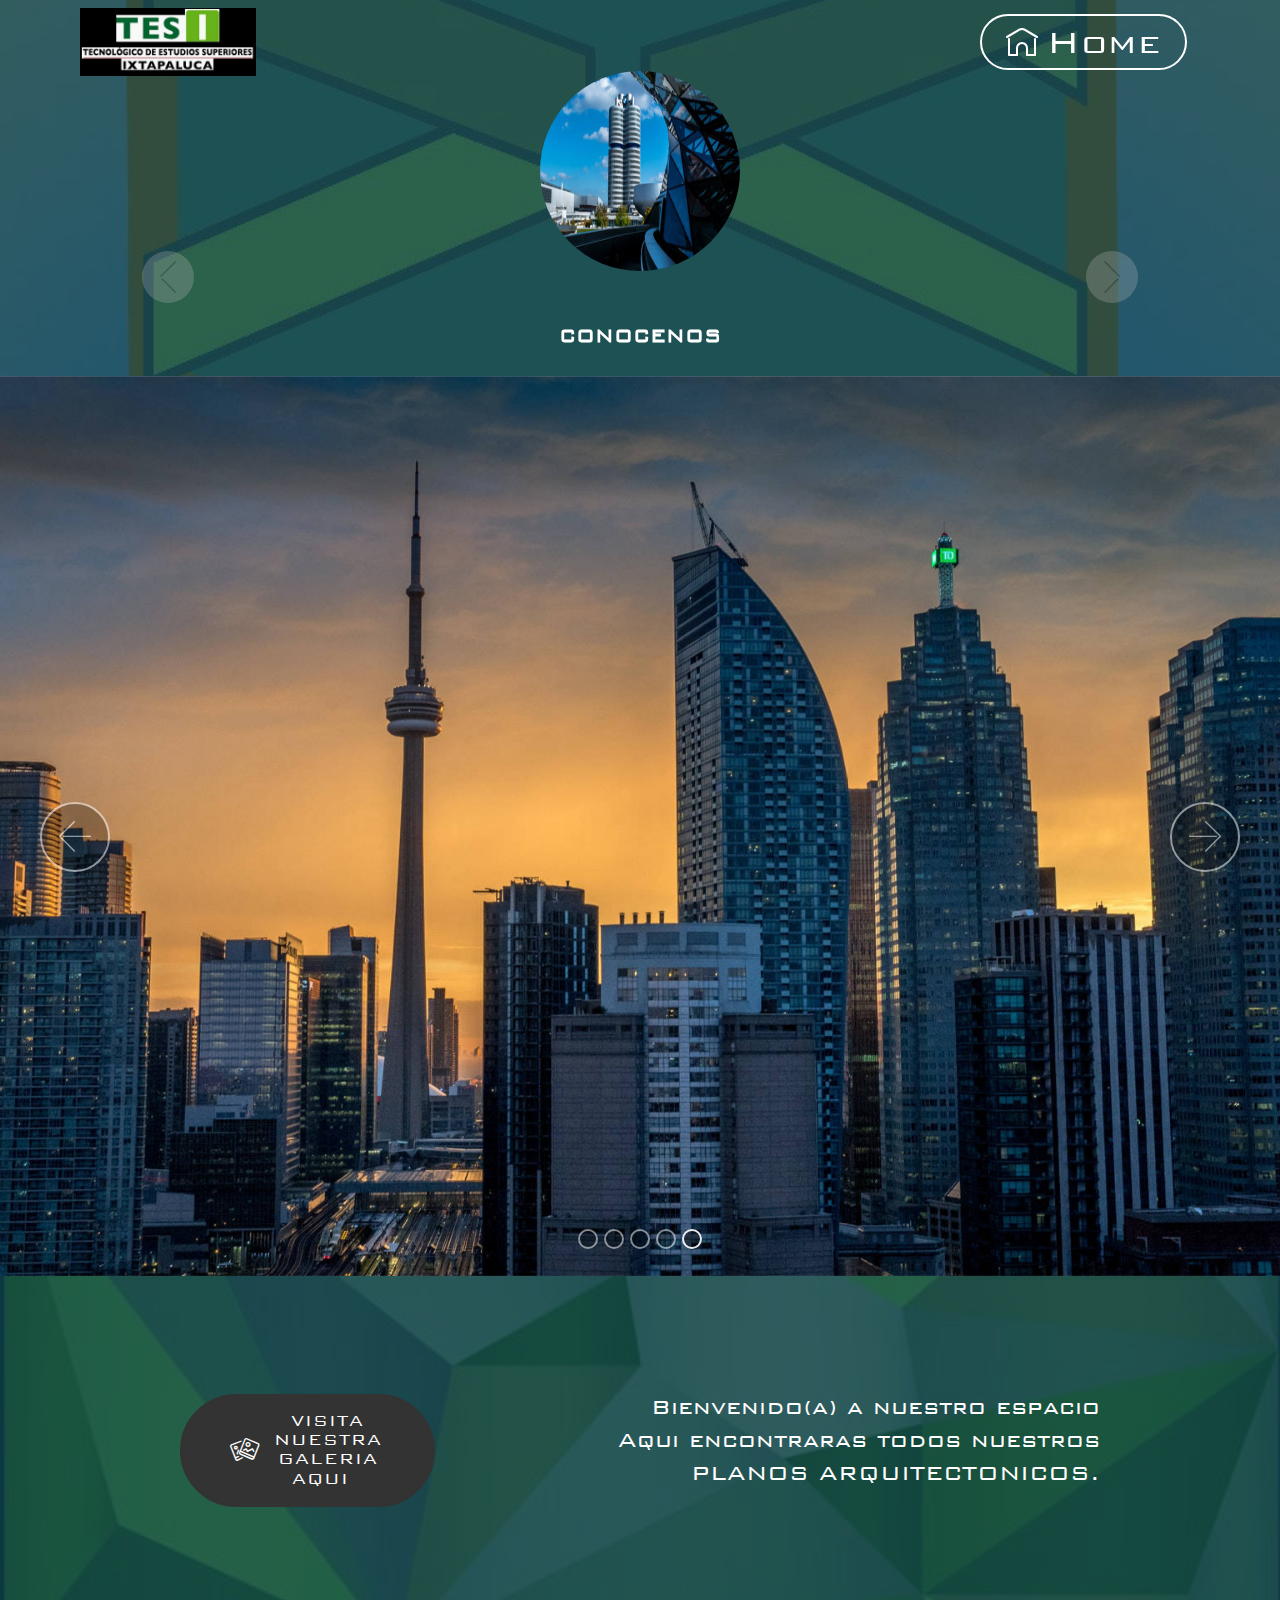
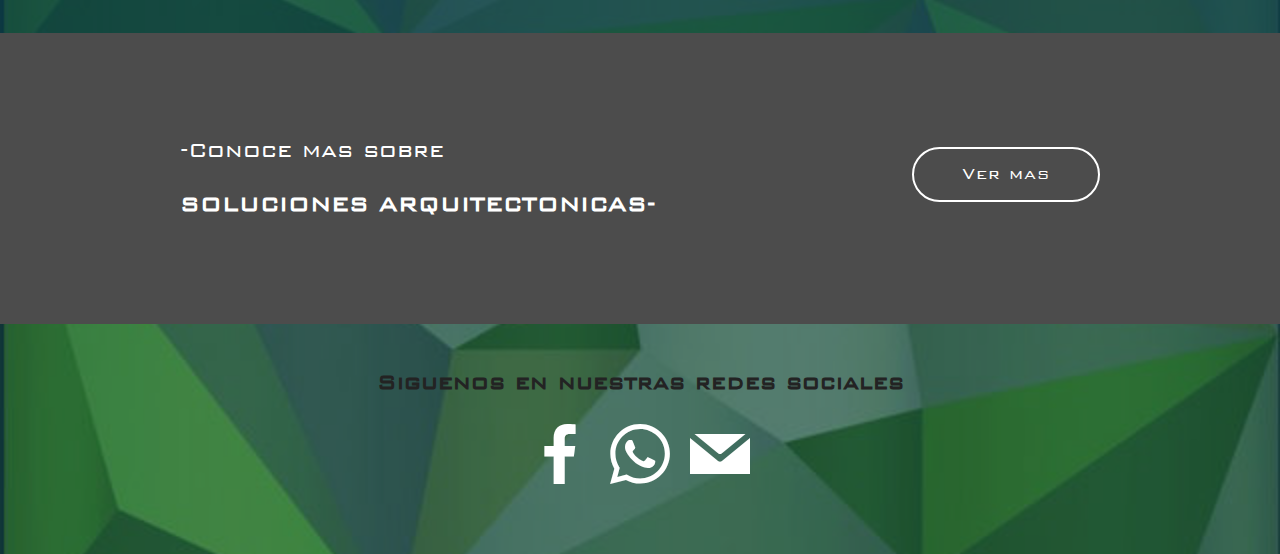
<file: index.html>
<!DOCTYPE html>
<html >
<head>
  <!-- Site made with Mobirise Website Builder v4.6.6, https://mobirise.com -->
  <meta charset="UTF-8">
  <meta http-equiv="X-UA-Compatible" content="IE=edge">
  <meta name="generator" content="Mobirise v4.6.6, mobirise.com">
  <meta name="viewport" content="width=device-width, initial-scale=1, minimum-scale=1">
  <link rel="shortcut icon" href="assets/images/la-372x142.jpg" type="image/x-icon">
  <meta name="description" content="">
  <title>Home</title>
  <link rel="stylesheet" href="assets/web/assets/mobirise-icons/mobirise-icons.css">
  <link rel="stylesheet" href="assets/web/assets/mobirise-icons-bold/mobirise-icons-bold.css">
  <link rel="stylesheet" href="assets/tether/tether.min.css">
  <link rel="stylesheet" href="assets/bootstrap/css/bootstrap.min.css">
  <link rel="stylesheet" href="assets/bootstrap/css/bootstrap-grid.min.css">
  <link rel="stylesheet" href="assets/bootstrap/css/bootstrap-reboot.min.css">
  <link rel="stylesheet" href="assets/socicon/css/styles.css">
  <link rel="stylesheet" href="assets/dropdown/css/style.css">
  <link rel="stylesheet" href="assets/theme/css/style.css">
  <link href="assets/fonts/style.css" rel="stylesheet">
  <link rel="stylesheet" href="assets/mobirise/css/mbr-additional.css" type="text/css">
  
  
  
</head>
<body>
  <section class="menu cid-qOSV4OzpyX" once="menu" id="menu1-5">

    

    <nav class="navbar navbar-expand beta-menu navbar-dropdown align-items-center navbar-toggleable-sm bg-color transparent">
        <button class="navbar-toggler navbar-toggler-right" type="button" data-toggle="collapse" data-target="#navbarSupportedContent" aria-controls="navbarSupportedContent" aria-expanded="false" aria-label="Toggle navigation">
            <div class="hamburger">
                <span></span>
                <span></span>
                <span></span>
                <span></span>
            </div>
        </button>
        <div class="menu-logo">
            <div class="navbar-brand">
                <span class="navbar-logo">
                    
                         <a href="http://www.tesi.org.mx/" target="_blank"><img src="assets/images/la-372x142.jpg" alt="SOLUCIONES ARQUITECTONICAS" title="" style="height: 4.2rem;"></a>
                    
                </span>
                <span class="navbar-caption-wrap"><a class="navbar-caption text-warning display-2" href="https://mobirise.com">&nbsp; &nbsp; &nbsp; &nbsp; &nbsp;</a></span>
            </div>
        </div>
        <div class="collapse navbar-collapse" id="navbarSupportedContent">
            <ul class="navbar-nav nav-dropdown" data-app-modern-menu="true"><li class="nav-item">
                    <a class="nav-link link text-white display-4" href="https://mobirise.com"></a>
                </li>
                <li class="nav-item">
                    <a class="nav-link link text-white display-4" href="http://youtube.com/watch?v=LMrRNEEVyFM" target="_blank"></a>
                </li></ul>
            <div class="navbar-buttons mbr-section-btn"><a class="btn btn-sm btn-white-outline display-1" href="index.html"><span class="mbrib-home mbr-iconfont mbr-iconfont-btn" style="font-size: 32px;"></span>Home</a></div>
        </div>
    </nav>
</section>

<section class="engine"><a href="https://mobirise.ws/e">best web design software</a></section><section class="carousel slide testimonials-slider cid-qOSVTQYI1q" id="testimonials-slider1-g">
    
    

    <div class="mbr-overlay" style="opacity: 0.8; background-color: rgb(7, 59, 76);">
    </div>

    <div class="container text-center">
        <h2 class="pb-5 mbr-fonts-style display-2"></h2>

        <div class="carousel slide" data-ride="carousel" role="listbox">
            <div class="carousel-inner">
                
                
            <div class="carousel-item">
                    <div class="user col-md-8">
                        <div class="user_image">
                            <img src="assets/images/arquitectura-construccion-edificios-252348495-400x225.jpg" alt="Soluciones" title="Arquitectonicas">
                        </div>
                        <div class="user_text pb-3">
                            <p class="mbr-fonts-style display-7"></p>
                        </div>
                        <div class="user_name mbr-bold pb-2 mbr-fonts-style display-7">CONOCENOS</div>
                        
                    </div>
                </div><div class="carousel-item">
                    <div class="user col-md-8">
                        <div class="user_image">
                            <img src="assets/images/img-20180321-wa0000-400x560.jpg" alt="" title="">
                        </div>
                        <div class="user_text pb-3">
                            <p class="mbr-fonts-style display-7"></p>
                        </div>
                        <div class="user_name mbr-bold pb-2 mbr-fonts-style display-7">SOLUCIONES ARQUITECTONICAS</div>
                        
                    </div>
                </div><div class="carousel-item">
                    <div class="user col-md-8">
                        <div class="user_image">
                            <img src="assets/images/images-3-300x168.jpg" alt="" title="">
                        </div>
                        <div class="user_text pb-3">
                            <p class="mbr-fonts-style display-7"></p>
                        </div>
                        <div class="user_name mbr-bold pb-2 mbr-fonts-style display-7">BIENVENIDO (A)</div>
                        
                    </div>
                </div></div>

            <div class="carousel-controls">
                <a class="carousel-control-prev" role="button" data-slide="prev">
                  <span aria-hidden="true" class="mbri-arrow-prev mbr-iconfont"></span>
                  <span class="sr-only">Previous</span>
                </a>
                
                <a class="carousel-control-next" role="button" data-slide="next">
                  <span aria-hidden="true" class="mbri-arrow-next mbr-iconfont"></span>
                  <span class="sr-only">Next</span>
                </a>
            </div>
        </div>
    </div>
</section>

<section class="carousel slide cid-qOSV62nRk2" data-interval="false" id="slider1-6">

    

    <div class="full-screen"><div class="mbr-slider slide carousel" data-pause="true" data-keyboard="false" data-ride="carousel" data-interval="8000"><ol class="carousel-indicators"><li data-app-prevent-settings="" data-target="#slider1-6" data-slide-to="0"></li><li data-app-prevent-settings="" data-target="#slider1-6" data-slide-to="1"></li><li data-app-prevent-settings="" data-target="#slider1-6" data-slide-to="2"></li><li data-app-prevent-settings="" data-target="#slider1-6" data-slide-to="3"></li><li data-app-prevent-settings="" data-target="#slider1-6" class=" active" data-slide-to="4"></li></ol><div class="carousel-inner" role="listbox"><div class="carousel-item slider-fullscreen-image" data-bg-video-slide="https://www.youtube.com/watch?v=fwkKc6M60-0"><div class="container container-slide"><div class="image_wrapper"><img src="assets/images/2.jpg" style="opacity: 0;"><div class="carousel-caption justify-content-center"><div class="col-10 align-left"></div></div></div></div></div><div class="carousel-item slider-fullscreen-image" data-bg-video-slide="false" style="background-image: url(assets/images/mbr-1620x1080.jpg);"><div class="container container-slide"><div class="image_wrapper"><img src="assets/images/mbr-1620x1080.jpg"><div class="carousel-caption justify-content-center"><div class="col-10 align-center"></div></div></div></div></div><div class="carousel-item slider-fullscreen-image" data-bg-video-slide="false" style="background-image: url(assets/images/mbr-1-1620x1080.jpg);"><div class="container container-slide"><div class="image_wrapper"><img src="assets/images/mbr-1-1620x1080.jpg"><div class="carousel-caption justify-content-center"><div class="col-10 align-right"></div></div></div></div></div><div class="carousel-item slider-fullscreen-image" data-bg-video-slide="false" style="background-image: url(assets/images/mbr-2-1620x1080.jpg);"><div class="container container-slide"><div class="image_wrapper"><img src="assets/images/mbr-2-1620x1080.jpg"><div class="carousel-caption justify-content-center"><div class="col-10 align-center"></div></div></div></div></div><div class="carousel-item slider-fullscreen-image active" data-bg-video-slide="false" style="background-image: url(assets/images/mbr-3-1620x1080.jpg);"><div class="container container-slide"><div class="image_wrapper"><img src="assets/images/mbr-3-1620x1080.jpg"><div class="carousel-caption justify-content-center"><div class="col-10 align-center"></div></div></div></div></div></div><a data-app-prevent-settings="" class="carousel-control carousel-control-prev" role="button" data-slide="prev" href="#slider1-6"><span aria-hidden="true" class="mbri-left mbr-iconfont"></span><span class="sr-only">Previous</span></a><a data-app-prevent-settings="" class="carousel-control carousel-control-next" role="button" data-slide="next" href="#slider1-6"><span aria-hidden="true" class="mbri-right mbr-iconfont"></span><span class="sr-only">Next</span></a></div></div>

</section>

<section class="mbr-section info2 cid-qOSV8rqx30" id="info2-7">

    

    <div class="mbr-overlay" style="opacity: 0.8; background-color: rgb(7, 59, 76);">
    </div>

    <div class="container">
        <div class="row main justify-content-center">
            <div class="media-container-column col-12 col-lg-3 col-md-4">
                <div class="mbr-section-btn align-left py-4"><a class="btn btn-black display-4" href="galeria.html"><span class="mbri-image-gallery mbr-iconfont mbr-iconfont-btn"></span>VISITA NUESTRA GALERIA AQUI&nbsp;</a></div>
            </div>
            <div class="media-container-column title col-12 col-lg-7 col-md-6">
                <h2 class="align-right mbr-bold mbr-white pb-3 mbr-fonts-style display-2"></h2>
                <h3 class="mbr-section-subtitle align-right mbr-light mbr-white mbr-fonts-style display-5">Bienvenido(a) a nuestro espacio<br>Aqui encontraras todos nuestros <br>PLANOS ARQUITECTONICOS.<div><span style="font-size: 2.2rem; background-color: initial;">&nbsp; &nbsp; &nbsp; &nbsp; &nbsp; &nbsp; &nbsp; &nbsp; &nbsp; &nbsp; &nbsp; &nbsp; &nbsp; &nbsp;</span></div></h3>
            </div>
        </div>
    </div>
</section>

<section class="mbr-section info1 cid-qOSV9FG0mz" data-bg-video="https://www.youtube.com/watch?v=VS4x1wpR-UE" id="info1-8">

    

    <div class="mbr-overlay" style="opacity: 0.8; background-color: rgb(35, 35, 35);">
    </div>
    <div class="container">
        <div class="row justify-content-center content-row">
            <div class="media-container-column title col-12 col-lg-7 col-md-6">
                <h3 class="mbr-section-subtitle align-left mbr-light pb-3 mbr-fonts-style display-5">-Conoce mas<strong> </strong>sobre&nbsp;</h3>
                <h2 class="align-left mbr-bold mbr-fonts-style display-2">SOLUCIONES ARQUITECTONICAS-</h2>
            </div>
            <div class="media-container-column col-12 col-lg-3 col-md-4">
                <div class="mbr-section-btn align-right py-4"><a class="btn btn-white-outline display-4" href="vermas.html">Ver mas</a></div>
            </div>
        </div>
    </div>
</section>

<section class="cid-qOSVaaGino" id="social-buttons2-9">

    

    <div class="mbr-overlay" style="opacity: 0.6; background-color: rgb(7, 59, 76);">
    </div>

    <div class="container">
        <div class="media-container-row">
            <div class="col-md-8 align-center">
                <h2 class="pb-3 mbr-fonts-style display-2"><strong>Siguenos en nuestras redes sociales</strong></h2>
                <div class="social-list pl-0 mb-0">
                    <a href="https://www.facebook.com/Soluciones-Arquitectonicas-283253568879348/" target="_blank">
                        <span class="px-2 mbr-iconfont mbr-iconfont-social socicon-facebook socicon" style="font-size: 60px; color: rgb(255, 255, 255);"></span>
                    </a>
                    <a href="assets/files/telefonos.pdf" target="_blank">
                        <span class="px-2 mbr-iconfont mbr-iconfont-social socicon-whatsapp socicon" style="font-size: 60px; color: rgb(255, 255, 255);"></span>
                    </a>
                    <a href="assets/files/correo%20electronico.pdf" target="_blank">
                        <span class="px-2 mbr-iconfont mbr-iconfont-social socicon-mail socicon" style="font-size: 60px; color: rgb(255, 255, 255);"></span>
                    </a>
                    <a href="https://www.youtube.com/c/mobirise" target="_blank">
                        
                    </a>
                    <a href="https://plus.google.com/u/0/+Mobirise" target="_blank">
                        
                    </a>
                    <a href="https://www.behance.net/Mobirise" target="_blank">
                        
                    </a>
                </div>
            </div>
        </div>
    </div>
</section>


  <script src="assets/web/assets/jquery/jquery.min.js"></script>
  <script src="assets/popper/popper.min.js"></script>
  <script src="assets/tether/tether.min.js"></script>
  <script src="assets/bootstrap/js/bootstrap.min.js"></script>
  <script src="assets/bootstrapcarouselswipe/bootstrap-carousel-swipe.js"></script>
  <script src="assets/mbr-testimonials-slider/mbr-testimonials-slider.js"></script>
  <script src="assets/touchswipe/jquery.touch-swipe.min.js"></script>
  <script src="assets/ytplayer/jquery.mb.ytplayer.min.js"></script>
  <script src="assets/vimeoplayer/jquery.mb.vimeo_player.js"></script>
  <script src="assets/smoothscroll/smooth-scroll.js"></script>
  <script src="assets/sociallikes/social-likes.js"></script>
  <script src="assets/dropdown/js/script.min.js"></script>
  <script src="assets/theme/js/script.js"></script>
  <script src="assets/slidervideo/script.js"></script>
  
  
</body>
</html>
</file>
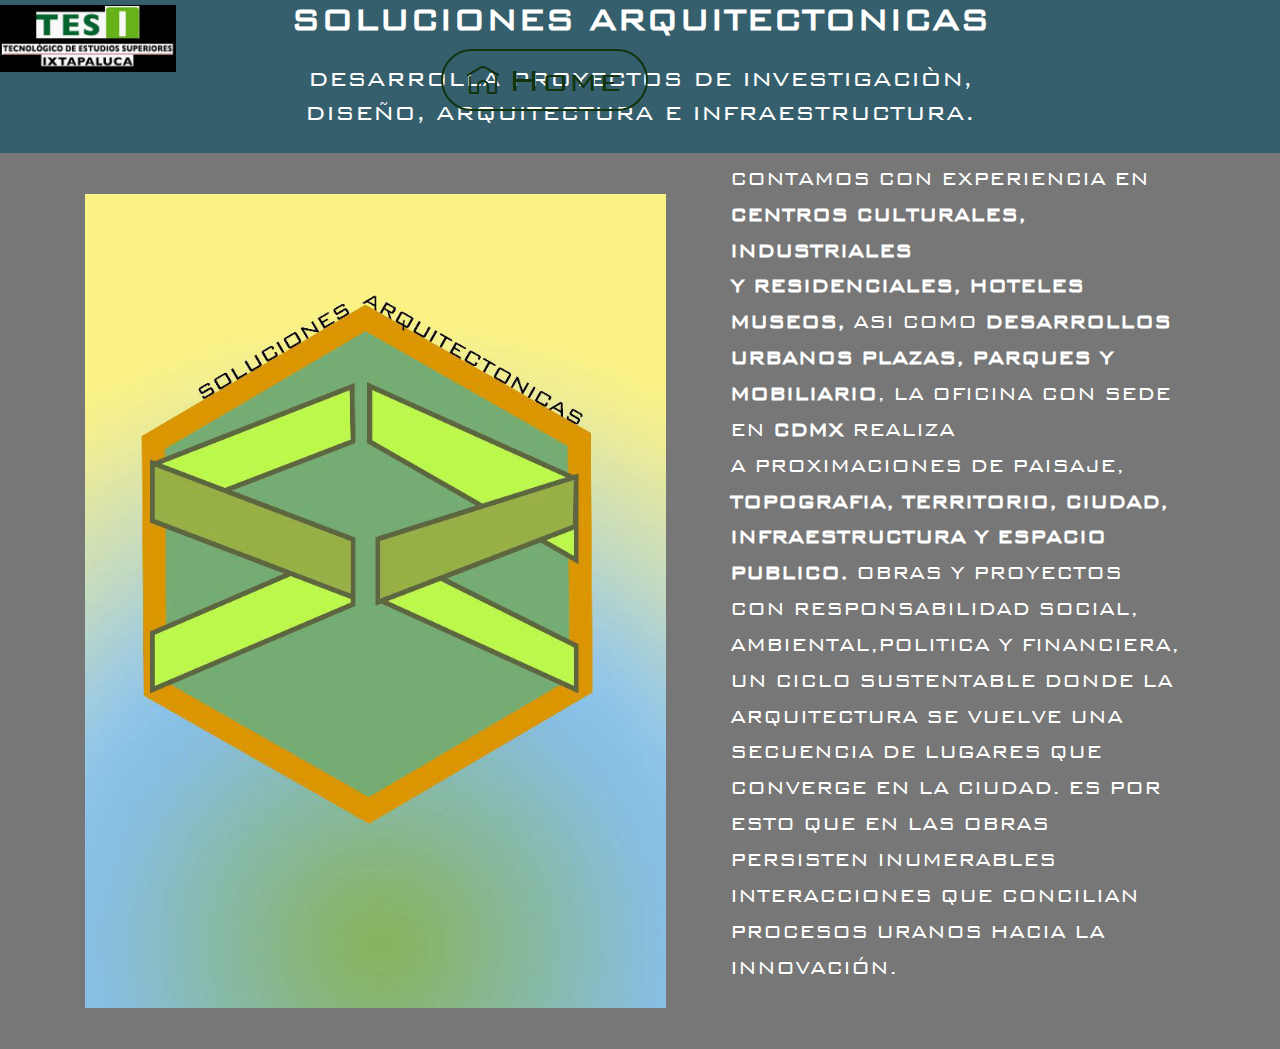
<file: acercade.html>
<!DOCTYPE html>
<html >
<head>
  <!-- Site made with Mobirise Website Builder v4.6.6, https://mobirise.com -->
  <meta charset="UTF-8">
  <meta http-equiv="X-UA-Compatible" content="IE=edge">
  <meta name="generator" content="Mobirise v4.6.6, mobirise.com">
  <meta name="viewport" content="width=device-width, initial-scale=1, minimum-scale=1">
  <link rel="shortcut icon" href="assets/images/logo4.png" type="image/x-icon">
  <meta name="description" content="">
  <title>VER MAS</title>
  <link rel="stylesheet" href="assets/web/assets/mobirise-icons-bold/mobirise-icons-bold.css">
  <link rel="stylesheet" href="assets/tether/tether.min.css">
  <link rel="stylesheet" href="assets/bootstrap/css/bootstrap.min.css">
  <link rel="stylesheet" href="assets/bootstrap/css/bootstrap-grid.min.css">
  <link rel="stylesheet" href="assets/bootstrap/css/bootstrap-reboot.min.css">
  <link rel="stylesheet" href="assets/dropdown/css/style.css">
  <link rel="stylesheet" href="assets/animatecss/animate.min.css">
  <link rel="stylesheet" href="assets/theme/css/style.css">
  <link href="assets/fonts/style.css" rel="stylesheet">
  <link rel="stylesheet" href="assets/mobirise/css/mbr-additional.css" type="text/css">
  
  
  
</head>
<body>
  <section class="menu cid-qOMYR8J8dB" once="menu" id="menu1-2u">

    

    <nav class="navbar navbar-expand beta-menu navbar-dropdown align-items-center navbar-toggleable-sm bg-color transparent">
        <button class="navbar-toggler navbar-toggler-right" type="button" data-toggle="collapse" data-target="#navbarSupportedContent" aria-controls="navbarSupportedContent" aria-expanded="false" aria-label="Toggle navigation">
            <div class="hamburger">
                <span></span>
                <span></span>
                <span></span>
                <span></span>
            </div>
        </button>
        <div class="menu-logo">
            <div class="navbar-brand">
                <span class="navbar-logo">
                    
                         <a href="http://www.tesi.org.mx/"><img src="assets/images/la-372x142.jpg" alt="SOLUCIONES ARQUITECTONICAS" title="" style="height: 4.2rem;"></a>
                    
                </span>
                <span class="navbar-caption-wrap"><a class="navbar-caption text-warning display-2" href="https://mobirise.com">&nbsp; &nbsp; &nbsp; &nbsp; &nbsp;</a></span>
            </div>
        </div>
        <div class="collapse navbar-collapse" id="navbarSupportedContent">
            <ul class="navbar-nav nav-dropdown" data-app-modern-menu="true"><li class="nav-item">
                    <a class="nav-link link text-white display-4" href="https://mobirise.com"></a>
                </li>
                <li class="nav-item">
                    <a class="nav-link link text-white display-4" href="http://youtube.com/watch?v=LMrRNEEVyFM" target="_blank"></a>
                </li></ul>
            <div class="navbar-buttons mbr-section-btn"><a class="btn btn-sm btn-warning-outline display-1" href="Soluciones Arquitectonicas.html"><span class="mbrib-home mbr-iconfont mbr-iconfont-btn" style="font-size: 32px;"></span>Home</a></div>
        </div>
    </nav>
</section>

<section class="engine"><a href="https://mobirise.ws/j">design your own website</a></section><section class="mbr-section content5 cid-qOMZiHND87" data-bg-video="https://www.youtube.com/watch?v=X-dMOvEOQiM" id="content5-2x">

    

    <div class="mbr-overlay" style="opacity: 0.8; background-color: rgb(7, 59, 76);">
    </div>

    <div class="container">
        <div class="media-container-row">
            <div class="title col-12 col-md-8">
                <h2 class="align-center mbr-bold mbr-white pb-3 mbr-fonts-style display-1">SOLUCIONES ARQUITECTONICAS</h2>
                <h3 class="mbr-section-subtitle align-center mbr-light mbr-white pb-3 mbr-fonts-style display-5">
                    DESARROLLA PROYECTOS DE INVESTIGACIÒN, DISEÑO, ARQUITECTURA E INFRAESTRUCTURA.</h3>
                
                
            </div>
        </div>
    </div>
</section>

<section class="testimonials2 cid-qOMZqYM5BS" id="testimonials2-2y">

    

    <div class="mbr-overlay" style="opacity: 0.5; background-color: rgb(0, 0, 0);">
    </div>

    <div class="container">
        <div class="media-container-row">
            <div class="mbr-figure pr-lg-5" style="width: 130%;">
              <img src="assets/images/img-20180321-wa0000-1-750x1050.jpg" alt="" title="">
            </div>
            <div class="media-content px-3 align-self-center mbr-white py-2">
                    <p class="mbr-text testimonial-text mbr-fonts-style display-7"><span style="font-style: normal;">CONTAMOS CON EXPERIENCIA EN </span><strong>CENTROS CULTURALES, INDUSTRIALES <br>Y RESIDENCIALES, HOTELES MUSEOS,</strong> ASI COMO <strong>DESARROLLOS URBANOS PLAZAS, PARQUES Y MOBILIARIO</strong>, LA <span style="font-style: normal;">OFICINA CON SEDE EN <strong>CDMX</strong> REALIZA <br>A PROXIMACIONES<strong> </strong>DE PAISAJE, <strong>T</strong></span><strong>OPOGRAFIA, TERRITORIO, CIUDAD, INFRAESTRUCTURA Y ESPACIO <br>PUBLICO</strong><span style="font-style: normal;"><strong>.</strong> OBRAS Y PROYECTOS</span><br><span style="font-style: normal;"> CON RESPONSABILIDAD SOCIAL, AMBIENTAL,POLITICA Y FINANCIERA,</span><br><span style="font-style: normal;"> UN CICLO SUSTENTABLE DONDE LA ARQUITECTURA SE VUELVE UNA SECUENCIA DE LUGARES QUE </span><br><span style="font-style: normal;">CONVERGE EN LA CIUDAD. ES POR </span><br><span style="font-style: normal;">ESTO QUE EN LAS OBRAS PERSISTEN INUMERABLES INTERACCIONES QUE CONCILIAN PROCESOS URANOS HACIA LA INNOVACIÓN.</span></p>
                    <p class="mbr-author-name pt-4 mb-2 mbr-fonts-style display-7"></p>
                    <p class="mbr-author-desc mbr-fonts-style display-7"></p>
            </div>
        </div>
    </div>
</section>


  <script src="assets/web/assets/jquery/jquery.min.js"></script>
  <script src="assets/popper/popper.min.js"></script>
  <script src="assets/tether/tether.min.js"></script>
  <script src="assets/bootstrap/js/bootstrap.min.js"></script>
  <script src="assets/smoothscroll/smooth-scroll.js"></script>
  <script src="assets/dropdown/js/script.min.js"></script>
  <script src="assets/vimeoplayer/jquery.mb.vimeo_player.js"></script>
  <script src="assets/viewportchecker/jquery.viewportchecker.js"></script>
  <script src="assets/ytplayer/jquery.mb.ytplayer.min.js"></script>
  <script src="assets/touchswipe/jquery.touch-swipe.min.js"></script>
  <script src="assets/theme/js/script.js"></script>
  
  
 <div id="scrollToTop" class="scrollToTop mbr-arrow-up"><a style="text-align: center;"><i></i></a></div>
    <input name="animation" type="hidden">
  </body>
</html>
</file>
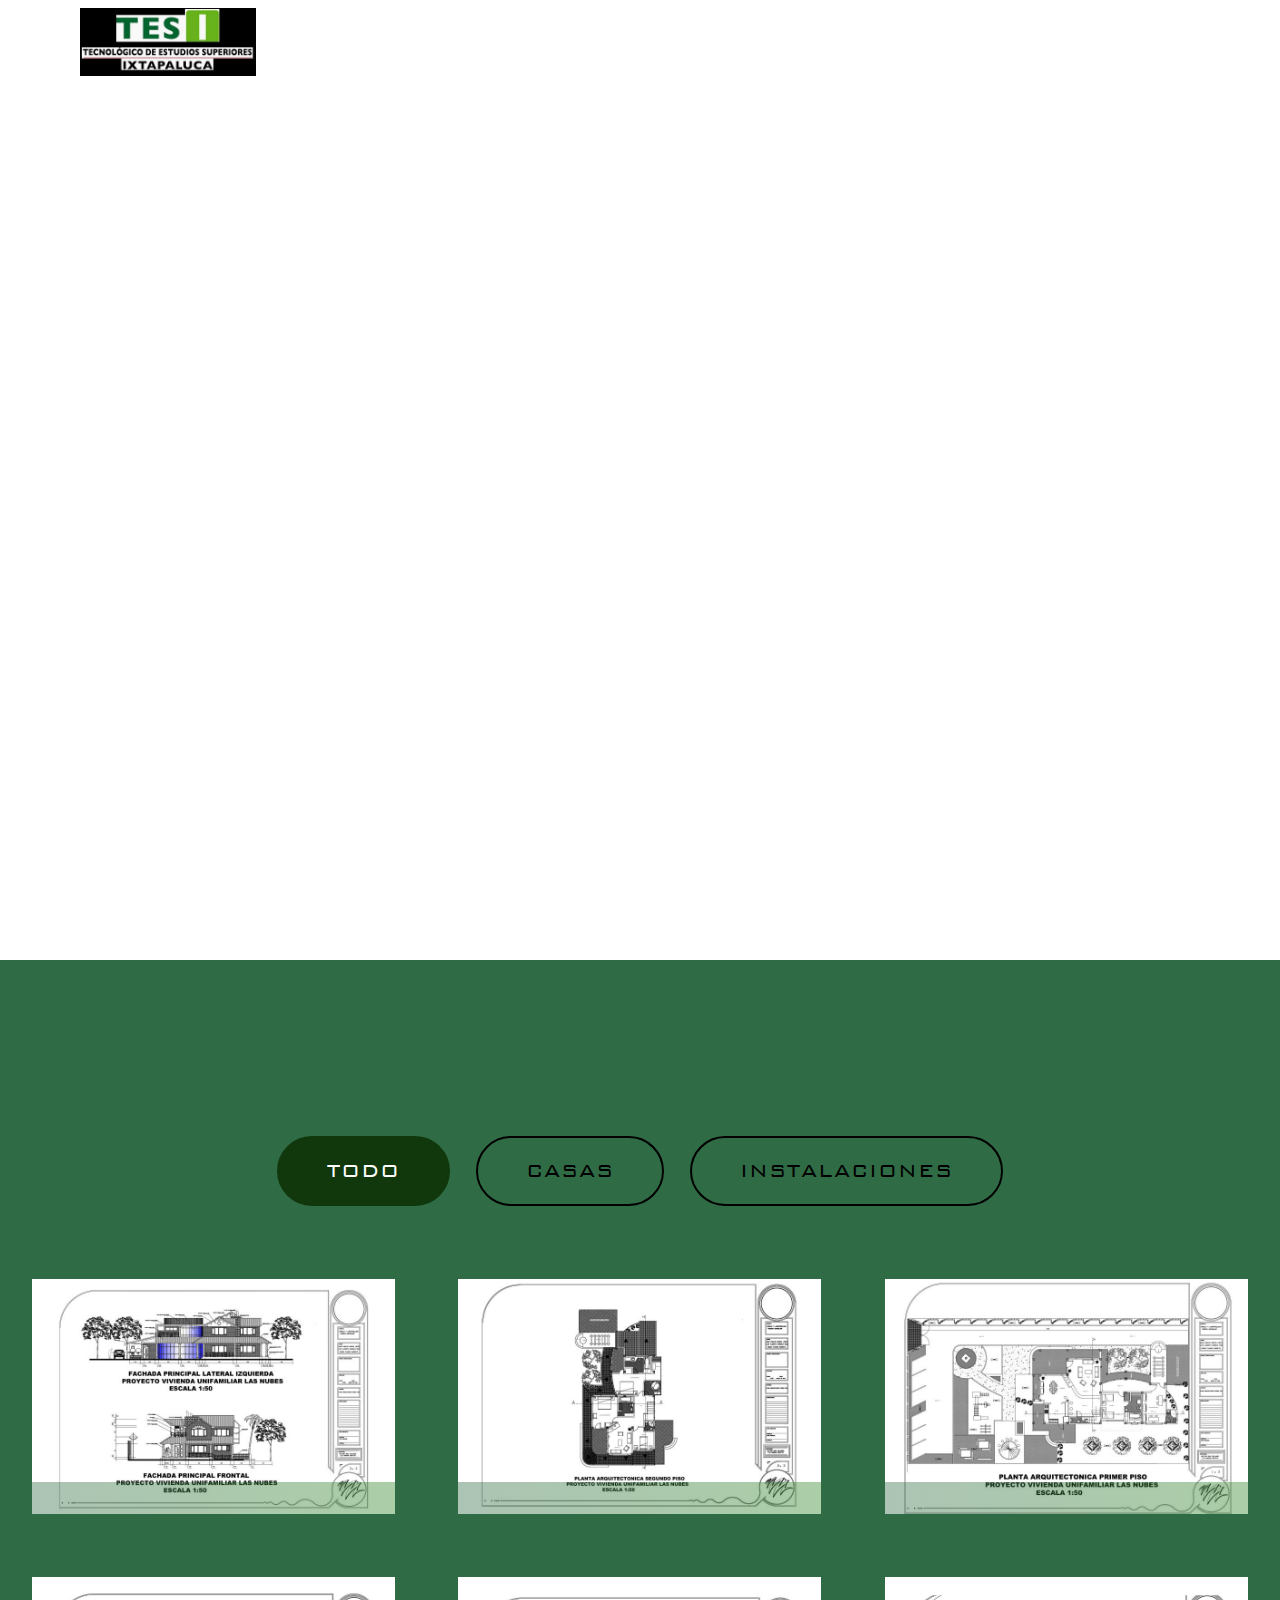
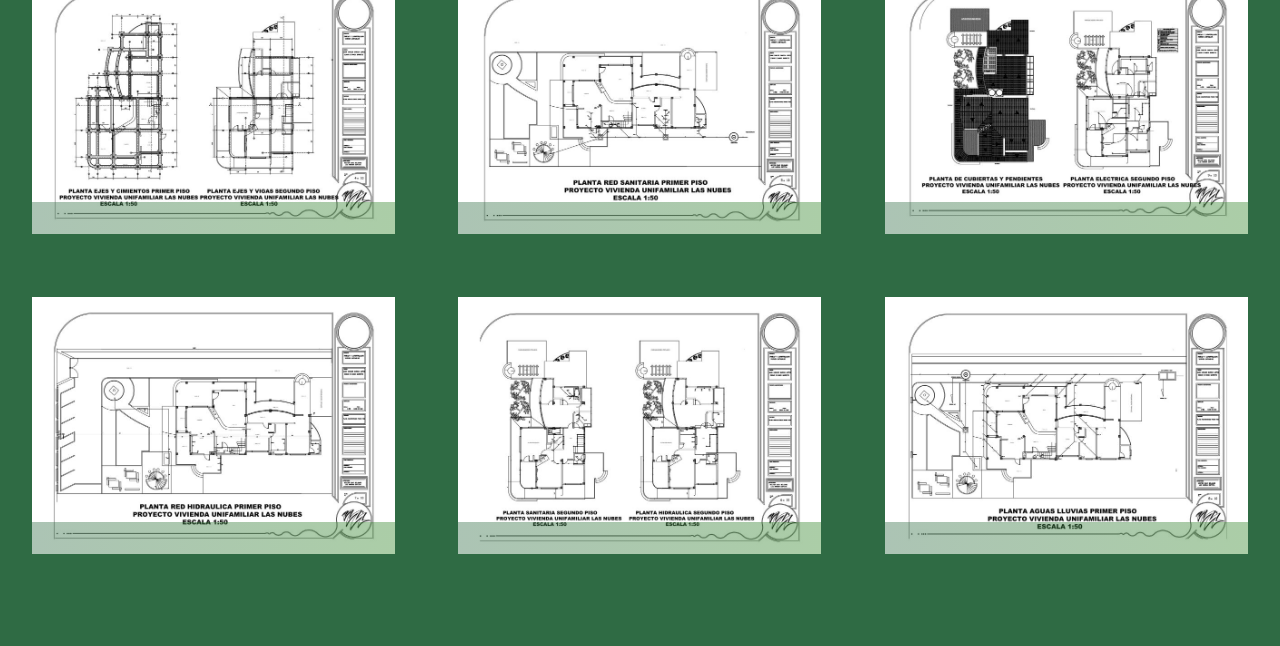
<file: galeria.html>
<!DOCTYPE html>
<html >
<head>
  <!-- Site made with Mobirise Website Builder v4.6.6, https://mobirise.com -->
  <meta charset="UTF-8">
  <meta http-equiv="X-UA-Compatible" content="IE=edge">
  <meta name="generator" content="Mobirise v4.6.6, mobirise.com">
  <meta name="viewport" content="width=device-width, initial-scale=1, minimum-scale=1">
  <link rel="shortcut icon" href="assets/images/la-372x142.jpg" type="image/x-icon">
  <meta name="description" content="Web Page Builder Description">
  <title>Galeria</title>
  <link rel="stylesheet" href="assets/web/assets/mobirise-icons/mobirise-icons.css">
  <link rel="stylesheet" href="assets/web/assets/mobirise-icons-bold/mobirise-icons-bold.css">
  <link rel="stylesheet" href="assets/tether/tether.min.css">
  <link rel="stylesheet" href="assets/bootstrap/css/bootstrap.min.css">
  <link rel="stylesheet" href="assets/bootstrap/css/bootstrap-grid.min.css">
  <link rel="stylesheet" href="assets/bootstrap/css/bootstrap-reboot.min.css">
  <link rel="stylesheet" href="assets/dropdown/css/style.css">
  <link rel="stylesheet" href="assets/theme/css/style.css">
  <link rel="stylesheet" href="assets/gallery/style.css">
  <link href="assets/fonts/style.css" rel="stylesheet">
  <link rel="stylesheet" href="assets/mobirise/css/mbr-additional.css" type="text/css">
  
  
  
</head>
<body>
  <section class="menu cid-qOSV4OzpyX" once="menu" id="menu1-a">

    

    <nav class="navbar navbar-expand beta-menu navbar-dropdown align-items-center navbar-toggleable-sm bg-color transparent">
        <button class="navbar-toggler navbar-toggler-right" type="button" data-toggle="collapse" data-target="#navbarSupportedContent" aria-controls="navbarSupportedContent" aria-expanded="false" aria-label="Toggle navigation">
            <div class="hamburger">
                <span></span>
                <span></span>
                <span></span>
                <span></span>
            </div>
        </button>
        <div class="menu-logo">
            <div class="navbar-brand">
                <span class="navbar-logo">
                    
                         <a href="http://www.tesi.org.mx/" target="_blank"><img src="assets/images/la-372x142.jpg" alt="SOLUCIONES ARQUITECTONICAS" title="" style="height: 4.2rem;"></a>
                    
                </span>
                <span class="navbar-caption-wrap"><a class="navbar-caption text-warning display-2" href="https://mobirise.com">&nbsp; &nbsp; &nbsp; &nbsp; &nbsp;</a></span>
            </div>
        </div>
        <div class="collapse navbar-collapse" id="navbarSupportedContent">
            <ul class="navbar-nav nav-dropdown" data-app-modern-menu="true"><li class="nav-item">
                    <a class="nav-link link text-white display-4" href="https://mobirise.com"></a>
                </li>
                <li class="nav-item">
                    <a class="nav-link link text-white display-4" href="http://youtube.com/watch?v=LMrRNEEVyFM" target="_blank"></a>
                </li></ul>
            <div class="navbar-buttons mbr-section-btn"><a class="btn btn-sm btn-white-outline display-1" href="index.html"><span class="mbrib-home mbr-iconfont mbr-iconfont-btn" style="font-size: 32px;"></span>Home</a></div>
        </div>
    </nav>
</section>

<section class="engine"><a href="https://mobirise.ws/d">best free web page software</a></section><section class="cid-qOSVjN6Lku" id="video2-c">

    
    
    <figure class="mbr-figure align-center">
        <div class="video-block" style="width: 100%;">
            <div><iframe class="mbr-embedded-video" src="https://www.youtube.com/embed/RU0BKBpKwVQ?rel=0&amp;amp;showinfo=0&amp;autoplay=1&amp;loop=1&amp;playlist=RU0BKBpKwVQ" width="800" height="600" frameborder="0" allowfullscreen></iframe></div>
        </div>
    </figure>
</section>

<section class="mbr-gallery mbr-slider-carousel cid-qOSVkZGNab" id="gallery2-d">

    

    <div>
        <div><!-- Filter --><div class="mbr-gallery-filter container gallery-filter-active"><ul buttons="0"><li class="mbr-gallery-filter-all"><a class="btn btn-md btn-primary-outline active display-7" href="">TODO</a></li></ul></div><!-- Gallery --><div class="mbr-gallery-row"><div class="mbr-gallery-layout-default"><div><div><div class="mbr-gallery-item mbr-gallery-item--p4" data-video-url="false" data-tags="CASAS"><div href="#lb-gallery2-d" data-slide-to="0" data-toggle="modal"><img src="assets/images/0001-2000x1294-800x518.jpg" alt=""><span class="icon-focus"></span><span class="mbr-gallery-title mbr-fonts-style display-7"></span></div></div><div class="mbr-gallery-item mbr-gallery-item--p4" data-video-url="false" data-tags="CASAS"><div href="#lb-gallery2-d" data-slide-to="1" data-toggle="modal"><img src="assets/images/pa-2000x1294-800x518.jpg" alt=""><span class="icon-focus"></span><span class="mbr-gallery-title mbr-fonts-style display-7"></span></div></div><div class="mbr-gallery-item mbr-gallery-item--p4" data-video-url="false" data-tags="CASAS"><div href="#lb-gallery2-d" data-slide-to="2" data-toggle="modal"><img src="assets/images/pb-1-2000x1294-800x518.jpg" alt=""><span class="icon-focus"></span><span class="mbr-gallery-title mbr-fonts-style display-7"></span></div></div><div class="mbr-gallery-item mbr-gallery-item--p4" data-video-url="false" data-tags="CASAS"><div href="#lb-gallery2-d" data-slide-to="3" data-toggle="modal"><img src="assets/images/estructural-1-2000x1413-800x565.jpg" alt=""><span class="icon-focus"></span><span class="mbr-gallery-title mbr-fonts-style display-7"></span></div></div><div class="mbr-gallery-item mbr-gallery-item--p4" data-video-url="false" data-tags="INSTALACIONES"><div href="#lb-gallery2-d" data-slide-to="4" data-toggle="modal"><img src="assets/images/sanitario-1-2000x1413-800x565.jpg" alt=""><span class="icon-focus"></span><span class="mbr-gallery-title mbr-fonts-style display-7"></span></div></div><div class="mbr-gallery-item mbr-gallery-item--p4" data-video-url="false" data-tags="INSTALACIONES"><div href="#lb-gallery2-d" data-slide-to="5" data-toggle="modal"><img src="assets/images/electrica-pa-1-2000x1413-800x565.jpg" alt=""><span class="icon-focus"></span><span class="mbr-gallery-title mbr-fonts-style display-7"></span></div></div><div class="mbr-gallery-item mbr-gallery-item--p4" data-video-url="false" data-tags="INSTALACIONES"><div href="#lb-gallery2-d" data-slide-to="6" data-toggle="modal"><img src="assets/images/hidraulica-pb-1-2000x1413-800x565.jpg" alt=""><span class="icon-focus"></span><span class="mbr-gallery-title mbr-fonts-style display-7"></span></div></div><div class="mbr-gallery-item mbr-gallery-item--p4" data-video-url="false" data-tags="INSTALACIONES"><div href="#lb-gallery2-d" data-slide-to="7" data-toggle="modal"><img src="assets/images/planata-danitaria-y-hidraulica-segundo-nivel-1-2000x1413-800x565.jpg" alt=""><span class="icon-focus"></span><span class="mbr-gallery-title mbr-fonts-style display-7"></span></div></div><div class="mbr-gallery-item mbr-gallery-item--p4" data-video-url="false" data-tags="INSTALACIONES"><div href="#lb-gallery2-d" data-slide-to="8" data-toggle="modal"><img src="assets/images/pluviales-1-2000x1413-800x565.jpg" alt=""><span class="icon-focus"></span><span class="mbr-gallery-title mbr-fonts-style display-7"></span></div></div></div></div><div class="clearfix"></div></div></div><!-- Lightbox --><div data-app-prevent-settings="" class="mbr-slider modal fade carousel slide" tabindex="-1" data-keyboard="true" data-interval="false" id="lb-gallery2-d"><div class="modal-dialog"><div class="modal-content"><div class="modal-body"><div class="carousel-inner"><div class="carousel-item"><img src="assets/images/0001-2000x1294.jpg" alt=""></div><div class="carousel-item"><img src="assets/images/pa-2000x1294.jpg" alt=""></div><div class="carousel-item"><img src="assets/images/pb-1-2000x1294.jpg" alt=""></div><div class="carousel-item"><img src="assets/images/estructural-1-2000x1413.jpg" alt=""></div><div class="carousel-item"><img src="assets/images/sanitario-1-2000x1413.jpg" alt=""></div><div class="carousel-item"><img src="assets/images/electrica-pa-1-2000x1413.jpg" alt=""></div><div class="carousel-item"><img src="assets/images/hidraulica-pb-1-2000x1413.jpg" alt=""></div><div class="carousel-item"><img src="assets/images/planata-danitaria-y-hidraulica-segundo-nivel-1-2000x1413.jpg" alt=""></div><div class="carousel-item active"><img src="assets/images/pluviales-1-2000x1413.jpg" alt=""></div></div><a class="carousel-control carousel-control-prev" role="button" data-slide="prev" href="#lb-gallery2-d"><span class="mbri-left mbr-iconfont" aria-hidden="true"></span><span class="sr-only">Previous</span></a><a class="carousel-control carousel-control-next" role="button" data-slide="next" href="#lb-gallery2-d"><span class="mbri-right mbr-iconfont" aria-hidden="true"></span><span class="sr-only">Next</span></a><a class="close" href="#" role="button" data-dismiss="modal"><span class="sr-only">Close</span></a></div></div></div></div></div>
    </div>

</section>


  <script src="assets/web/assets/jquery/jquery.min.js"></script>
  <script src="assets/tether/tether.min.js"></script>
  <script src="assets/popper/popper.min.js"></script>
  <script src="assets/bootstrap/js/bootstrap.min.js"></script>
  <script src="assets/dropdown/js/script.min.js"></script>
  <script src="assets/touchswipe/jquery.touch-swipe.min.js"></script>
  <script src="assets/masonry/masonry.pkgd.min.js"></script>
  <script src="assets/imagesloaded/imagesloaded.pkgd.min.js"></script>
  <script src="assets/smoothscroll/smooth-scroll.js"></script>
  <script src="assets/vimeoplayer/jquery.mb.vimeo_player.js"></script>
  <script src="assets/bootstrapcarouselswipe/bootstrap-carousel-swipe.js"></script>
  <script src="assets/theme/js/script.js"></script>
  <script src="assets/gallery/player.min.js"></script>
  <script src="assets/gallery/script.js"></script>
  <script src="assets/slidervideo/script.js"></script>
  
  
</body>
</html>
</file>
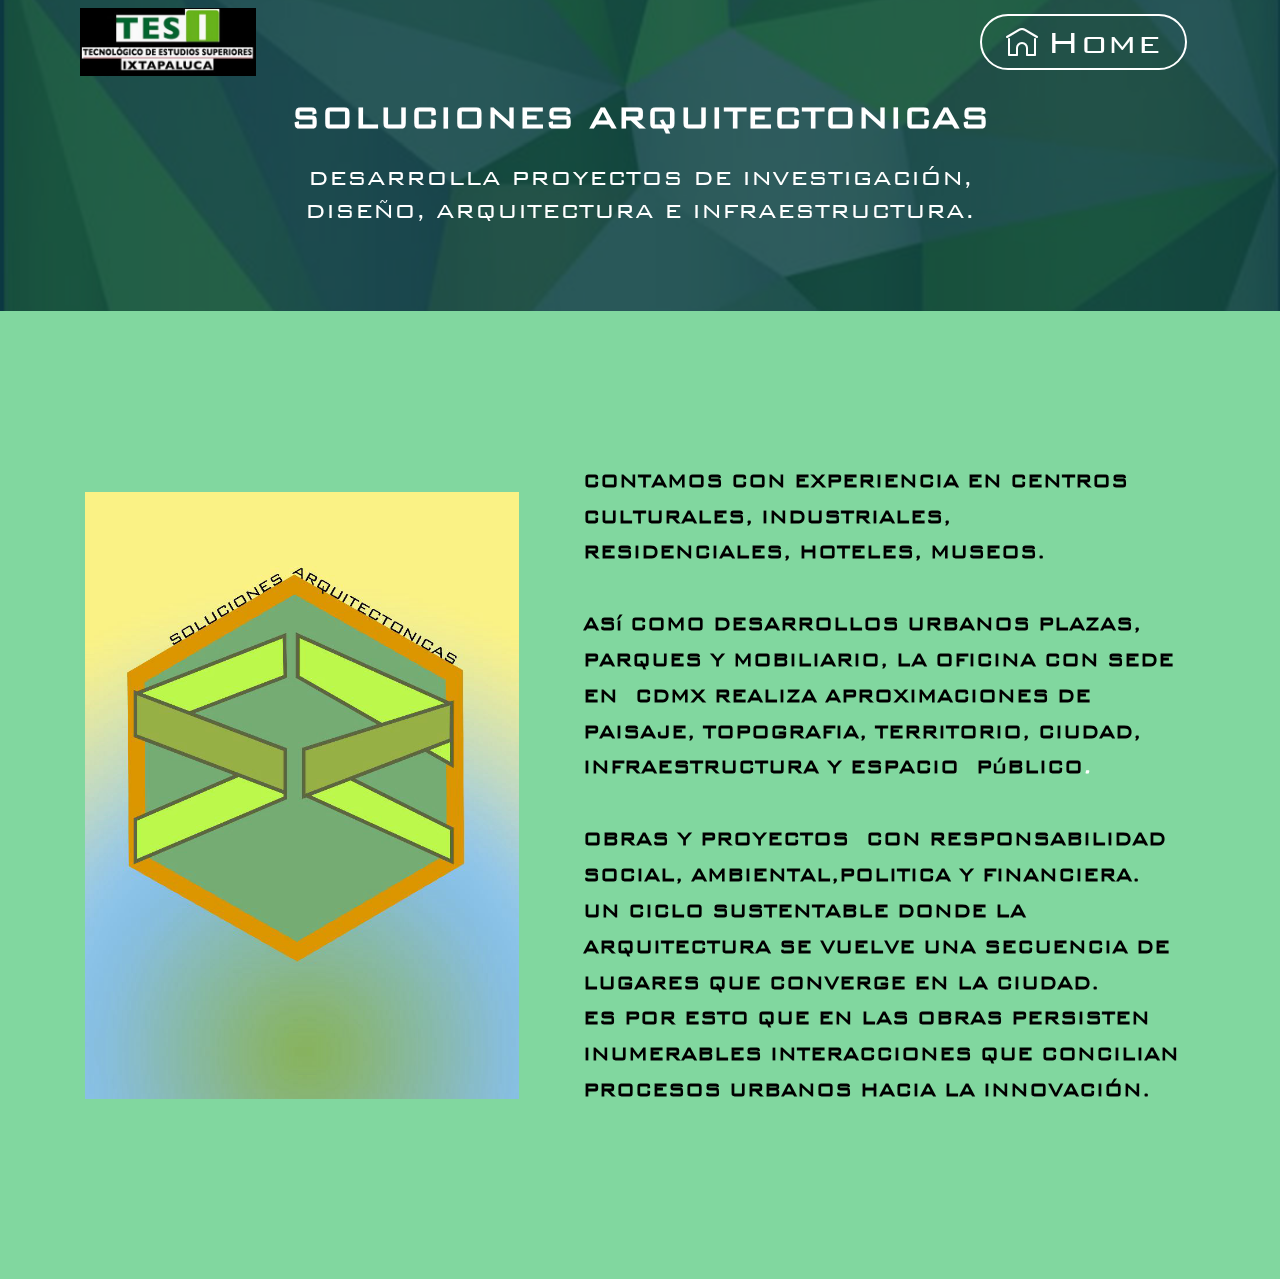
<file: vermas.html>
<!DOCTYPE html>
<html >
<head>
  <!-- Site made with Mobirise Website Builder v4.6.6, https://mobirise.com -->
  <meta charset="UTF-8">
  <meta http-equiv="X-UA-Compatible" content="IE=edge">
  <meta name="generator" content="Mobirise v4.6.6, mobirise.com">
  <meta name="viewport" content="width=device-width, initial-scale=1, minimum-scale=1">
  <link rel="shortcut icon" href="assets/images/la-372x142.jpg" type="image/x-icon">
  <meta name="description" content="Web Generator Description">
  <title>Vermas</title>
  <link rel="stylesheet" href="assets/web/assets/mobirise-icons-bold/mobirise-icons-bold.css">
  <link rel="stylesheet" href="assets/tether/tether.min.css">
  <link rel="stylesheet" href="assets/bootstrap/css/bootstrap.min.css">
  <link rel="stylesheet" href="assets/bootstrap/css/bootstrap-grid.min.css">
  <link rel="stylesheet" href="assets/bootstrap/css/bootstrap-reboot.min.css">
  <link rel="stylesheet" href="assets/dropdown/css/style.css">
  <link rel="stylesheet" href="assets/theme/css/style.css">
  <link href="assets/fonts/style.css" rel="stylesheet">
  <link rel="stylesheet" href="assets/mobirise/css/mbr-additional.css" type="text/css">
  
  
  
</head>
<body>
  <section class="menu cid-qOSV4OzpyX" once="menu" id="menu1-b">

    

    <nav class="navbar navbar-expand beta-menu navbar-dropdown align-items-center navbar-toggleable-sm bg-color transparent">
        <button class="navbar-toggler navbar-toggler-right" type="button" data-toggle="collapse" data-target="#navbarSupportedContent" aria-controls="navbarSupportedContent" aria-expanded="false" aria-label="Toggle navigation">
            <div class="hamburger">
                <span></span>
                <span></span>
                <span></span>
                <span></span>
            </div>
        </button>
        <div class="menu-logo">
            <div class="navbar-brand">
                <span class="navbar-logo">
                    
                         <a href="http://www.tesi.org.mx/" target="_blank"><img src="assets/images/la-372x142.jpg" alt="SOLUCIONES ARQUITECTONICAS" title="" style="height: 4.2rem;"></a>
                    
                </span>
                <span class="navbar-caption-wrap"><a class="navbar-caption text-warning display-2" href="https://mobirise.com">&nbsp; &nbsp; &nbsp; &nbsp; &nbsp;</a></span>
            </div>
        </div>
        <div class="collapse navbar-collapse" id="navbarSupportedContent">
            <ul class="navbar-nav nav-dropdown" data-app-modern-menu="true"><li class="nav-item">
                    <a class="nav-link link text-white display-4" href="https://mobirise.com"></a>
                </li>
                <li class="nav-item">
                    <a class="nav-link link text-white display-4" href="http://youtube.com/watch?v=LMrRNEEVyFM" target="_blank"></a>
                </li></ul>
            <div class="navbar-buttons mbr-section-btn"><a class="btn btn-sm btn-white-outline display-1" href="index.html"><span class="mbrib-home mbr-iconfont mbr-iconfont-btn" style="font-size: 32px;"></span>Home</a></div>
        </div>
    </nav>
</section>

<section class="engine"><a href="https://mobirise.ws/j">design your own website</a></section><section class="mbr-section content5 cid-qOSVruKD4g mbr-parallax-background" id="content5-e">

    

    <div class="mbr-overlay" style="opacity: 0.8; background-color: rgb(7, 59, 76);">
    </div>

    <div class="container">
        <div class="media-container-row">
            <div class="title col-12 col-md-8">
                <h2 class="align-center mbr-bold mbr-white pb-3 mbr-fonts-style display-1"><br>SOLUCIONES ARQUITECTONICAS</h2>
                <h3 class="mbr-section-subtitle align-center mbr-light mbr-white pb-3 mbr-fonts-style display-5">
                    DESARROLLA PROYECTOS DE INVESTIGACIÓN, DISEÑO, ARQUITECTURA E INFRAESTRUCTURA.</h3>
                
                
            </div>
        </div>
    </div>
</section>

<section class="testimonials2 cid-qOSVsppXq3" id="testimonials2-f" data-bg-video="https://www.youtube.com/watch?v=X-dMOvEOQiM">

    

    <div class="mbr-overlay" style="opacity: 0.5; background-color: rgb(20, 191, 80);">
    </div>

    <div class="container">
        <div class="media-container-row">
            <div class="mbr-figure pr-lg-5" style="width: 75%;">
              <img src="assets/images/img-20180321-wa0000-1-750x1050.jpg" alt="" title="">
            </div>
            <div class="media-content px-3 align-self-center mbr-white py-2">
                    <p class="mbr-text testimonial-text mbr-fonts-style display-7"><span style="font-style: normal;"><br></span><br><span style="font-style: normal;"><br></span><br><span style="font-style: normal;"><strong>CONTAMOS CON EXPERIENCIA EN CENTROS CULTURALES, INDUSTRIALES,&nbsp;<br>RESIDENCIALES, HOTELES, MUSEOS.</strong>&nbsp;<br></span><br><span style="font-style: normal;"><strong>ASí COMO DESARROLLOS URBANOS PLAZAS, PARQUES Y MOBILIARIO,</strong> <strong>LA OFICINA CON SEDE EN&nbsp;</strong></span><strong><span style="font-style: normal;">CDMX</span><span style="font-style: normal;"> REALIZA </span><span style="font-style: normal;">APROXIMACIONES</span><span style="font-style: normal;"> </span><span style="font-style: normal;">DE PAISAJE, TOPOGRAFIA, TERRITORIO, CIUDAD, INFRAESTRUCTURA Y ESPACIO&nbsp;PúBLICO</span>.&nbsp;</strong><br><br><span style="font-style: normal;"><strong>OBRAS Y PROYECTOS&nbsp;</strong></span><span style="font-style: normal;"><strong>CON RESPONSABILIDAD SOCIAL, AMBIENTAL,POLITICA Y FINANCIERA.</strong></span><strong><br></strong><span style="font-style: normal;"><strong> UN CICLO SUSTENTABLE DONDE LA ARQUITECTURA SE VUELVE UNA SECUENCIA DE</strong> <strong>LUGARES QUE </strong></span><strong><span style="font-style: normal;">CONVERGE EN LA CIUDAD. </span><br><span style="font-style: normal;">ES POR </span></strong><span style="font-style: normal;"><strong>ESTO QUE EN LAS OBRAS PERSISTEN INUMERABLES INTERACCIONES QUE CONCILIAN PROCESOS URBANOS HACIA LA INNOVACIÓN.</strong></span><br><span style="font-style: normal;"><br></span><br><span style="font-style: normal;"><br></span></p>
                    <p class="mbr-author-name pt-4 mb-2 mbr-fonts-style display-7"></p>
                    <p class="mbr-author-desc mbr-fonts-style display-7"></p>
            </div>
        </div>
    </div>
</section>


  <script src="assets/web/assets/jquery/jquery.min.js"></script>
  <script src="assets/popper/popper.min.js"></script>
  <script src="assets/tether/tether.min.js"></script>
  <script src="assets/bootstrap/js/bootstrap.min.js"></script>
  <script src="assets/smoothscroll/smooth-scroll.js"></script>
  <script src="assets/touchswipe/jquery.touch-swipe.min.js"></script>
  <script src="assets/parallax/jarallax.min.js"></script>
  <script src="assets/ytplayer/jquery.mb.ytplayer.min.js"></script>
  <script src="assets/vimeoplayer/jquery.mb.vimeo_player.js"></script>
  <script src="assets/dropdown/js/script.min.js"></script>
  <script src="assets/theme/js/script.js"></script>
  
  
</body>
</html>
</file>
<file: assets/web/assets/mobirise-icons/mobirise-icons.css>
@font-face {
  font-family: 'MobiriseIcons';
  src:  url('mobirise-icons.eot?spat4u');
  src:  url('mobirise-icons.eot?spat4u#iefix') format('embedded-opentype'),
    url('mobirise-icons.ttf?spat4u') format('truetype'),
    url('mobirise-icons.woff?spat4u') format('woff'),
    url('mobirise-icons.svg?spat4u#MobiriseIcons') format('svg');
  font-weight: normal;
  font-style: normal;
}

[class^="mbri-"], [class*=" mbri-"] {
  /* use !important to prevent issues with browser extensions that change fonts */
  font-family: MobiriseIcons !important;
  speak: none;
  font-style: normal;
  font-weight: normal;
  font-variant: normal;
  text-transform: none;
  line-height: 1;

  /* Better Font Rendering =========== */
  -webkit-font-smoothing: antialiased;
  -moz-osx-font-smoothing: grayscale;
}

.mbri-add-submenu:before {
  content: "\e900";
}
.mbri-alert:before {
  content: "\e901";
}
.mbri-align-center:before {
  content: "\e902";
}
.mbri-align-justify:before {
  content: "\e903";
}
.mbri-align-left:before {
  content: "\e904";
}
.mbri-align-right:before {
  content: "\e905";
}
.mbri-android:before {
  content: "\e906";
}
.mbri-apple:before {
  content: "\e907";
}
.mbri-arrow-down:before {
  content: "\e908";
}
.mbri-arrow-next:before {
  content: "\e909";
}
.mbri-arrow-prev:before {
  content: "\e90a";
}
.mbri-arrow-up:before {
  content: "\e90b";
}
.mbri-bold:before {
  content: "\e90c";
}
.mbri-bookmark:before {
  content: "\e90d";
}
.mbri-bootstrap:before {
  content: "\e90e";
}
.mbri-briefcase:before {
  content: "\e90f";
}
.mbri-browse:before {
  content: "\e910";
}
.mbri-bulleted-list:before {
  content: "\e911";
}
.mbri-calendar:before {
  content: "\e912";
}
.mbri-camera:before {
  content: "\e913";
}
.mbri-cart-add:before {
  content: "\e914";
}
.mbri-cart-full:before {
  content: "\e915";
}
.mbri-cash:before {
  content: "\e916";
}
.mbri-change-style:before {
  content: "\e917";
}
.mbri-chat:before {
  content: "\e918";
}
.mbri-clock:before {
  content: "\e919";
}
.mbri-close:before {
  content: "\e91a";
}
.mbri-cloud:before {
  content: "\e91b";
}
.mbri-code:before {
  content: "\e91c";
}
.mbri-contact-form:before {
  content: "\e91d";
}
.mbri-credit-card:before {
  content: "\e91e";
}
.mbri-cursor-click:before {
  content: "\e91f";
}
.mbri-cust-feedback:before {
  content: "\e920";
}
.mbri-database:before {
  content: "\e921";
}
.mbri-delivery:before {
  content: "\e922";
}
.mbri-desktop:before {
  content: "\e923";
}
.mbri-devices:before {
  content: "\e924";
}
.mbri-down:before {
  content: "\e925";
}
.mbri-download:before {
  content: "\e989";
}
.mbri-drag-n-drop:before {
  content: "\e927";
}
.mbri-drag-n-drop2:before {
  content: "\e928";
}
.mbri-edit:before {
  content: "\e929";
}
.mbri-edit2:before {
  content: "\e92a";
}
.mbri-error:before {
  content: "\e92b";
}
.mbri-extension:before {
  content: "\e92c";
}
.mbri-features:before {
  content: "\e92d";
}
.mbri-file:before {
  content: "\e92e";
}
.mbri-flag:before {
  content: "\e92f";
}
.mbri-folder:before {
  content: "\e930";
}
.mbri-gift:before {
  content: "\e931";
}
.mbri-github:before {
  content: "\e932";
}
.mbri-globe:before {
  content: "\e933";
}
.mbri-globe-2:before {
  content: "\e934";
}
.mbri-growing-chart:before {
  content: "\e935";
}
.mbri-hearth:before {
  content: "\e936";
}
.mbri-help:before {
  content: "\e937";
}
.mbri-home:before {
  content: "\e938";
}
.mbri-hot-cup:before {
  content: "\e939";
}
.mbri-idea:before {
  content: "\e93a";
}
.mbri-image-gallery:before {
  content: "\e93b";
}
.mbri-image-slider:before {
  content: "\e93c";
}
.mbri-info:before {
  content: "\e93d";
}
.mbri-italic:before {
  content: "\e93e";
}
.mbri-key:before {
  content: "\e93f";
}
.mbri-laptop:before {
  content: "\e940";
}
.mbri-layers:before {
  content: "\e941";
}
.mbri-left-right:before {
  content: "\e942";
}
.mbri-left:before {
  content: "\e943";
}
.mbri-letter:before {
  content: "\e944";
}
.mbri-like:before {
  content: "\e945";
}
.mbri-link:before {
  content: "\e946";
}
.mbri-lock:before {
  content: "\e947";
}
.mbri-login:before {
  content: "\e948";
}
.mbri-logout:before {
  content: "\e949";
}
.mbri-magic-stick:before {
  content: "\e94a";
}
.mbri-map-pin:before {
  content: "\e94b";
}
.mbri-menu:before {
  content: "\e94c";
}
.mbri-mobile:before {
  content: "\e94d";
}
.mbri-mobile2:before {
  content: "\e94e";
}
.mbri-mobirise:before {
  content: "\e94f";
}
.mbri-more-horizontal:before {
  content: "\e950";
}
.mbri-more-vertical:before {
  content: "\e951";
}
.mbri-music:before {
  content: "\e952";
}
.mbri-new-file:before {
  content: "\e953";
}
.mbri-numbered-list:before {
  content: "\e954";
}
.mbri-opened-folder:before {
  content: "\e955";
}
.mbri-pages:before {
  content: "\e956";
}
.mbri-paper-plane:before {
  content: "\e957";
}
.mbri-paperclip:before {
  content: "\e958";
}
.mbri-photo:before {
  content: "\e959";
}
.mbri-photos:before {
  content: "\e95a";
}
.mbri-pin:before {
  content: "\e95b";
}
.mbri-play:before {
  content: "\e95c";
}
.mbri-plus:before {
  content: "\e95d";
}
.mbri-preview:before {
  content: "\e95e";
}
.mbri-print:before {
  content: "\e95f";
}
.mbri-protect:before {
  content: "\e960";
}
.mbri-question:before {
  content: "\e961";
}
.mbri-quote-left:before {
  content: "\e962";
}
.mbri-quote-right:before {
  content: "\e963";
}
.mbri-refresh:before {
  content: "\e964";
}
.mbri-responsive:before {
  content: "\e965";
}
.mbri-right:before {
  content: "\e966";
}
.mbri-rocket:before {
  content: "\e967";
}
.mbri-sad-face:before {
  content: "\e968";
}
.mbri-sale:before {
  content: "\e969";
}
.mbri-save:before {
  content: "\e96a";
}
.mbri-search:before {
  content: "\e96b";
}
.mbri-setting:before {
  content: "\e96c";
}
.mbri-setting2:before {
  content: "\e96d";
}
.mbri-setting3:before {
  content: "\e96e";
}
.mbri-share:before {
  content: "\e96f";
}
.mbri-shopping-bag:before {
  content: "\e970";
}
.mbri-shopping-basket:before {
  content: "\e971";
}
.mbri-shopping-cart:before {
  content: "\e972";
}
.mbri-sites:before {
  content: "\e973";
}
.mbri-smile-face:before {
  content: "\e974";
}
.mbri-speed:before {
  content: "\e975";
}
.mbri-star:before {
  content: "\e976";
}
.mbri-success:before {
  content: "\e977";
}
.mbri-sun:before {
  content: "\e978";
}
.mbri-sun2:before {
  content: "\e979";
}
.mbri-tablet:before {
  content: "\e97a";
}
.mbri-tablet-vertical:before {
  content: "\e97b";
}
.mbri-target:before {
  content: "\e97c";
}
.mbri-timer:before {
  content: "\e97d";
}
.mbri-to-ftp:before {
  content: "\e97e";
}
.mbri-to-local-drive:before {
  content: "\e97f";
}
.mbri-touch-swipe:before {
  content: "\e980";
}
.mbri-touch:before {
  content: "\e981";
}
.mbri-trash:before {
  content: "\e982";
}
.mbri-underline:before {
  content: "\e983";
}
.mbri-unlink:before {
  content: "\e984";
}
.mbri-unlock:before {
  content: "\e985";
}
.mbri-up-down:before {
  content: "\e986";
}
.mbri-up:before {
  content: "\e987";
}
.mbri-update:before {
  content: "\e988";
}
.mbri-upload:before {
 content: "\e926"; 
}
.mbri-user:before {
  content: "\e98a";
}
.mbri-user2:before {
  content: "\e98b";
}
.mbri-users:before {
  content: "\e98c";
}
.mbri-video:before {
  content: "\e98d";
}
.mbri-video-play:before {
  content: "\e98e";
}
.mbri-watch:before {
  content: "\e98f";
}
.mbri-website-theme:before {
  content: "\e990";
}
.mbri-wifi:before {
  content: "\e991";
}
.mbri-windows:before {
  content: "\e992";
}
.mbri-zoom-out:before {
  content: "\e993";
}
.mbri-redo:before {
  content: "\e994";
}
.mbri-undo:before {
  content: "\e995";
}
</file>
<file: assets/web/assets/mobirise-icons-bold/mobirise-icons-bold.css>
@font-face {
  font-family: 'mobirise-icons-bold';
  src:  url('mobirise-icons-bold.eot?m1l4yr');
  src:  url('mobirise-icons-bold.eot?m1l4yr#iefix') format('embedded-opentype'),
    url('mobirise-icons-bold.ttf?m1l4yr') format('truetype'),
    url('mobirise-icons-bold.woff?m1l4yr') format('woff'),
    url('mobirise-icons-bold.svg?m1l4yr#mobirise-icons-bold') format('svg');
  font-weight: normal;
  font-style: normal;
}

[class^="mbrib-"], [class*="mbrib-"] {
  /* use !important to prevent issues with browser extensions that change fonts */
  font-family: 'mobirise-icons-bold' !important;
  speak: none;
  font-style: normal;
  font-weight: normal;
  font-variant: normal;
  text-transform: none;
  line-height: 1;

  /* Better Font Rendering =========== */
  -webkit-font-smoothing: antialiased;
  -moz-osx-font-smoothing: grayscale;
}

.mbrib-add-submenu:before {
  content: "\e900";
}
.mbrib-alert:before {
  content: "\e901";
}
.mbrib-align-center:before {
  content: "\e902";
}
.mbrib-align-justify:before {
  content: "\e903";
}
.mbrib-align-left:before {
  content: "\e904";
}
.mbrib-align-right:before {
  content: "\e905";
}
.mbrib-android:before {
  content: "\e906";
}
.mbrib-apple:before {
  content: "\e907";
}
.mbrib-arrow-down:before {
  content: "\e908";
}
.mbrib-arrow-next:before {
  content: "\e909";
}
.mbrib-arrow-prev:before {
  content: "\e90a";
}
.mbrib-arrow-up:before {
  content: "\e90b";
}
.mbrib-bold:before {
  content: "\e90c";
}
.mbrib-bookmark:before {
  content: "\e90d";
}
.mbrib-bootstrap:before {
  content: "\e90e";
}
.mbrib-briefcase:before {
  content: "\e90f";
}
.mbrib-browse:before {
  content: "\e910";
}
.mbrib-bulleted-list:before {
  content: "\e911";
}
.mbrib-calendar:before {
  content: "\e912";
}
.mbrib-camera:before {
  content: "\e913";
}
.mbrib-cart-add:before {
  content: "\e914";
}
.mbrib-cart-full:before {
  content: "\e915";
}
.mbrib-cash:before {
  content: "\e916";
}
.mbrib-change-style:before {
  content: "\e917";
}
.mbrib-chat:before {
  content: "\e918";
}
.mbrib-clock:before {
  content: "\e919";
}
.mbrib-close:before {
  content: "\e91a";
}
.mbrib-cloud:before {
  content: "\e91b";
}
.mbrib-code:before {
  content: "\e91c";
}
.mbrib-contact-form:before {
  content: "\e91d";
}
.mbrib-credit-card:before {
  content: "\e91e";
}
.mbrib-cursor-click:before {
  content: "\e91f";
}
.mbrib-cust-feedback:before {
  content: "\e920";
}
.mbrib-database:before {
  content: "\e921";
}
.mbrib-delivery:before {
  content: "\e922";
}
.mbrib-desktop:before {
  content: "\e923";
}
.mbrib-devices:before {
  content: "\e924";
}
.mbrib-down:before {
  content: "\e925";
}
.mbrib-download:before {
  content: "\e926";
}
.mbrib-drag-n-drop:before {
  content: "\e927";
}
.mbrib-drag-n-drop2:before {
  content: "\e928";
}
.mbrib-edit:before {
  content: "\e929";
}
.mbrib-edit2:before {
  content: "\e92a";
}
.mbrib-error:before {
  content: "\e92b";
}
.mbrib-extension:before {
  content: "\e92c";
}
.mbrib-features:before {
  content: "\e92d";
}
.mbrib-file:before {
  content: "\e92e";
}
.mbrib-flag:before {
  content: "\e92f";
}
.mbrib-folder:before {
  content: "\e930";
}
.mbrib-gift:before {
  content: "\e931";
}
.mbrib-github:before {
  content: "\e932";
}
.mbrib-globe-2:before {
  content: "\e933";
}
.mbrib-globe:before {
  content: "\e934";
}
.mbrib-growing-chart:before {
  content: "\e935";
}
.mbrib-hearth:before {
  content: "\e936";
}
.mbrib-help:before {
  content: "\e937";
}
.mbrib-home:before {
  content: "\e938";
}
.mbrib-hot-cup:before {
  content: "\e939";
}
.mbrib-idea:before {
  content: "\e93a";
}
.mbrib-image-gallery:before {
  content: "\e93b";
}
.mbrib-image-slider:before {
  content: "\e93c";
}
.mbrib-info:before {
  content: "\e93d";
}
.mbrib-italic:before {
  content: "\e93e";
}
.mbrib-key:before {
  content: "\e93f";
}
.mbrib-laptop:before {
  content: "\e940";
}
.mbrib-layers:before {
  content: "\e941";
}
.mbrib-left-right:before {
  content: "\e942";
}
.mbrib-left:before {
  content: "\e943";
}
.mbrib-letter:before {
  content: "\e944";
}
.mbrib-like:before {
  content: "\e945";
}
.mbrib-link:before {
  content: "\e946";
}
.mbrib-lock:before {
  content: "\e947";
}
.mbrib-login:before {
  content: "\e948";
}
.mbrib-logout:before {
  content: "\e949";
}
.mbrib-magic-stick:before {
  content: "\e94a";
}
.mbrib-map-pin:before {
  content: "\e94b";
}
.mbrib-menu:before {
  content: "\e94c";
}
.mbrib-mobile:before {
  content: "\e94d";
}
.mbrib-mobile2:before {
  content: "\e94e";
}
.mbrib-mobirise:before {
  content: "\e94f";
}
.mbrib-more-horizontal:before {
  content: "\e950";
}
.mbrib-more-vertical:before {
  content: "\e951";
}
.mbrib-music:before {
  content: "\e952";
}
.mbrib-new-file:before {
  content: "\e953";
}
.mbrib-numbered-list:before {
  content: "\e954";
}
.mbrib-opened-folder:before {
  content: "\e955";
}
.mbrib-pages:before {
  content: "\e956";
}
.mbrib-paper-plane:before {
  content: "\e957";
}
.mbrib-paperclip:before {
  content: "\e958";
}
.mbrib-photo:before {
  content: "\e959";
}
.mbrib-photos:before {
  content: "\e95a";
}
.mbrib-pin:before {
  content: "\e95b";
}
.mbrib-play:before {
  content: "\e95c";
}
.mbrib-plus:before {
  content: "\e95d";
}
.mbrib-preview:before {
  content: "\e95e";
}
.mbrib-print:before {
  content: "\e95f";
}
.mbrib-protect:before {
  content: "\e960";
}
.mbrib-question:before {
  content: "\e961";
}
.mbrib-quote-left:before {
  content: "\e962";
}
.mbrib-quote-right:before {
  content: "\e963";
}
.mbrib-redo:before {
  content: "\e964";
}
.mbrib-refresh:before {
  content: "\e965";
}
.mbrib-responsive:before {
  content: "\e966";
}
.mbrib-right:before {
  content: "\e967";
}
.mbrib-rocket:before {
  content: "\e968";
}
.mbrib-sad-face:before {
  content: "\e969";
}
.mbrib-sale:before {
  content: "\e96a";
}
.mbrib-save:before {
  content: "\e96b";
}
.mbrib-search:before {
  content: "\e96c";
}
.mbrib-setting:before {
  content: "\e96d";
}
.mbrib-setting2:before {
  content: "\e96e";
}
.mbrib-setting3:before {
  content: "\e96f";
}
.mbrib-share:before {
  content: "\e970";
}
.mbrib-shopping-bag:before {
  content: "\e971";
}
.mbrib-shopping-basket:before {
  content: "\e972";
}
.mbrib-shopping-cart:before {
  content: "\e973";
}
.mbrib-sites:before {
  content: "\e974";
}
.mbrib-smile-face:before {
  content: "\e975";
}
.mbrib-speed:before {
  content: "\e976";
}
.mbrib-star:before {
  content: "\e977";
}
.mbrib-success:before {
  content: "\e978";
}
.mbrib-sun:before {
  content: "\e979";
}
.mbrib-sun2:before {
  content: "\e97a";
}
.mbrib-tablet-vertical:before {
  content: "\e97b";
}
.mbrib-tablet:before {
  content: "\e97c";
}
.mbrib-target:before {
  content: "\e97d";
}
.mbrib-timer:before {
  content: "\e97e";
}
.mbrib-to-ftp:before {
  content: "\e97f";
}
.mbrib-to-local-drive:before {
  content: "\e980";
}
.mbrib-touch-swipe:before {
  content: "\e981";
}
.mbrib-touch:before {
  content: "\e982";
}
.mbrib-trash:before {
  content: "\e983";
}
.mbrib-underline:before {
  content: "\e984";
}
.mbrib-undo:before {
  content: "\e985";
}
.mbrib-unlink:before {
  content: "\e986";
}
.mbrib-unlock:before {
  content: "\e987";
}
.mbrib-up-down:before {
  content: "\e988";
}
.mbrib-up:before {
  content: "\e989";
}
.mbrib-update:before {
  content: "\e98a";
}
.mbrib-upload:before {
  content: "\e98b";
}
.mbrib-user:before {
  content: "\e98c";
}
.mbrib-user2:before {
  content: "\e98d";
}
.mbrib-users:before {
  content: "\e98e";
}
.mbrib-video-play:before {
  content: "\e98f";
}
.mbrib-video:before {
  content: "\e990";
}
.mbrib-watch:before {
  content: "\e991";
}
.mbrib-website-theme:before {
  content: "\e992";
}
.mbrib-wifi:before {
  content: "\e993";
}
.mbrib-windows:before {
  content: "\e994";
}
.mbrib-zoom-out:before {
  content: "\e995";
}
</file>
<file: assets/socicon/css/styles.css>
@charset "UTF-8";

@font-face {
  font-family: "socicon";
  src:url("../fonts/socicon.eot");
  src:url("../fonts/socicon.eot?#iefix") format("embedded-opentype"),
    url("../fonts/socicon.woff") format("woff"),
    url("../fonts/socicon.ttf") format("truetype"),
    url("../fonts/socicon.svg#socicon") format("svg");
  font-weight: normal;
  font-style: normal;

}

[data-icon]:before {
  font-family: "socicon" !important;
  content: attr(data-icon);
  font-style: normal !important;
  font-weight: normal !important;
  font-variant: normal !important;
  text-transform: none !important;
  speak: none;
  line-height: 1;
  -webkit-font-smoothing: antialiased;
  -moz-osx-font-smoothing: grayscale;
}

[class^="socicon-"]:before,
[class*=" socicon-"]:before {
  font-family: "socicon" !important;
  font-style: normal !important;
  font-weight: normal !important;
  font-variant: normal !important;
  text-transform: none !important;
  speak: none;
  line-height: 1;
  -webkit-font-smoothing: antialiased;
  -moz-osx-font-smoothing: grayscale;
}

.socicon-modelmayhem:before {
  content: "\e000";
}
.socicon-mixcloud:before {
  content: "\e001";
}
.socicon-drupal:before {
  content: "\e002";
}
.socicon-swarm:before {
  content: "\e003";
}
.socicon-istock:before {
  content: "\e004";
}
.socicon-yammer:before {
  content: "\e005";
}
.socicon-ello:before {
  content: "\e006";
}
.socicon-stackoverflow:before {
  content: "\e007";
}
.socicon-persona:before {
  content: "\e008";
}
.socicon-triplej:before {
  content: "\e009";
}
.socicon-houzz:before {
  content: "\e00a";
}
.socicon-rss:before {
  content: "\e00b";
}
.socicon-paypal:before {
  content: "\e00c";
}
.socicon-odnoklassniki:before {
  content: "\e00d";
}
.socicon-airbnb:before {
  content: "\e00e";
}
.socicon-periscope:before {
  content: "\e00f";
}
.socicon-outlook:before {
  content: "\e010";
}
.socicon-coderwall:before {
  content: "\e011";
}
.socicon-tripadvisor:before {
  content: "\e012";
}
.socicon-appnet:before {
  content: "\e013";
}
.socicon-goodreads:before {
  content: "\e014";
}
.socicon-tripit:before {
  content: "\e015";
}
.socicon-lanyrd:before {
  content: "\e016";
}
.socicon-slideshare:before {
  content: "\e017";
}
.socicon-buffer:before {
  content: "\e018";
}
.socicon-disqus:before {
  content: "\e019";
}
.socicon-vkontakte:before {
  content: "\e01a";
}
.socicon-whatsapp:before {
  content: "\e01b";
}
.socicon-patreon:before {
  content: "\e01c";
}
.socicon-storehouse:before {
  content: "\e01d";
}
.socicon-pocket:before {
  content: "\e01e";
}
.socicon-mail:before {
  content: "\e01f";
}
.socicon-blogger:before {
  content: "\e020";
}
.socicon-technorati:before {
  content: "\e021";
}
.socicon-reddit:before {
  content: "\e022";
}
.socicon-dribbble:before {
  content: "\e023";
}
.socicon-stumbleupon:before {
  content: "\e024";
}
.socicon-digg:before {
  content: "\e025";
}
.socicon-envato:before {
  content: "\e026";
}
.socicon-behance:before {
  content: "\e027";
}
.socicon-delicious:before {
  content: "\e028";
}
.socicon-deviantart:before {
  content: "\e029";
}
.socicon-forrst:before {
  content: "\e02a";
}
.socicon-play:before {
  content: "\e02b";
}
.socicon-zerply:before {
  content: "\e02c";
}
.socicon-wikipedia:before {
  content: "\e02d";
}
.socicon-apple:before {
  content: "\e02e";
}
.socicon-flattr:before {
  content: "\e02f";
}
.socicon-github:before {
  content: "\e030";
}
.socicon-renren:before {
  content: "\e031";
}
.socicon-friendfeed:before {
  content: "\e032";
}
.socicon-newsvine:before {
  content: "\e033";
}
.socicon-identica:before {
  content: "\e034";
}
.socicon-bebo:before {
  content: "\e035";
}
.socicon-zynga:before {
  content: "\e036";
}
.socicon-steam:before {
  content: "\e037";
}
.socicon-xbox:before {
  content: "\e038";
}
.socicon-windows:before {
  content: "\e039";
}
.socicon-qq:before {
  content: "\e03a";
}
.socicon-douban:before {
  content: "\e03b";
}
.socicon-meetup:before {
  content: "\e03c";
}
.socicon-playstation:before {
  content: "\e03d";
}
.socicon-android:before {
  content: "\e03e";
}
.socicon-snapchat:before {
  content: "\e03f";
}
.socicon-twitter:before {
  content: "\e040";
}
.socicon-facebook:before {
  content: "\e041";
}
.socicon-googleplus:before {
  content: "\e042";
}
.socicon-pinterest:before {
  content: "\e043";
}
.socicon-foursquare:before {
  content: "\e044";
}
.socicon-yahoo:before {
  content: "\e045";
}
.socicon-skype:before {
  content: "\e046";
}
.socicon-yelp:before {
  content: "\e047";
}
.socicon-feedburner:before {
  content: "\e048";
}
.socicon-linkedin:before {
  content: "\e049";
}
.socicon-viadeo:before {
  content: "\e04a";
}
.socicon-xing:before {
  content: "\e04b";
}
.socicon-myspace:before {
  content: "\e04c";
}
.socicon-soundcloud:before {
  content: "\e04d";
}
.socicon-spotify:before {
  content: "\e04e";
}
.socicon-grooveshark:before {
  content: "\e04f";
}
.socicon-lastfm:before {
  content: "\e050";
}
.socicon-youtube:before {
  content: "\e051";
}
.socicon-vimeo:before {
  content: "\e052";
}
.socicon-dailymotion:before {
  content: "\e053";
}
.socicon-vine:before {
  content: "\e054";
}
.socicon-flickr:before {
  content: "\e055";
}
.socicon-500px:before {
  content: "\e056";
}
.socicon-wordpress:before {
  content: "\e058";
}
.socicon-tumblr:before {
  content: "\e059";
}
.socicon-twitch:before {
  content: "\e05a";
}
.socicon-8tracks:before {
  content: "\e05b";
}
.socicon-amazon:before {
  content: "\e05c";
}
.socicon-icq:before {
  content: "\e05d";
}
.socicon-smugmug:before {
  content: "\e05e";
}
.socicon-ravelry:before {
  content: "\e05f";
}
.socicon-weibo:before {
  content: "\e060";
}
.socicon-baidu:before {
  content: "\e061";
}
.socicon-angellist:before {
  content: "\e062";
}
.socicon-ebay:before {
  content: "\e063";
}
.socicon-imdb:before {
  content: "\e064";
}
.socicon-stayfriends:before {
  content: "\e065";
}
.socicon-residentadvisor:before {
  content: "\e066";
}
.socicon-google:before {
  content: "\e067";
}
.socicon-yandex:before {
  content: "\e068";
}
.socicon-sharethis:before {
  content: "\e069";
}
.socicon-bandcamp:before {
  content: "\e06a";
}
.socicon-itunes:before {
  content: "\e06b";
}
.socicon-deezer:before {
  content: "\e06c";
}
.socicon-telegram:before {
  content: "\e06e";
}
.socicon-openid:before {
  content: "\e06f";
}
.socicon-amplement:before {
  content: "\e070";
}
.socicon-viber:before {
  content: "\e071";
}
.socicon-zomato:before {
  content: "\e072";
}
.socicon-draugiem:before {
  content: "\e074";
}
.socicon-endomodo:before {
  content: "\e075";
}
.socicon-filmweb:before {
  content: "\e076";
}
.socicon-stackexchange:before {
  content: "\e077";
}
.socicon-wykop:before {
  content: "\e078";
}
.socicon-teamspeak:before {
  content: "\e079";
}
.socicon-teamviewer:before {
  content: "\e07a";
}
.socicon-ventrilo:before {
  content: "\e07b";
}
.socicon-younow:before {
  content: "\e07c";
}
.socicon-raidcall:before {
  content: "\e07d";
}
.socicon-mumble:before {
  content: "\e07e";
}
.socicon-medium:before {
  content: "\e06d";
}
.socicon-bebee:before {
  content: "\e07f";
}
.socicon-hitbox:before {
  content: "\e080";
}
.socicon-reverbnation:before {
  content: "\e081";
}
.socicon-formulr:before {
  content: "\e082";
}
.socicon-instagram:before {
  content: "\e057";
}
.socicon-battlenet:before {
  content: "\e083";
}
.socicon-chrome:before {
  content: "\e084";
}
.socicon-discord:before {
  content: "\e086";
}
.socicon-issuu:before {
  content: "\e087";
}
.socicon-macos:before {
  content: "\e088";
}
.socicon-firefox:before {
  content: "\e089";
}
.socicon-opera:before {
  content: "\e08d";
}
.socicon-keybase:before {
  content: "\e090";
}
.socicon-alliance:before {
  content: "\e091";
}
.socicon-livejournal:before {
  content: "\e092";
}
.socicon-googlephotos:before {
  content: "\e093";
}
.socicon-horde:before {
  content: "\e094";
}
.socicon-etsy:before {
  content: "\e095";
}
.socicon-zapier:before {
  content: "\e096";
}
.socicon-google-scholar:before {
  content: "\e097";
}
.socicon-researchgate:before {
  content: "\e098";
}
.socicon-wechat:before {
  content: "\e099";
}
.socicon-strava:before {
  content: "\e09a";
}
.socicon-line:before {
  content: "\e09b";
}
.socicon-lyft:before {
  content: "\e09c";
}
.socicon-uber:before {
  content: "\e09d";
}
.socicon-songkick:before {
  content: "\e09e";
}
.socicon-viewbug:before {
  content: "\e09f";
}
.socicon-googlegroups:before {
  content: "\e0a0";
}
.socicon-quora:before {
  content: "\e073";
}
.socicon-diablo:before {
  content: "\e085";
}
.socicon-blizzard:before {
  content: "\e0a1";
}
.socicon-hearthstone:before {
  content: "\e08b";
}
.socicon-heroes:before {
  content: "\e08a";
}
.socicon-overwatch:before {
  content: "\e08c";
}
.socicon-warcraft:before {
  content: "\e08e";
}
.socicon-starcraft:before {
  content: "\e08f";
}
.socicon-beam:before {
  content: "\e0a2";
}
.socicon-curse:before {
  content: "\e0a3";
}
.socicon-player:before {
  content: "\e0a4";
}
.socicon-streamjar:before {
  content: "\e0a5";
}
.socicon-nintendo:before {
  content: "\e0a6";
}
.socicon-hellocoton:before {
  content: "\e0a7";
}
</file>
<file: assets/dropdown/css/style.css>
.navbar-dropdown {
  left: 0;
  padding: 0;
  position: absolute;
  right: 0;
  top: 0;
  transition: all 0.45s ease;
  z-index: 1030;
  background: #282828; }
  .navbar-dropdown .navbar-logo {
    margin-right: 0.8rem;
    transition: margin 0.3s ease-in-out;
    vertical-align: middle; }
    .navbar-dropdown .navbar-logo img {
      height: 3.125rem;
      transition: all 0.3s ease-in-out; }
    .navbar-dropdown .navbar-logo.mbr-iconfont {
      font-size: 3.125rem;
      line-height: 3.125rem; }
  .navbar-dropdown .navbar-caption {
    font-weight: 700;
    white-space: normal;
    vertical-align: -4px;
    line-height: 3.125rem !important; }
    .navbar-dropdown .navbar-caption, .navbar-dropdown .navbar-caption:hover {
      color: inherit;
      text-decoration: none; }
  .navbar-dropdown .mbr-iconfont + .navbar-caption {
    vertical-align: -1px; }
  .navbar-dropdown.navbar-fixed-top {
    position: fixed; }
  .navbar-dropdown .navbar-brand span {
    vertical-align: -4px; }
  .navbar-dropdown.bg-color.transparent {
    background: none; }
  .navbar-dropdown.navbar-short .navbar-brand {
    padding: 0.625rem 0; }
    .navbar-dropdown.navbar-short .navbar-brand span {
      vertical-align: -1px; }
  .navbar-dropdown.navbar-short .navbar-caption {
    line-height: 2.375rem !important;
    vertical-align: -2px; }
  .navbar-dropdown.navbar-short .navbar-logo {
    margin-right: 0.5rem; }
    .navbar-dropdown.navbar-short .navbar-logo img {
      height: 2.375rem; }
    .navbar-dropdown.navbar-short .navbar-logo.mbr-iconfont {
      font-size: 2.375rem;
      line-height: 2.375rem; }
  .navbar-dropdown.navbar-short .mbr-table-cell {
    height: 3.625rem; }
  .navbar-dropdown .navbar-close {
    left: 0.6875rem;
    position: fixed;
    top: 0.75rem;
    z-index: 1000; }
  .navbar-dropdown .hamburger-icon {
    content: "";
    display: inline-block;
    vertical-align: middle;
    width: 16px;
    -webkit-box-shadow: 0 -6px 0 1px #282828,0 0 0 1px #282828,0 6px 0 1px #282828;
    -moz-box-shadow: 0 -6px 0 1px #282828,0 0 0 1px #282828,0 6px 0 1px #282828;
    box-shadow: 0 -6px 0 1px #282828,0 0 0 1px #282828,0 6px 0 1px #282828; }

.dropdown-menu .dropdown-toggle[data-toggle="dropdown-submenu"]::after {
  border-bottom: 0.35em solid transparent;
  border-left: 0.35em solid;
  border-right: 0;
  border-top: 0.35em solid transparent;
  margin-left: 0.3rem; }

.dropdown-menu .dropdown-item:focus {
  outline: 0; }

.nav-dropdown {
  font-size: 0.75rem;
  font-weight: 500;
  height: auto !important; }
  .nav-dropdown .nav-btn {
    padding-left: 1rem; }
  .nav-dropdown .link {
    margin: .667em 1.667em;
    font-weight: 500;
    padding: 0;
    transition: color .2s ease-in-out; }
    .nav-dropdown .link.dropdown-toggle {
      margin-right: 2.583em; }
      .nav-dropdown .link.dropdown-toggle::after {
        margin-left: .25rem;
        border-top: 0.35em solid;
        border-right: 0.35em solid transparent;
        border-left: 0.35em solid transparent;
        border-bottom: 0; }
      .nav-dropdown .link.dropdown-toggle[aria-expanded="true"] {
        margin: 0;
        padding: 0.667em 3.263em  0.667em 1.667em; }
  .nav-dropdown .link::after,
  .nav-dropdown .dropdown-item::after {
    color: inherit; }
  .nav-dropdown .btn {
    font-size: 0.75rem;
    font-weight: 700;
    letter-spacing: 0;
    margin-bottom: 0;
    padding-left: 1.25rem;
    padding-right: 1.25rem; }
  .nav-dropdown .dropdown-menu {
    border-radius: 0;
    border: 0;
    left: 0;
    margin: 0;
    padding-bottom: 1.25rem;
    padding-top: 1.25rem;
    position: relative; }
  .nav-dropdown .dropdown-submenu {
    margin-left: 0.125rem;
    top: 0; }
  .nav-dropdown .dropdown-item {
    font-weight: 500;
    line-height: 2;
    padding: 0.3846em 4.615em 0.3846em 1.5385em;
    position: relative;
    transition: color .2s ease-in-out, background-color .2s ease-in-out; }
    .nav-dropdown .dropdown-item::after {
      margin-top: -0.3077em;
      position: absolute;
      right: 1.1538em;
      top: 50%; }
    .nav-dropdown .dropdown-item:focus, .nav-dropdown .dropdown-item:hover {
      background: none; }

@media (max-width: 767px) {
  .nav-dropdown.navbar-toggleable-sm {
    bottom: 0;
    display: none;
    left: 0;
    overflow-x: hidden;
    position: fixed;
    top: 0;
    transform: translateX(-100%);
    -ms-transform: translateX(-100%);
    -webkit-transform: translateX(-100%);
    width: 18.75rem;
    z-index: 999; } }
.nav-dropdown.navbar-toggleable-xl {
  bottom: 0;
  display: none;
  left: 0;
  overflow-x: hidden;
  position: fixed;
  top: 0;
  transform: translateX(-100%);
  -ms-transform: translateX(-100%);
  -webkit-transform: translateX(-100%);
  width: 18.75rem;
  z-index: 999; }

.nav-dropdown-sm {
  display: block !important;
  overflow-x: hidden;
  overflow: auto;
  padding-top: 3.875rem; }
  .nav-dropdown-sm::after {
    content: "";
    display: block;
    height: 3rem;
    width: 100%; }
  .nav-dropdown-sm.collapse.in ~ .navbar-close {
    display: block !important; }
  .nav-dropdown-sm.collapsing, .nav-dropdown-sm.collapse.in {
    transform: translateX(0);
    -ms-transform: translateX(0);
    -webkit-transform: translateX(0);
    transition: all 0.25s ease-out;
    -webkit-transition: all 0.25s ease-out;
    background: #282828; }
  .nav-dropdown-sm.collapsing[aria-expanded="false"] {
    transform: translateX(-100%);
    -ms-transform: translateX(-100%);
    -webkit-transform: translateX(-100%); }
  .nav-dropdown-sm .nav-item {
    display: block;
    margin-left: 0 !important;
    padding-left: 0; }
  .nav-dropdown-sm .link,
  .nav-dropdown-sm .dropdown-item {
    border-top: 1px dotted rgba(255, 255, 255, 0.1);
    font-size: 0.8125rem;
    line-height: 1.6;
    margin: 0 !important;
    padding: 0.875rem 2.4rem 0.875rem 1.5625rem !important;
    position: relative;
    white-space: normal; }
    .nav-dropdown-sm .link:focus, .nav-dropdown-sm .link:hover,
    .nav-dropdown-sm .dropdown-item:focus,
    .nav-dropdown-sm .dropdown-item:hover {
      background: rgba(0, 0, 0, 0.2) !important;
      color: #c0a375; }
  .nav-dropdown-sm .nav-btn {
    position: relative;
    padding: 1.5625rem 1.5625rem 0 1.5625rem; }
    .nav-dropdown-sm .nav-btn::before {
      border-top: 1px dotted rgba(255, 255, 255, 0.1);
      content: "";
      left: 0;
      position: absolute;
      top: 0;
      width: 100%; }
    .nav-dropdown-sm .nav-btn + .nav-btn {
      padding-top: 0.625rem; }
      .nav-dropdown-sm .nav-btn + .nav-btn::before {
        display: none; }
  .nav-dropdown-sm .btn {
    padding: 0.625rem 0; }
  .nav-dropdown-sm .dropdown-toggle[data-toggle="dropdown-submenu"]::after {
    margin-left: .25rem;
    border-top: 0.35em solid;
    border-right: 0.35em solid transparent;
    border-left: 0.35em solid transparent;
    border-bottom: 0; }
  .nav-dropdown-sm .dropdown-toggle[data-toggle="dropdown-submenu"][aria-expanded="true"]::after {
    border-top: 0;
    border-right: 0.35em solid transparent;
    border-left: 0.35em solid transparent;
    border-bottom: 0.35em solid; }
  .nav-dropdown-sm .dropdown-menu {
    margin: 0;
    padding: 0;
    position: relative;
    top: 0;
    left: 0;
    width: 100%;
    border: 0;
    float: none;
    border-radius: 0;
    background: none; }
  .nav-dropdown-sm .dropdown-submenu {
    left: 100%;
    margin-left: 0.125rem;
    margin-top: -1.25rem;
    top: 0; }

.navbar-toggleable-sm .nav-dropdown .dropdown-menu {
  position: absolute; }

.navbar-toggleable-sm .nav-dropdown .dropdown-submenu {
  left: 100%;
  margin-left: 0.125rem;
  margin-top: -1.25rem;
  top: 0; }

.navbar-toggleable-sm.opened .nav-dropdown .dropdown-menu {
  position: relative; }

.navbar-toggleable-sm.opened .nav-dropdown .dropdown-submenu {
  left: 0;
  margin-left: 00rem;
  margin-top: 0rem;
  top: 0; }

.is-builder .nav-dropdown.collapsing {
  transition: none !important; }

/*# sourceMappingURL=style.css.map */
</file>
<file: assets/theme/css/style.css>
/*!
 * Mobirise v4 theme (https://mobirise.com/)
 * Copyright 2017 Mobirise
 */
section {
  background-color: #eeeeee; }

section,
.container,
.container-fluid {
  position: relative;
  word-wrap: break-word; }

a.mbr-iconfont:hover {
  text-decoration: none; }

.article .lead p, .article .lead ul, .article .lead ol, .article .lead pre, .article .lead blockquote {
  margin-bottom: 0; }

a {
  font-style: normal;
  font-weight: 400;
  cursor: pointer; }
  a, a:hover {
    text-decoration: none; }

figure {
  margin-bottom: 0; }

body {
  color: #232323; }

h1, h2, h3, h4, h5, h6,
.h1, .h2, .h3, .h4, .h5, .h6,
.display-1, .display-2, .display-3, .display-4 {
  line-height: 1;
  word-break: break-word;
  word-wrap: break-word; }

b, strong {
  font-weight: bold; }

blockquote {
  padding: 10px 0 10px 20px;
  position: relative;
  border-left: 2px solid;
  border-color: #ff3366; }

input:-webkit-autofill, input:-webkit-autofill:hover, input:-webkit-autofill:focus, input:-webkit-autofill:active {
  transition-delay: 9999s;
  transition-property: background-color, color; }

textarea[type="hidden"] {
  display: none; }

body {
  position: relative; }

section {
  background-position: 50% 50%;
  background-repeat: no-repeat;
  background-size: cover; }
  section .mbr-background-video,
  section .mbr-background-video-preview {
    position: absolute;
    bottom: 0;
    left: 0;
    right: 0;
    top: 0; }

.hidden {
  visibility: hidden; }

.mbr-z-index20 {
  z-index: 20; }

/*! Base colors */
.mbr-white {
  color: #ffffff; }

.mbr-black {
  color: #000000; }

.mbr-bg-white {
  background-color: #ffffff; }

.mbr-bg-black {
  background-color: #000000; }

/*! Text-aligns */
.align-left {
  text-align: left; }

.align-center {
  text-align: center; }

.align-right {
  text-align: right; }

@media (max-width: 767px) {
  .align-left, .align-center, .align-right, .mbr-section-btn, .mbr-section-title {
    text-align: center; } }
/*! Font-weight  */
.mbr-light {
  font-weight: 300; }

.mbr-regular {
  font-weight: 400; }

.mbr-semibold {
  font-weight: 500; }

.mbr-bold {
  font-weight: 700; }

/*! Media  */
.media-size-item {
  -webkit-flex: 1 1 auto;
  -moz-flex: 1 1 auto;
  -ms-flex: 1 1 auto;
  -o-flex: 1 1 auto;
  flex: 1 1 auto; }

.media-content {
  -webkit-flex-basis: 100%;
  flex-basis: 100%; }

.media-container-row {
  display: -ms-flexbox;
  display: -webkit-flex;
  display: flex;
  -webkit-flex-direction: row;
  -ms-flex-direction: row;
  flex-direction: row;
  -webkit-flex-wrap: wrap;
  -ms-flex-wrap: wrap;
  flex-wrap: wrap;
  -webkit-justify-content: center;
  -ms-flex-pack: center;
  justify-content: center;
  -webkit-align-content: center;
  -ms-flex-line-pack: center;
  align-content: center;
  -webkit-align-items: start;
  -ms-flex-align: start;
  align-items: start; }
  .media-container-row .media-size-item {
    width: 400px; }

.media-container-column {
  display: -ms-flexbox;
  display: -webkit-flex;
  display: flex;
  -webkit-flex-direction: column;
  -ms-flex-direction: column;
  flex-direction: column;
  -webkit-flex-wrap: wrap;
  -ms-flex-wrap: wrap;
  flex-wrap: wrap;
  -webkit-justify-content: center;
  -ms-flex-pack: center;
  justify-content: center;
  -webkit-align-content: center;
  -ms-flex-line-pack: center;
  align-content: center;
  -webkit-align-items: stretch;
  -ms-flex-align: stretch;
  align-items: stretch; }
  .media-container-column > * {
    width: 100%; }

@media (min-width: 992px) {
  .media-container-row {
    -webkit-flex-wrap: nowrap;
    -ms-flex-wrap: nowrap;
    flex-wrap: nowrap; } }
figure {
  overflow: hidden; }

figure[mbr-media-size] {
  transition: width 0.1s; }

.mbr-figure img, .mbr-figure iframe {
  display: block;
  width: 100%; }

.card {
  background-color: transparent;
  border: none; }

.card-img {
  text-align: center;
  flex-shrink: 0; }

.media {
  max-width: 100%;
  margin: 0 auto; }

.mbr-figure {
  -ms-flex-item-align: center;
  -ms-grid-row-align: center;
  -webkit-align-self: center;
  align-self: center; }

.media-container > div {
  max-width: 100%; }

.mbr-figure img, .card-img img {
  width: 100%; }

@media (max-width: 991px) {
  .media-size-item {
    width: auto !important; }

  .media {
    width: auto; }

  .mbr-figure {
    width: 100% !important; } }
/*! Buttons */
.mbr-section-btn {
  margin-left: -.25rem;
  margin-right: -.25rem;
  font-size: 0; }

nav .mbr-section-btn {
  margin-left: 0rem;
  margin-right: 0rem; }

/*! Btn icon margin */
.btn .mbr-iconfont, .btn.btn-sm .mbr-iconfont {
  cursor: pointer;
  margin-right: 0.5rem; }

.btn.btn-md .mbr-iconfont, .btn.btn-md .mbr-iconfont {
  margin-right: 0.8rem; }

.mbr-regular {
  font-weight: 400; }

.mbr-semibold {
  font-weight: 500; }

.mbr-bold {
  font-weight: 700; }

[type="submit"] {
  -webkit-appearance: none; }

/*! Full-screen */
.mbr-fullscreen .mbr-overlay {
  min-height: 100vh; }

.mbr-fullscreen {
  display: flex;
  display: -webkit-flex;
  display: -moz-flex;
  display: -ms-flex;
  display: -o-flex;
  align-items: center;
  -webkit-align-items: center;
  min-height: 100vh;
  padding-top: 3rem;
  padding-bottom: 3rem; }

/*! Map */
.map {
  height: 25rem;
  position: relative; }
  .map iframe {
    width: 100%;
    height: 100%; }

/* Form */
.form-asterisk {
  font-family: initial;
  position: absolute;
  top: -2px;
  font-weight: normal; }

/*! Scroll to top arrow */
.mbr-arrow-up {
  bottom: 25px;
  right: 90px;
  position: fixed;
  text-align: right;
  z-index: 5000;
  color: #ffffff;
  font-size: 32px;
  transform: rotate(180deg);
  -webkit-transform: rotate(180deg); }

.mbr-arrow-up a {
  background: rgba(0, 0, 0, 0.2);
  border-radius: 3px;
  color: #fff;
  display: inline-block;
  height: 60px;
  width: 60px;
  outline-style: none !important;
  position: relative;
  text-decoration: none;
  transition: all .3s ease-in-out;
  cursor: pointer;
  text-align: center; }
  .mbr-arrow-up a:hover {
    background-color: rgba(0, 0, 0, 0.4); }
  .mbr-arrow-up a i {
    line-height: 60px; }

.mbr-arrow-up-icon {
  display: block;
  color: #fff; }

.mbr-arrow-up-icon::before {
  content: "\203a";
  display: inline-block;
  font-family: serif;
  font-size: 32px;
  line-height: 1;
  font-style: normal;
  position: relative;
  top: 6px;
  left: -4px;
  -webkit-transform: rotate(-90deg);
  transform: rotate(-90deg); }

/*! Arrow Down */
.mbr-arrow {
  position: absolute;
  bottom: 45px;
  left: 50%;
  width: 60px;
  height: 60px;
  cursor: pointer;
  background-color: rgba(80, 80, 80, 0.5);
  border-radius: 50%;
  -webkit-transform: translateX(-50%);
  transform: translateX(-50%); }
  .mbr-arrow > a {
    display: inline-block;
    text-decoration: none;
    outline-style: none;
    -webkit-animation: arrowdown 1.7s ease-in-out infinite;
    animation: arrowdown 1.7s ease-in-out infinite; }
    .mbr-arrow > a > i {
      position: absolute;
      top: -2px;
      left: 15px;
      font-size: 2rem; }

@keyframes arrowdown {
  0% {
    transform: translateY(0px);
    -webkit-transform: translateY(0px); }
  50% {
    transform: translateY(-5px);
    -webkit-transform: translateY(-5px); }
  100% {
    transform: translateY(0px);
    -webkit-transform: translateY(0px); } }
@-webkit-keyframes arrowdown {
  0% {
    transform: translateY(0px);
    -webkit-transform: translateY(0px); }
  50% {
    transform: translateY(-5px);
    -webkit-transform: translateY(-5px); }
  100% {
    transform: translateY(0px);
    -webkit-transform: translateY(0px); } }
@media (max-width: 500px) {
  .mbr-arrow-up {
    left: 50%;
    right: auto;
    transform: translateX(-50%) rotate(180deg);
    -webkit-transform: translateX(-50%) rotate(180deg); } }
/*Gradients animation*/
@keyframes gradient-animation {
  from {
    background-position: 0% 100%;
    animation-timing-function: ease-in-out; }
  to {
    background-position: 100% 0%;
    animation-timing-function: ease-in-out; } }
@-webkit-keyframes gradient-animation {
  from {
    background-position: 0% 100%;
    animation-timing-function: ease-in-out; }
  to {
    background-position: 100% 0%;
    animation-timing-function: ease-in-out; } }
.bg-gradient {
  background-size: 200% 200%;
  animation: gradient-animation 5s infinite alternate;
  -webkit-animation: gradient-animation 5s infinite alternate; }

.menu .navbar-brand {
  display: -webkit-flex; }
  .menu .navbar-brand span {
    display: flex;
    display: -webkit-flex; }
  .menu .navbar-brand .navbar-caption-wrap {
    display: -webkit-flex; }
  .menu .navbar-brand .navbar-logo img {
    display: -webkit-flex; }
@media (min-width: 768px) and (max-width: 991px) {
  .menu .navbar-toggleable-sm .navbar-nav {
    display: -webkit-box;
    display: -webkit-flex;
    display: -ms-flexbox; } }
@media (min-width: 992px) {
  .menu .navbar-nav.nav-dropdown {
    display: -webkit-flex; }
  .menu .navbar-toggleable-sm .navbar-collapse {
    display: -webkit-flex !important; } }

/*# sourceMappingURL=style.css.map */
.engine {
	position: absolute;
	text-indent: -2400px;
	text-align: center;
	padding: 0;
	top: 0;
	left: -2400px;
}
</file>
<file: assets/fonts/style.css>
@font-face {
   font-family: 'bank gothic light bt';
   src: url('bank gothic light bt/font.ttf');
}
</file>
<file: assets/mobirise/css/mbr-additional.css>
body {
  font-style: normal;
  line-height: 1.5;
}
.mbr-section-title {
  font-style: normal;
  line-height: 1.2;
}
.mbr-section-subtitle {
  line-height: 1.3;
}
.mbr-text {
  font-style: normal;
  line-height: 1.6;
}
.display-1 {
  font-family: 'bank gothic light bt';
  font-size: 2.4rem;
}
.display-1 > .mbr-iconfont {
  font-size: 3.84rem;
}
.display-2 {
  font-family: 'bank gothic light bt';
  font-size: 1.6rem;
}
.display-2 > .mbr-iconfont {
  font-size: 2.56rem;
}
.display-4 {
  font-family: 'bank gothic light bt';
  font-size: 1.2rem;
}
.display-4 > .mbr-iconfont {
  font-size: 1.92rem;
}
.display-5 {
  font-family: 'bank gothic light bt';
  font-size: 1.6rem;
}
.display-5 > .mbr-iconfont {
  font-size: 2.56rem;
}
.display-7 {
  font-family: 'bank gothic light bt';
  font-size: 1.4rem;
}
.display-7 > .mbr-iconfont {
  font-size: 2.24rem;
}
/* ---- Fluid typography for mobile devices ---- */
/* 1.4 - font scale ratio ( bootstrap == 1.42857 ) */
/* 100vw - current viewport width */
/* (48 - 20)  48 == 48rem == 768px, 20 == 20rem == 320px(minimal supported viewport) */
/* 0.65 - min scale variable, may vary */
@media (max-width: 768px) {
  .display-1 {
    font-size: 1.92rem;
    font-size: calc( 1.49rem + (2.4 - 1.49) * ((100vw - 20rem) / (48 - 20)));
    line-height: calc( 1.4 * (1.49rem + (2.4 - 1.49) * ((100vw - 20rem) / (48 - 20))));
  }
  .display-2 {
    font-size: 1.28rem;
    font-size: calc( 1.21rem + (1.6 - 1.21) * ((100vw - 20rem) / (48 - 20)));
    line-height: calc( 1.4 * (1.21rem + (1.6 - 1.21) * ((100vw - 20rem) / (48 - 20))));
  }
  .display-4 {
    font-size: 0.96rem;
    font-size: calc( 1.07rem + (1.2 - 1.07) * ((100vw - 20rem) / (48 - 20)));
    line-height: calc( 1.4 * (1.07rem + (1.2 - 1.07) * ((100vw - 20rem) / (48 - 20))));
  }
  .display-5 {
    font-size: 1.28rem;
    font-size: calc( 1.21rem + (1.6 - 1.21) * ((100vw - 20rem) / (48 - 20)));
    line-height: calc( 1.4 * (1.21rem + (1.6 - 1.21) * ((100vw - 20rem) / (48 - 20))));
  }
}
/* Buttons */
.btn {
  font-weight: 500;
  border-width: 2px;
  font-style: normal;
  letter-spacing: 1px;
  margin: .4rem .8rem;
  white-space: normal;
  -webkit-transition: all 0.3s ease-in-out;
  -moz-transition: all 0.3s ease-in-out;
  transition: all 0.3s ease-in-out;
  padding: 1rem 3rem;
  border-radius: 3px;
  display: inline-flex;
  align-items: center;
  justify-content: center;
  word-break: break-word;
}
.btn-sm {
  font-weight: 500;
  letter-spacing: 1px;
  -webkit-transition: all 0.3s ease-in-out;
  -moz-transition: all 0.3s ease-in-out;
  transition: all 0.3s ease-in-out;
  padding: 0.6rem 1.5rem;
  border-radius: 3px;
}
.btn-md {
  font-weight: 500;
  letter-spacing: 1px;
  margin: .4rem .8rem !important;
  -webkit-transition: all 0.3s ease-in-out;
  -moz-transition: all 0.3s ease-in-out;
  transition: all 0.3s ease-in-out;
  padding: 1rem 3rem;
  border-radius: 3px;
}
.btn-lg {
  font-weight: 500;
  letter-spacing: 1px;
  margin: .4rem .8rem !important;
  -webkit-transition: all 0.3s ease-in-out;
  -moz-transition: all 0.3s ease-in-out;
  transition: all 0.3s ease-in-out;
  padding: 1.2rem 3.2rem;
  border-radius: 3px;
}
.bg-primary {
  background-color: #11380d !important;
}
.bg-success {
  background-color: #f7ed4a !important;
}
.bg-info {
  background-color: #82786e !important;
}
.bg-warning {
  background-color: #2d8323 !important;
}
.bg-danger {
  background-color: #b1a374 !important;
}
.btn-primary,
.btn-primary:active {
  background-color: #11380d !important;
  border-color: #11380d !important;
  color: #ffffff !important;
}
.btn-primary:hover,
.btn-primary:focus,
.btn-primary.focus,
.btn-primary.active {
  color: #ffffff !important;
  background-color: #000000 !important;
  border-color: #000000 !important;
}
.btn-primary.disabled,
.btn-primary:disabled {
  color: #ffffff !important;
  background-color: #000000 !important;
  border-color: #000000 !important;
}
.btn-secondary,
.btn-secondary:active {
  background-color: #ff3366 !important;
  border-color: #ff3366 !important;
  color: #ffffff !important;
}
.btn-secondary:hover,
.btn-secondary:focus,
.btn-secondary.focus,
.btn-secondary.active {
  color: #ffffff !important;
  background-color: #e50039 !important;
  border-color: #e50039 !important;
}
.btn-secondary.disabled,
.btn-secondary:disabled {
  color: #ffffff !important;
  background-color: #e50039 !important;
  border-color: #e50039 !important;
}
.btn-info,
.btn-info:active {
  background-color: #82786e !important;
  border-color: #82786e !important;
  color: #ffffff !important;
}
.btn-info:hover,
.btn-info:focus,
.btn-info.focus,
.btn-info.active {
  color: #ffffff !important;
  background-color: #59524b !important;
  border-color: #59524b !important;
}
.btn-info.disabled,
.btn-info:disabled {
  color: #ffffff !important;
  background-color: #59524b !important;
  border-color: #59524b !important;
}
.btn-success,
.btn-success:active {
  background-color: #f7ed4a !important;
  border-color: #f7ed4a !important;
  color: #3f3c03 !important;
}
.btn-success:hover,
.btn-success:focus,
.btn-success.focus,
.btn-success.active {
  color: #3f3c03 !important;
  background-color: #eadd0a !important;
  border-color: #eadd0a !important;
}
.btn-success.disabled,
.btn-success:disabled {
  color: #3f3c03 !important;
  background-color: #eadd0a !important;
  border-color: #eadd0a !important;
}
.btn-warning,
.btn-warning:active {
  background-color: #2d8323 !important;
  border-color: #2d8323 !important;
  color: #ffffff !important;
}
.btn-warning:hover,
.btn-warning:focus,
.btn-warning.focus,
.btn-warning.active {
  color: #ffffff !important;
  background-color: #184713 !important;
  border-color: #184713 !important;
}
.btn-warning.disabled,
.btn-warning:disabled {
  color: #ffffff !important;
  background-color: #184713 !important;
  border-color: #184713 !important;
}
.btn-danger,
.btn-danger:active {
  background-color: #b1a374 !important;
  border-color: #b1a374 !important;
  color: #ffffff !important;
}
.btn-danger:hover,
.btn-danger:focus,
.btn-danger.focus,
.btn-danger.active {
  color: #ffffff !important;
  background-color: #8b7d4e !important;
  border-color: #8b7d4e !important;
}
.btn-danger.disabled,
.btn-danger:disabled {
  color: #ffffff !important;
  background-color: #8b7d4e !important;
  border-color: #8b7d4e !important;
}
.btn-white {
  color: #333333 !important;
}
.btn-white,
.btn-white:active {
  background-color: #ffffff !important;
  border-color: #ffffff !important;
  color: #808080 !important;
}
.btn-white:hover,
.btn-white:focus,
.btn-white.focus,
.btn-white.active {
  color: #808080 !important;
  background-color: #d9d9d9 !important;
  border-color: #d9d9d9 !important;
}
.btn-white.disabled,
.btn-white:disabled {
  color: #808080 !important;
  background-color: #d9d9d9 !important;
  border-color: #d9d9d9 !important;
}
.btn-black,
.btn-black:active {
  background-color: #333333 !important;
  border-color: #333333 !important;
  color: #ffffff !important;
}
.btn-black:hover,
.btn-black:focus,
.btn-black.focus,
.btn-black.active {
  color: #ffffff !important;
  background-color: #0d0d0d !important;
  border-color: #0d0d0d !important;
}
.btn-black.disabled,
.btn-black:disabled {
  color: #ffffff !important;
  background-color: #0d0d0d !important;
  border-color: #0d0d0d !important;
}
.btn-primary-outline,
.btn-primary-outline:active {
  background: none;
  border-color: #000000;
  color: #000000;
}
.btn-primary-outline:hover,
.btn-primary-outline:focus,
.btn-primary-outline.focus,
.btn-primary-outline.active {
  color: #ffffff;
  background-color: #11380d;
  border-color: #11380d;
}
.btn-primary-outline.disabled,
.btn-primary-outline:disabled {
  color: #ffffff !important;
  background-color: #11380d !important;
  border-color: #11380d !important;
}
.btn-secondary-outline,
.btn-secondary-outline:active {
  background: none;
  border-color: #cc0033;
  color: #cc0033;
}
.btn-secondary-outline:hover,
.btn-secondary-outline:focus,
.btn-secondary-outline.focus,
.btn-secondary-outline.active {
  color: #ffffff;
  background-color: #ff3366;
  border-color: #ff3366;
}
.btn-secondary-outline.disabled,
.btn-secondary-outline:disabled {
  color: #ffffff !important;
  background-color: #ff3366 !important;
  border-color: #ff3366 !important;
}
.btn-info-outline,
.btn-info-outline:active {
  background: none;
  border-color: #4b453f;
  color: #4b453f;
}
.btn-info-outline:hover,
.btn-info-outline:focus,
.btn-info-outline.focus,
.btn-info-outline.active {
  color: #ffffff;
  background-color: #82786e;
  border-color: #82786e;
}
.btn-info-outline.disabled,
.btn-info-outline:disabled {
  color: #ffffff !important;
  background-color: #82786e !important;
  border-color: #82786e !important;
}
.btn-success-outline,
.btn-success-outline:active {
  background: none;
  border-color: #d2c609;
  color: #d2c609;
}
.btn-success-outline:hover,
.btn-success-outline:focus,
.btn-success-outline.focus,
.btn-success-outline.active {
  color: #3f3c03;
  background-color: #f7ed4a;
  border-color: #f7ed4a;
}
.btn-success-outline.disabled,
.btn-success-outline:disabled {
  color: #3f3c03 !important;
  background-color: #f7ed4a !important;
  border-color: #f7ed4a !important;
}
.btn-warning-outline,
.btn-warning-outline:active {
  background: none;
  border-color: #11330d;
  color: #11330d;
}
.btn-warning-outline:hover,
.btn-warning-outline:focus,
.btn-warning-outline.focus,
.btn-warning-outline.active {
  color: #ffffff;
  background-color: #2d8323;
  border-color: #2d8323;
}
.btn-warning-outline.disabled,
.btn-warning-outline:disabled {
  color: #ffffff !important;
  background-color: #2d8323 !important;
  border-color: #2d8323 !important;
}
.btn-danger-outline,
.btn-danger-outline:active {
  background: none;
  border-color: #7a6e45;
  color: #7a6e45;
}
.btn-danger-outline:hover,
.btn-danger-outline:focus,
.btn-danger-outline.focus,
.btn-danger-outline.active {
  color: #ffffff;
  background-color: #b1a374;
  border-color: #b1a374;
}
.btn-danger-outline.disabled,
.btn-danger-outline:disabled {
  color: #ffffff !important;
  background-color: #b1a374 !important;
  border-color: #b1a374 !important;
}
.btn-black-outline,
.btn-black-outline:active {
  background: none;
  border-color: #000000;
  color: #000000;
}
.btn-black-outline:hover,
.btn-black-outline:focus,
.btn-black-outline.focus,
.btn-black-outline.active {
  color: #ffffff;
  background-color: #333333;
  border-color: #333333;
}
.btn-black-outline.disabled,
.btn-black-outline:disabled {
  color: #ffffff !important;
  background-color: #333333 !important;
  border-color: #333333 !important;
}
.btn-white-outline,
.btn-white-outline:active,
.btn-white-outline.active {
  background: none;
  border-color: #ffffff;
  color: #ffffff;
}
.btn-white-outline:hover,
.btn-white-outline:focus,
.btn-white-outline.focus {
  color: #333333;
  background-color: #ffffff;
  border-color: #ffffff;
}
.text-primary {
  color: #11380d !important;
}
.text-secondary {
  color: #ff3366 !important;
}
.text-success {
  color: #f7ed4a !important;
}
.text-info {
  color: #82786e !important;
}
.text-warning {
  color: #2d8323 !important;
}
.text-danger {
  color: #b1a374 !important;
}
.text-white {
  color: #ffffff !important;
}
.text-black {
  color: #000000 !important;
}
a.text-primary:hover,
a.text-primary:focus {
  color: #000000 !important;
}
a.text-secondary:hover,
a.text-secondary:focus {
  color: #cc0033 !important;
}
a.text-success:hover,
a.text-success:focus {
  color: #d2c609 !important;
}
a.text-info:hover,
a.text-info:focus {
  color: #4b453f !important;
}
a.text-warning:hover,
a.text-warning:focus {
  color: #11330d !important;
}
a.text-danger:hover,
a.text-danger:focus {
  color: #7a6e45 !important;
}
a.text-white:hover,
a.text-white:focus {
  color: #b3b3b3 !important;
}
a.text-black:hover,
a.text-black:focus {
  color: #4d4d4d !important;
}
.alert-success {
  background-color: #70c770;
}
.alert-info {
  background-color: #82786e;
}
.alert-warning {
  background-color: #2d8323;
}
.alert-danger {
  background-color: #b1a374;
}
.mbr-section-btn a.btn:not(.btn-form) {
  border-radius: 100px;
}
.mbr-section-btn a.btn:not(.btn-form):hover,
.mbr-section-btn a.btn:not(.btn-form):focus {
  box-shadow: none !important;
}
.mbr-section-btn a.btn:not(.btn-form):hover,
.mbr-section-btn a.btn:not(.btn-form):focus {
  box-shadow: 0 10px 40px 0 rgba(0, 0, 0, 0.2) !important;
  -webkit-box-shadow: 0 10px 40px 0 rgba(0, 0, 0, 0.2) !important;
}
.mbr-gallery-filter li a {
  border-radius: 100px !important;
}
.mbr-gallery-filter li.active .btn {
  background-color: #11380d;
  border-color: #11380d;
  color: #ffffff;
}
.mbr-gallery-filter li.active .btn:focus {
  box-shadow: none;
}
.nav-tabs .nav-link {
  border-radius: 100px !important;
}
.btn-form {
  border-radius: 0;
}
.btn-form:hover {
  cursor: pointer;
}
a,
a:hover {
  color: #11380d;
}
.mbr-plan-header.bg-primary .mbr-plan-subtitle,
.mbr-plan-header.bg-primary .mbr-plan-price-desc {
  color: #60d753;
}
.mbr-plan-header.bg-success .mbr-plan-subtitle,
.mbr-plan-header.bg-success .mbr-plan-price-desc {
  color: #ffffff;
}
.mbr-plan-header.bg-info .mbr-plan-subtitle,
.mbr-plan-header.bg-info .mbr-plan-price-desc {
  color: #beb8b2;
}
.mbr-plan-header.bg-warning .mbr-plan-subtitle,
.mbr-plan-header.bg-warning .mbr-plan-price-desc {
  color: #61d154;
}
.mbr-plan-header.bg-danger .mbr-plan-subtitle,
.mbr-plan-header.bg-danger .mbr-plan-price-desc {
  color: #dfd9c6;
}
/* Scroll to top button*/
.scrollToTop_wraper {
  display: none;
}
#scrollToTop a i:before {
  content: '';
  position: absolute;
  height: 40%;
  top: 25%;
  background: #fff;
  width: 2px;
  left: calc(50% - 1px);
}
#scrollToTop a i:after {
  content: '';
  position: absolute;
  display: block;
  border-top: 2px solid #fff;
  border-right: 2px solid #fff;
  width: 40%;
  height: 40%;
  left: 30%;
  bottom: 30%;
  transform: rotate(135deg);
}
/* Others*/
.note-check a[data-value=Rubik] {
  font-style: normal;
}
.mbr-arrow a {
  color: #ffffff;
}
@media (max-width: 767px) {
  .mbr-arrow {
    display: none;
  }
}
.form-control-label {
  position: relative;
  cursor: pointer;
  margin-bottom: .357em;
  padding: 0;
}
.alert {
  color: #ffffff;
  border-radius: 0;
  border: 0;
  font-size: .875rem;
  line-height: 1.5;
  margin-bottom: 1.875rem;
  padding: 1.25rem;
  position: relative;
}
.alert.alert-form::after {
  background-color: inherit;
  bottom: -7px;
  content: "";
  display: block;
  height: 14px;
  left: 50%;
  margin-left: -7px;
  position: absolute;
  transform: rotate(45deg);
  width: 14px;
}
.form-control {
  background-color: #f5f5f5;
  box-shadow: none;
  color: #565656;
  font-family: 'bank gothic light bt';
  font-size: 1.4rem;
  line-height: 1.43;
  min-height: 3.5em;
  padding: 1.07em .5em;
}
.form-control > .mbr-iconfont {
  font-size: 2.24rem;
}
.form-control,
.form-control:focus {
  border: 1px solid #e8e8e8;
}
.form-active .form-control:invalid {
  border-color: red;
}
.mbr-overlay {
  background-color: #000;
  bottom: 0;
  left: 0;
  opacity: .5;
  position: absolute;
  right: 0;
  top: 0;
  z-index: 0;
}
blockquote {
  font-style: italic;
  padding: 10px 0 10px 20px;
  font-size: 1.09rem;
  position: relative;
  border-color: #11380d;
  border-width: 3px;
}
ul,
ol,
pre,
blockquote {
  margin-bottom: 2.3125rem;
}
pre {
  background: #f4f4f4;
  padding: 10px 24px;
  white-space: pre-wrap;
}
.inactive {
  -webkit-user-select: none;
  -moz-user-select: none;
  -ms-user-select: none;
  user-select: none;
  pointer-events: none;
  -webkit-user-drag: none;
  user-drag: none;
}
.mbr-section__comments .row {
  justify-content: center;
}
/* Forms */
.mbr-form .btn {
  margin: .4rem 0;
}
.mbr-form .input-group-btn a.btn {
  border-radius: 100px !important;
}
.mbr-form .input-group-btn a.btn:hover {
  box-shadow: 0 10px 40px 0 rgba(0, 0, 0, 0.2);
}
.mbr-form .input-group-btn button[type="submit"] {
  border-radius: 100px !important;
  padding: 1rem 3rem;
}
.mbr-form .input-group-btn button[type="submit"]:hover {
  box-shadow: 0 10px 40px 0 rgba(0, 0, 0, 0.2);
}
.form2 .form-control {
  border-top-left-radius: 100px;
  border-bottom-left-radius: 100px;
}
.form2 .input-group-btn a.btn {
  border-top-left-radius: 0 !important;
  border-bottom-left-radius: 0 !important;
}
.form2 .input-group-btn button[type="submit"] {
  border-top-left-radius: 0 !important;
  border-bottom-left-radius: 0 !important;
}
.form3 input[type="email"] {
  border-radius: 100px !important;
}
@media (max-width: 349px) {
  .form2 input[type="email"] {
    border-radius: 100px !important;
  }
  .form2 .input-group-btn a.btn {
    border-radius: 100px !important;
  }
  .form2 .input-group-btn button[type="submit"] {
    border-radius: 100px !important;
  }
}
@media (max-width: 767px) {
  .btn {
    font-size: .75rem !important;
  }
  .btn .mbr-iconfont {
    font-size: 1rem !important;
  }
}
/* Social block */
.btn-social {
  font-size: 20px;
  border-radius: 50%;
  padding: 0;
  width: 44px;
  height: 44px;
  line-height: 44px;
  text-align: center;
  position: relative;
  border: 2px solid #c0a375;
  border-color: #11380d;
  color: #232323;
  cursor: pointer;
}
.btn-social i {
  top: 0;
  line-height: 44px;
  width: 44px;
}
.btn-social:hover {
  color: #fff;
  background: #11380d;
}
.btn-social + .btn {
  margin-left: .1rem;
}
/* Footer */
.mbr-footer-content li::before,
.mbr-footer .mbr-contacts li::before {
  background: #11380d;
}
.mbr-footer-content li a:hover,
.mbr-footer .mbr-contacts li a:hover {
  color: #11380d;
}
.footer3 input[type="email"],
.footer4 input[type="email"] {
  border-radius: 100px !important;
}
.footer3 .input-group-btn a.btn,
.footer4 .input-group-btn a.btn {
  border-radius: 100px !important;
}
.footer3 .input-group-btn button[type="submit"],
.footer4 .input-group-btn button[type="submit"] {
  border-radius: 100px !important;
}
/* Headers*/
.header13 .form-inline input[type="email"],
.header14 .form-inline input[type="email"] {
  border-radius: 100px;
}
.header13 .form-inline input[type="text"],
.header14 .form-inline input[type="text"] {
  border-radius: 100px;
}
.header13 .form-inline input[type="tel"],
.header14 .form-inline input[type="tel"] {
  border-radius: 100px;
}
.header13 .form-inline a.btn,
.header14 .form-inline a.btn {
  border-radius: 100px;
}
.header13 .form-inline button,
.header14 .form-inline button {
  border-radius: 100px !important;
}
.offset-1 {
  margin-left: 8.33333%;
}
.offset-2 {
  margin-left: 16.66667%;
}
.offset-3 {
  margin-left: 25%;
}
.offset-4 {
  margin-left: 33.33333%;
}
.offset-5 {
  margin-left: 41.66667%;
}
.offset-6 {
  margin-left: 50%;
}
.offset-7 {
  margin-left: 58.33333%;
}
.offset-8 {
  margin-left: 66.66667%;
}
.offset-9 {
  margin-left: 75%;
}
.offset-10 {
  margin-left: 83.33333%;
}
.offset-11 {
  margin-left: 91.66667%;
}
@media (min-width: 576px) {
  .offset-sm-0 {
    margin-left: 0%;
  }
  .offset-sm-1 {
    margin-left: 8.33333%;
  }
  .offset-sm-2 {
    margin-left: 16.66667%;
  }
  .offset-sm-3 {
    margin-left: 25%;
  }
  .offset-sm-4 {
    margin-left: 33.33333%;
  }
  .offset-sm-5 {
    margin-left: 41.66667%;
  }
  .offset-sm-6 {
    margin-left: 50%;
  }
  .offset-sm-7 {
    margin-left: 58.33333%;
  }
  .offset-sm-8 {
    margin-left: 66.66667%;
  }
  .offset-sm-9 {
    margin-left: 75%;
  }
  .offset-sm-10 {
    margin-left: 83.33333%;
  }
  .offset-sm-11 {
    margin-left: 91.66667%;
  }
}
@media (min-width: 768px) {
  .offset-md-0 {
    margin-left: 0%;
  }
  .offset-md-1 {
    margin-left: 8.33333%;
  }
  .offset-md-2 {
    margin-left: 16.66667%;
  }
  .offset-md-3 {
    margin-left: 25%;
  }
  .offset-md-4 {
    margin-left: 33.33333%;
  }
  .offset-md-5 {
    margin-left: 41.66667%;
  }
  .offset-md-6 {
    margin-left: 50%;
  }
  .offset-md-7 {
    margin-left: 58.33333%;
  }
  .offset-md-8 {
    margin-left: 66.66667%;
  }
  .offset-md-9 {
    margin-left: 75%;
  }
  .offset-md-10 {
    margin-left: 83.33333%;
  }
  .offset-md-11 {
    margin-left: 91.66667%;
  }
}
@media (min-width: 992px) {
  .offset-lg-0 {
    margin-left: 0%;
  }
  .offset-lg-1 {
    margin-left: 8.33333%;
  }
  .offset-lg-2 {
    margin-left: 16.66667%;
  }
  .offset-lg-3 {
    margin-left: 25%;
  }
  .offset-lg-4 {
    margin-left: 33.33333%;
  }
  .offset-lg-5 {
    margin-left: 41.66667%;
  }
  .offset-lg-6 {
    margin-left: 50%;
  }
  .offset-lg-7 {
    margin-left: 58.33333%;
  }
  .offset-lg-8 {
    margin-left: 66.66667%;
  }
  .offset-lg-9 {
    margin-left: 75%;
  }
  .offset-lg-10 {
    margin-left: 83.33333%;
  }
  .offset-lg-11 {
    margin-left: 91.66667%;
  }
}
@media (min-width: 1200px) {
  .offset-xl-0 {
    margin-left: 0%;
  }
  .offset-xl-1 {
    margin-left: 8.33333%;
  }
  .offset-xl-2 {
    margin-left: 16.66667%;
  }
  .offset-xl-3 {
    margin-left: 25%;
  }
  .offset-xl-4 {
    margin-left: 33.33333%;
  }
  .offset-xl-5 {
    margin-left: 41.66667%;
  }
  .offset-xl-6 {
    margin-left: 50%;
  }
  .offset-xl-7 {
    margin-left: 58.33333%;
  }
  .offset-xl-8 {
    margin-left: 66.66667%;
  }
  .offset-xl-9 {
    margin-left: 75%;
  }
  .offset-xl-10 {
    margin-left: 83.33333%;
  }
  .offset-xl-11 {
    margin-left: 91.66667%;
  }
}
.navbar-toggler {
  -webkit-align-self: flex-start;
  -ms-flex-item-align: start;
  align-self: flex-start;
  padding: 0.25rem 0.75rem;
  font-size: 1.25rem;
  line-height: 1;
  background: transparent;
  border: 1px solid transparent;
  -webkit-border-radius: 0.25rem;
  border-radius: 0.25rem;
}
.navbar-toggler:focus,
.navbar-toggler:hover {
  text-decoration: none;
}
.navbar-toggler-icon {
  display: inline-block;
  width: 1.5em;
  height: 1.5em;
  vertical-align: middle;
  content: "";
  background: no-repeat center center;
  -webkit-background-size: 100% 100%;
  -o-background-size: 100% 100%;
  background-size: 100% 100%;
}
.navbar-toggler-left {
  position: absolute;
  left: 1rem;
}
.navbar-toggler-right {
  position: absolute;
  right: 1rem;
}
@media (max-width: 575px) {
  .navbar-toggleable .navbar-nav .dropdown-menu {
    position: static;
    float: none;
  }
  .navbar-toggleable > .container {
    padding-right: 0;
    padding-left: 0;
  }
}
@media (min-width: 576px) {
  .navbar-toggleable {
    -webkit-box-orient: horizontal;
    -webkit-box-direction: normal;
    -webkit-flex-direction: row;
    -ms-flex-direction: row;
    flex-direction: row;
    -webkit-flex-wrap: nowrap;
    -ms-flex-wrap: nowrap;
    flex-wrap: nowrap;
    -webkit-box-align: center;
    -webkit-align-items: center;
    -ms-flex-align: center;
    align-items: center;
  }
  .navbar-toggleable .navbar-nav {
    -webkit-box-orient: horizontal;
    -webkit-box-direction: normal;
    -webkit-flex-direction: row;
    -ms-flex-direction: row;
    flex-direction: row;
  }
  .navbar-toggleable .navbar-nav .nav-link {
    padding-right: .5rem;
    padding-left: .5rem;
  }
  .navbar-toggleable > .container {
    display: -webkit-box;
    display: -webkit-flex;
    display: -ms-flexbox;
    display: flex;
    -webkit-flex-wrap: nowrap;
    -ms-flex-wrap: nowrap;
    flex-wrap: nowrap;
    -webkit-box-align: center;
    -webkit-align-items: center;
    -ms-flex-align: center;
    align-items: center;
  }
  .navbar-toggleable .navbar-collapse {
    display: -webkit-box !important;
    display: -webkit-flex !important;
    display: -ms-flexbox !important;
    display: flex !important;
    width: 100%;
  }
  .navbar-toggleable .navbar-toggler {
    display: none;
  }
}
@media (max-width: 767px) {
  .navbar-toggleable-sm .navbar-nav .dropdown-menu {
    position: static;
    float: none;
  }
  .navbar-toggleable-sm > .container {
    padding-right: 0;
    padding-left: 0;
  }
}
@media (min-width: 768px) {
  .navbar-toggleable-sm {
    -webkit-box-orient: horizontal;
    -webkit-box-direction: normal;
    -webkit-flex-direction: row;
    -ms-flex-direction: row;
    flex-direction: row;
    -webkit-flex-wrap: nowrap;
    -ms-flex-wrap: nowrap;
    flex-wrap: nowrap;
    -webkit-box-align: center;
    -webkit-align-items: center;
    -ms-flex-align: center;
    align-items: center;
  }
  .navbar-toggleable-sm .navbar-nav {
    -webkit-box-orient: horizontal;
    -webkit-box-direction: normal;
    -webkit-flex-direction: row;
    -ms-flex-direction: row;
    flex-direction: row;
  }
  .navbar-toggleable-sm .navbar-nav .nav-link {
    padding-right: .5rem;
    padding-left: .5rem;
  }
  .navbar-toggleable-sm > .container {
    display: -webkit-box;
    display: -webkit-flex;
    display: -ms-flexbox;
    display: flex;
    -webkit-flex-wrap: nowrap;
    -ms-flex-wrap: nowrap;
    flex-wrap: nowrap;
    -webkit-box-align: center;
    -webkit-align-items: center;
    -ms-flex-align: center;
    align-items: center;
  }
  .navbar-toggleable-sm .navbar-collapse {
    display: -webkit-box !important;
    display: -webkit-flex !important;
    display: -ms-flexbox !important;
    display: flex !important;
    width: 100%;
  }
  .navbar-toggleable-sm .navbar-toggler {
    display: none;
  }
}
@media (max-width: 991px) {
  .navbar-toggleable-md .navbar-nav .dropdown-menu {
    position: static;
    float: none;
  }
  .navbar-toggleable-md > .container {
    padding-right: 0;
    padding-left: 0;
  }
}
@media (min-width: 992px) {
  .navbar-toggleable-md {
    -webkit-box-orient: horizontal;
    -webkit-box-direction: normal;
    -webkit-flex-direction: row;
    -ms-flex-direction: row;
    flex-direction: row;
    -webkit-flex-wrap: nowrap;
    -ms-flex-wrap: nowrap;
    flex-wrap: nowrap;
    -webkit-box-align: center;
    -webkit-align-items: center;
    -ms-flex-align: center;
    align-items: center;
  }
  .navbar-toggleable-md .navbar-nav {
    -webkit-box-orient: horizontal;
    -webkit-box-direction: normal;
    -webkit-flex-direction: row;
    -ms-flex-direction: row;
    flex-direction: row;
  }
  .navbar-toggleable-md .navbar-nav .nav-link {
    padding-right: .5rem;
    padding-left: .5rem;
  }
  .navbar-toggleable-md > .container {
    display: -webkit-box;
    display: -webkit-flex;
    display: -ms-flexbox;
    display: flex;
    -webkit-flex-wrap: nowrap;
    -ms-flex-wrap: nowrap;
    flex-wrap: nowrap;
    -webkit-box-align: center;
    -webkit-align-items: center;
    -ms-flex-align: center;
    align-items: center;
  }
  .navbar-toggleable-md .navbar-collapse {
    display: -webkit-box !important;
    display: -webkit-flex !important;
    display: -ms-flexbox !important;
    display: flex !important;
    width: 100%;
  }
  .navbar-toggleable-md .navbar-toggler {
    display: none;
  }
}
@media (max-width: 1199px) {
  .navbar-toggleable-lg .navbar-nav .dropdown-menu {
    position: static;
    float: none;
  }
  .navbar-toggleable-lg > .container {
    padding-right: 0;
    padding-left: 0;
  }
}
@media (min-width: 1200px) {
  .navbar-toggleable-lg {
    -webkit-box-orient: horizontal;
    -webkit-box-direction: normal;
    -webkit-flex-direction: row;
    -ms-flex-direction: row;
    flex-direction: row;
    -webkit-flex-wrap: nowrap;
    -ms-flex-wrap: nowrap;
    flex-wrap: nowrap;
    -webkit-box-align: center;
    -webkit-align-items: center;
    -ms-flex-align: center;
    align-items: center;
  }
  .navbar-toggleable-lg .navbar-nav {
    -webkit-box-orient: horizontal;
    -webkit-box-direction: normal;
    -webkit-flex-direction: row;
    -ms-flex-direction: row;
    flex-direction: row;
  }
  .navbar-toggleable-lg .navbar-nav .nav-link {
    padding-right: .5rem;
    padding-left: .5rem;
  }
  .navbar-toggleable-lg > .container {
    display: -webkit-box;
    display: -webkit-flex;
    display: -ms-flexbox;
    display: flex;
    -webkit-flex-wrap: nowrap;
    -ms-flex-wrap: nowrap;
    flex-wrap: nowrap;
    -webkit-box-align: center;
    -webkit-align-items: center;
    -ms-flex-align: center;
    align-items: center;
  }
  .navbar-toggleable-lg .navbar-collapse {
    display: -webkit-box !important;
    display: -webkit-flex !important;
    display: -ms-flexbox !important;
    display: flex !important;
    width: 100%;
  }
  .navbar-toggleable-lg .navbar-toggler {
    display: none;
  }
}
.navbar-toggleable-xl {
  -webkit-box-orient: horizontal;
  -webkit-box-direction: normal;
  -webkit-flex-direction: row;
  -ms-flex-direction: row;
  flex-direction: row;
  -webkit-flex-wrap: nowrap;
  -ms-flex-wrap: nowrap;
  flex-wrap: nowrap;
  -webkit-box-align: center;
  -webkit-align-items: center;
  -ms-flex-align: center;
  align-items: center;
}
.navbar-toggleable-xl .navbar-nav .dropdown-menu {
  position: static;
  float: none;
}
.navbar-toggleable-xl > .container {
  padding-right: 0;
  padding-left: 0;
}
.navbar-toggleable-xl .navbar-nav {
  -webkit-box-orient: horizontal;
  -webkit-box-direction: normal;
  -webkit-flex-direction: row;
  -ms-flex-direction: row;
  flex-direction: row;
}
.navbar-toggleable-xl .navbar-nav .nav-link {
  padding-right: .5rem;
  padding-left: .5rem;
}
.navbar-toggleable-xl > .container {
  display: -webkit-box;
  display: -webkit-flex;
  display: -ms-flexbox;
  display: flex;
  -webkit-flex-wrap: nowrap;
  -ms-flex-wrap: nowrap;
  flex-wrap: nowrap;
  -webkit-box-align: center;
  -webkit-align-items: center;
  -ms-flex-align: center;
  align-items: center;
}
.navbar-toggleable-xl .navbar-collapse {
  display: -webkit-box !important;
  display: -webkit-flex !important;
  display: -ms-flexbox !important;
  display: flex !important;
  width: 100%;
}
.navbar-toggleable-xl .navbar-toggler {
  display: none;
}
.card-img {
  width: auto;
}
.menu .navbar.collapsed:not(.beta-menu) {
  flex-direction: column;
}
.carousel-item.active,
.carousel-item-next,
.carousel-item-prev {
  display: -webkit-box;
  display: -webkit-flex;
  display: -ms-flexbox;
  display: flex;
}
.note-air-layout .dropup .dropdown-menu,
.note-air-layout .navbar-fixed-bottom .dropdown .dropdown-menu {
  bottom: initial !important;
}
html,
body {
  height: auto;
  min-height: 100vh;
}
.dropup .dropdown-toggle::after {
  display: none;
}
.cid-qOSVTQYI1q {
  padding-top: 15px;
  padding-bottom: 15px;
  background-image: url("../../../assets/images/img-20180321-wa0000-750x1050.jpg");
}
.cid-qOSVTQYI1q .carousel-item {
  justify-content: center;
}
.cid-qOSVTQYI1q .carousel-item.active,
.cid-qOSVTQYI1q .carousel-item-next,
.cid-qOSVTQYI1q .carousel-item-prev {
  display: flex;
}
.cid-qOSVTQYI1q .carousel-controls a {
  transition: opacity .5s;
  font-size: 2rem;
}
.cid-qOSVTQYI1q .carousel-controls a span {
  position: absolute;
  top: 180px;
  padding: 10px;
  border-radius: 50%;
  color: #585858;
  background: #c8c6c6;
  opacity: .5;
}
.cid-qOSVTQYI1q .carousel-controls a:hover span {
  opacity: 1;
}
.cid-qOSVTQYI1q .user_image {
  width: 200px;
  height: 200px;
  margin-bottom: 1.6rem;
  overflow: hidden;
  border-radius: 50%;
  margin: 0 auto 2rem auto;
}
.cid-qOSVTQYI1q .user_image img {
  width: 100%;
  min-width: 100%;
  min-height: 100%;
}
@media (max-width: 230px) {
  .cid-qOSVTQYI1q .user_image {
    width: 100%;
    height: auto;
  }
}
.cid-qOSVTQYI1q .user_name {
  color: #ffffff;
}
.cid-qOSV4OzpyX .navbar {
  padding: .5rem 0;
  background: #3f7896;
  transition: none;
  min-height: 77px;
}
.cid-qOSV4OzpyX .navbar-dropdown.bg-color.transparent.opened {
  background: #3f7896;
}
.cid-qOSV4OzpyX a {
  font-style: normal;
}
.cid-qOSV4OzpyX .nav-item span {
  padding-right: 0.4em;
  line-height: 0.5em;
  vertical-align: text-bottom;
  position: relative;
  text-decoration: none;
}
.cid-qOSV4OzpyX .nav-item a {
  display: flex;
  align-items: center;
  justify-content: center;
  padding: 0.7rem 0 !important;
  margin: 0rem .65rem !important;
}
.cid-qOSV4OzpyX .nav-item:focus,
.cid-qOSV4OzpyX .nav-link:focus {
  outline: none;
}
.cid-qOSV4OzpyX .btn {
  padding: 0.4rem 1.5rem;
  display: inline-flex;
  align-items: center;
}
.cid-qOSV4OzpyX .btn .mbr-iconfont {
  font-size: 1.6rem;
}
.cid-qOSV4OzpyX .menu-logo {
  margin-right: auto;
}
.cid-qOSV4OzpyX .menu-logo .navbar-brand {
  display: flex;
  margin-left: 5rem;
  padding: 0;
  transition: padding .2s;
  min-height: 3.8rem;
  align-items: center;
}
.cid-qOSV4OzpyX .menu-logo .navbar-brand .navbar-caption-wrap {
  display: -webkit-flex;
  -webkit-align-items: center;
  align-items: center;
  word-break: break-word;
  min-width: 7rem;
  margin: .3rem 0;
}
.cid-qOSV4OzpyX .menu-logo .navbar-brand .navbar-caption-wrap .navbar-caption {
  line-height: 1.2rem !important;
  padding-right: 2rem;
}
.cid-qOSV4OzpyX .menu-logo .navbar-brand .navbar-logo {
  font-size: 4rem;
  transition: font-size 0.25s;
}
.cid-qOSV4OzpyX .menu-logo .navbar-brand .navbar-logo img {
  display: flex;
}
.cid-qOSV4OzpyX .menu-logo .navbar-brand .navbar-logo .mbr-iconfont {
  transition: font-size 0.25s;
}
.cid-qOSV4OzpyX .navbar-toggleable-sm .navbar-collapse {
  justify-content: flex-end;
  -webkit-justify-content: flex-end;
  padding-right: 5rem;
  width: auto;
}
.cid-qOSV4OzpyX .navbar-toggleable-sm .navbar-collapse .navbar-nav {
  flex-wrap: wrap;
  -webkit-flex-wrap: wrap;
  padding-left: 0;
}
.cid-qOSV4OzpyX .navbar-toggleable-sm .navbar-collapse .navbar-nav .nav-item {
  -webkit-align-self: center;
  align-self: center;
}
.cid-qOSV4OzpyX .navbar-toggleable-sm .navbar-collapse .navbar-buttons {
  padding-left: 0;
  padding-bottom: 0;
}
.cid-qOSV4OzpyX .dropdown .dropdown-menu {
  background: #3f7896;
  display: none;
  position: absolute;
  min-width: 5rem;
  padding-top: 1.4rem;
  padding-bottom: 1.4rem;
  text-align: left;
}
.cid-qOSV4OzpyX .dropdown .dropdown-menu .dropdown-item {
  width: auto;
  padding: 0.235em 1.5385em 0.235em 1.5385em !important;
}
.cid-qOSV4OzpyX .dropdown .dropdown-menu .dropdown-item::after {
  right: 0.5rem;
}
.cid-qOSV4OzpyX .dropdown .dropdown-menu .dropdown-submenu {
  margin: 0;
}
.cid-qOSV4OzpyX .dropdown.open > .dropdown-menu {
  display: block;
}
.cid-qOSV4OzpyX .navbar-toggleable-sm.opened:after {
  position: absolute;
  width: 100vw;
  height: 100vh;
  content: '';
  background-color: rgba(0, 0, 0, 0.1);
  left: 0;
  bottom: 0;
  transform: translateY(100%);
  -webkit-transform: translateY(100%);
  z-index: 1000;
}
.cid-qOSV4OzpyX .navbar.navbar-short {
  min-height: 60px;
  transition: all .2s;
}
.cid-qOSV4OzpyX .navbar.navbar-short .navbar-toggler-right {
  top: 20px;
}
.cid-qOSV4OzpyX .navbar.navbar-short .navbar-logo a {
  font-size: 2.5rem !important;
  line-height: 2.5rem;
  transition: font-size 0.25s;
}
.cid-qOSV4OzpyX .navbar.navbar-short .navbar-logo a .mbr-iconfont {
  font-size: 2.5rem !important;
}
.cid-qOSV4OzpyX .navbar.navbar-short .navbar-logo a img {
  height: 3rem !important;
}
.cid-qOSV4OzpyX .navbar.navbar-short .navbar-brand {
  min-height: 3rem;
}
.cid-qOSV4OzpyX button.navbar-toggler {
  width: 31px;
  height: 18px;
  cursor: pointer;
  transition: all .2s;
  top: 1.5rem;
  right: 1rem;
}
.cid-qOSV4OzpyX button.navbar-toggler:focus {
  outline: none;
}
.cid-qOSV4OzpyX button.navbar-toggler .hamburger span {
  position: absolute;
  right: 0;
  width: 30px;
  height: 2px;
  border-right: 5px;
  background-color: #000000;
}
.cid-qOSV4OzpyX button.navbar-toggler .hamburger span:nth-child(1) {
  top: 0;
  transition: all .2s;
}
.cid-qOSV4OzpyX button.navbar-toggler .hamburger span:nth-child(2) {
  top: 8px;
  transition: all .15s;
}
.cid-qOSV4OzpyX button.navbar-toggler .hamburger span:nth-child(3) {
  top: 8px;
  transition: all .15s;
}
.cid-qOSV4OzpyX button.navbar-toggler .hamburger span:nth-child(4) {
  top: 16px;
  transition: all .2s;
}
.cid-qOSV4OzpyX nav.opened .hamburger span:nth-child(1) {
  top: 8px;
  width: 0;
  opacity: 0;
  right: 50%;
  transition: all .2s;
}
.cid-qOSV4OzpyX nav.opened .hamburger span:nth-child(2) {
  -webkit-transform: rotate(45deg);
  transform: rotate(45deg);
  transition: all .25s;
}
.cid-qOSV4OzpyX nav.opened .hamburger span:nth-child(3) {
  -webkit-transform: rotate(-45deg);
  transform: rotate(-45deg);
  transition: all .25s;
}
.cid-qOSV4OzpyX nav.opened .hamburger span:nth-child(4) {
  top: 8px;
  width: 0;
  opacity: 0;
  right: 50%;
  transition: all .2s;
}
.cid-qOSV4OzpyX .collapsed.navbar-expand {
  flex-direction: column;
}
.cid-qOSV4OzpyX .collapsed .btn {
  display: flex;
}
.cid-qOSV4OzpyX .collapsed .navbar-collapse {
  display: none !important;
  padding-right: 0 !important;
}
.cid-qOSV4OzpyX .collapsed .navbar-collapse.collapsing,
.cid-qOSV4OzpyX .collapsed .navbar-collapse.show {
  display: block !important;
}
.cid-qOSV4OzpyX .collapsed .navbar-collapse.collapsing .navbar-nav,
.cid-qOSV4OzpyX .collapsed .navbar-collapse.show .navbar-nav {
  display: block;
  text-align: center;
}
.cid-qOSV4OzpyX .collapsed .navbar-collapse.collapsing .navbar-nav .nav-item,
.cid-qOSV4OzpyX .collapsed .navbar-collapse.show .navbar-nav .nav-item {
  clear: both;
}
.cid-qOSV4OzpyX .collapsed .navbar-collapse.collapsing .navbar-buttons,
.cid-qOSV4OzpyX .collapsed .navbar-collapse.show .navbar-buttons {
  text-align: center;
}
.cid-qOSV4OzpyX .collapsed .navbar-collapse.collapsing .navbar-buttons:last-child,
.cid-qOSV4OzpyX .collapsed .navbar-collapse.show .navbar-buttons:last-child {
  margin-bottom: 1rem;
}
.cid-qOSV4OzpyX .collapsed button.navbar-toggler {
  display: block;
}
.cid-qOSV4OzpyX .collapsed .navbar-brand {
  margin-left: 1rem !important;
}
.cid-qOSV4OzpyX .collapsed .navbar-toggleable-sm {
  flex-direction: column;
  -webkit-flex-direction: column;
}
.cid-qOSV4OzpyX .collapsed .dropdown .dropdown-menu {
  width: 100%;
  text-align: center;
  position: relative;
  opacity: 0;
  display: block;
  height: 0;
  visibility: hidden;
  padding: 0;
  transition-duration: .5s;
  transition-property: opacity,padding,height;
}
.cid-qOSV4OzpyX .collapsed .dropdown.open > .dropdown-menu {
  position: relative;
  opacity: 1;
  height: auto;
  padding: 1.4rem 0;
  visibility: visible;
}
.cid-qOSV4OzpyX .collapsed .dropdown .dropdown-submenu {
  left: 0;
  text-align: center;
  width: 100%;
}
.cid-qOSV4OzpyX .collapsed .dropdown .dropdown-toggle[data-toggle="dropdown-submenu"]::after {
  margin-top: 0;
  position: inherit;
  right: 0;
  top: 50%;
  display: inline-block;
  width: 0;
  height: 0;
  margin-left: .3em;
  vertical-align: middle;
  content: "";
  border-top: .30em solid;
  border-right: .30em solid transparent;
  border-left: .30em solid transparent;
}
@media (max-width: 991px) {
  .cid-qOSV4OzpyX .navbar-expand {
    flex-direction: column;
  }
  .cid-qOSV4OzpyX img {
    height: 3.8rem !important;
  }
  .cid-qOSV4OzpyX .btn {
    display: flex;
  }
  .cid-qOSV4OzpyX button.navbar-toggler {
    display: block;
  }
  .cid-qOSV4OzpyX .navbar-brand {
    margin-left: 1rem !important;
  }
  .cid-qOSV4OzpyX .navbar-toggleable-sm {
    flex-direction: column;
    -webkit-flex-direction: column;
  }
  .cid-qOSV4OzpyX .navbar-collapse {
    display: none !important;
    padding-right: 0 !important;
  }
  .cid-qOSV4OzpyX .navbar-collapse.collapsing,
  .cid-qOSV4OzpyX .navbar-collapse.show {
    display: block !important;
  }
  .cid-qOSV4OzpyX .navbar-collapse.collapsing .navbar-nav,
  .cid-qOSV4OzpyX .navbar-collapse.show .navbar-nav {
    display: block;
    text-align: center;
  }
  .cid-qOSV4OzpyX .navbar-collapse.collapsing .navbar-nav .nav-item,
  .cid-qOSV4OzpyX .navbar-collapse.show .navbar-nav .nav-item {
    clear: both;
  }
  .cid-qOSV4OzpyX .navbar-collapse.collapsing .navbar-buttons,
  .cid-qOSV4OzpyX .navbar-collapse.show .navbar-buttons {
    text-align: center;
  }
  .cid-qOSV4OzpyX .navbar-collapse.collapsing .navbar-buttons:last-child,
  .cid-qOSV4OzpyX .navbar-collapse.show .navbar-buttons:last-child {
    margin-bottom: 1rem;
  }
  .cid-qOSV4OzpyX .dropdown .dropdown-menu {
    width: 100%;
    text-align: center;
    position: relative;
    opacity: 0;
    display: block;
    height: 0;
    visibility: hidden;
    padding: 0;
    transition-duration: .5s;
    transition-property: opacity,padding,height;
  }
  .cid-qOSV4OzpyX .dropdown.open > .dropdown-menu {
    position: relative;
    opacity: 1;
    height: auto;
    padding: 1.4rem 0;
    visibility: visible;
  }
  .cid-qOSV4OzpyX .dropdown .dropdown-submenu {
    left: 0;
    text-align: center;
    width: 100%;
  }
  .cid-qOSV4OzpyX .dropdown .dropdown-toggle[data-toggle="dropdown-submenu"]::after {
    margin-top: 0;
    position: inherit;
    right: 0;
    top: 50%;
    display: inline-block;
    width: 0;
    height: 0;
    margin-left: .3em;
    vertical-align: middle;
    content: "";
    border-top: .30em solid;
    border-right: .30em solid transparent;
    border-left: .30em solid transparent;
  }
}
@media (min-width: 767px) {
  .cid-qOSV4OzpyX .menu-logo {
    flex-shrink: 0;
  }
}
.cid-qOSV4OzpyX .navbar-collapse {
  flex-basis: auto;
}
.cid-qOSV4OzpyX .nav-link:hover,
.cid-qOSV4OzpyX .dropdown-item:hover {
  color: #f7ed4a !important;
}
.cid-qOSV62nRk2 .modal-body .close {
  background: #1b1b1b;
}
.cid-qOSV62nRk2 .modal-body .close span {
  font-style: normal;
}
.cid-qOSV62nRk2 .carousel-inner > .active,
.cid-qOSV62nRk2 .carousel-inner > .next,
.cid-qOSV62nRk2 .carousel-inner > .prev {
  display: table;
}
.cid-qOSV62nRk2 .carousel-control .icon-next,
.cid-qOSV62nRk2 .carousel-control .icon-prev {
  margin-top: -18px;
  font-size: 40px;
  line-height: 27px;
}
.cid-qOSV62nRk2 .carousel-control:hover {
  background: #1b1b1b;
  color: #fff;
  opacity: 1;
}
@media (max-width: 767px) {
  .cid-qOSV62nRk2 .container .carousel-control {
    margin-bottom: 0;
  }
}
.cid-qOSV62nRk2 .boxed-slider {
  position: relative;
  padding: 93px 0;
}
.cid-qOSV62nRk2 .boxed-slider > div {
  position: relative;
}
.cid-qOSV62nRk2 .container img {
  width: 100%;
}
.cid-qOSV62nRk2 .container img + .row {
  position: absolute;
  top: 50%;
  left: 0;
  right: 0;
  -webkit-transform: translateY(-50%);
  -moz-transform: translateY(-50%);
  transform: translateY(-50%);
  z-index: 2;
}
.cid-qOSV62nRk2 .mbr-section {
  padding: 0;
  background-attachment: scroll;
}
.cid-qOSV62nRk2 .mbr-table-cell {
  padding: 0;
}
.cid-qOSV62nRk2 .container .carousel-indicators {
  margin-bottom: 3px;
}
.cid-qOSV62nRk2 .carousel-caption {
  top: 50%;
  right: 0;
  bottom: auto;
  left: 0;
  display: flex;
  align-items: center;
  -webkit-transform: translateY(-50%);
  transform: translateY(-50%);
}
.cid-qOSV62nRk2 .mbr-overlay {
  z-index: 1;
}
.cid-qOSV62nRk2 .container-slide.container {
  min-width: 100%;
  min-height: 100vh;
  padding: 0;
}
.cid-qOSV62nRk2 .carousel-item {
  background-position: 50% 50%;
  background-repeat: no-repeat;
  background-size: cover;
  -o-transition: -o-transform 0.6s ease-in-out;
  -webkit-transition: -webkit-transform 0.6s ease-in-out;
  transition: transform 0.6s ease-in-out, -webkit-transform 0.6s ease-in-out, -o-transform 0.6s ease-in-out;
  -webkit-backface-visibility: hidden;
  backface-visibility: hidden;
  -webkit-perspective: 1000px;
  perspective: 1000px;
}
@media (max-width: 576px) {
  .cid-qOSV62nRk2 .carousel-item .container {
    width: 100%;
  }
}
.cid-qOSV62nRk2 .carousel-item-next.carousel-item-left,
.cid-qOSV62nRk2 .carousel-item-prev.carousel-item-right {
  -webkit-transform: translate3d(0, 0, 0);
  transform: translate3d(0, 0, 0);
}
.cid-qOSV62nRk2 .active.carousel-item-right,
.cid-qOSV62nRk2 .carousel-item-next {
  -webkit-transform: translate3d(100%, 0, 0);
  transform: translate3d(100%, 0, 0);
}
.cid-qOSV62nRk2 .active.carousel-item-left,
.cid-qOSV62nRk2 .carousel-item-prev {
  -webkit-transform: translate3d(-100%, 0, 0);
  transform: translate3d(-100%, 0, 0);
}
.cid-qOSV62nRk2 .mbr-slider .carousel-control {
  top: 50%;
  width: 70px;
  height: 70px;
  margin-top: -1.5rem;
  font-size: 35px;
  background-color: rgba(0, 0, 0, 0.5);
  border: 2px solid #fff;
  border-radius: 50%;
  transition: all .3s;
}
.cid-qOSV62nRk2 .mbr-slider .carousel-control.carousel-control-prev {
  left: 0;
  margin-left: 2.5rem;
}
.cid-qOSV62nRk2 .mbr-slider .carousel-control.carousel-control-next {
  right: 0;
  margin-right: 2.5rem;
}
.cid-qOSV62nRk2 .mbr-slider .carousel-control .mbr-iconfont {
  font-size: 2rem;
}
@media (max-width: 767px) {
  .cid-qOSV62nRk2 .mbr-slider .carousel-control {
    top: auto;
    bottom: 1rem;
  }
}
.cid-qOSV62nRk2 .mbr-slider .carousel-indicators {
  position: absolute;
  bottom: 0;
  margin-bottom: 1.5rem !important;
}
.cid-qOSV62nRk2 .mbr-slider .carousel-indicators li {
  max-width: 20px;
  width: 20px;
  height: 20px;
  max-height: 20px;
  margin: 3px;
  background-color: rgba(0, 0, 0, 0.5);
  border: 2px solid #fff;
  border-radius: 50%;
  opacity: .5;
  transition: all .3s;
}
.cid-qOSV62nRk2 .mbr-slider .carousel-indicators li.active,
.cid-qOSV62nRk2 .mbr-slider .carousel-indicators li:hover {
  opacity: .9;
}
.cid-qOSV62nRk2 .mbr-slider .carousel-indicators li::after,
.cid-qOSV62nRk2 .mbr-slider .carousel-indicators li::before {
  content: none;
}
.cid-qOSV62nRk2 .mbr-slider .carousel-indicators.ie-fix {
  left: 50%;
  display: block;
  width: 60%;
  margin-left: -30%;
  text-align: center;
}
@media (max-width: 576px) {
  .cid-qOSV62nRk2 .mbr-slider .carousel-indicators {
    display: none !important;
  }
}
.cid-qOSV62nRk2 .mbr-slider > .container img {
  width: 100%;
}
.cid-qOSV62nRk2 .mbr-slider > .container img + .row {
  position: absolute;
  top: 50%;
  right: 0;
  left: 0;
  z-index: 2;
  -moz-transform: translateY(-50%);
  -webkit-transform: translateY(-50%);
  transform: translateY(-50%);
}
.cid-qOSV62nRk2 .mbr-slider > .container .carousel-indicators {
  margin-bottom: 3px;
}
@media (max-width: 576px) {
  .cid-qOSV62nRk2 .mbr-slider > .container .carousel-control {
    margin-bottom: 0;
  }
}
.cid-qOSV62nRk2 .mbr-slider .mbr-section {
  padding: 0;
  background-attachment: scroll;
}
.cid-qOSV62nRk2 .mbr-slider .mbr-table-cell {
  padding: 0;
}
.cid-qOSV62nRk2 .carousel-item .container.container-slide {
  position: initial;
  width: auto;
  min-height: 0;
}
.cid-qOSV62nRk2 .full-screen .slider-fullscreen-image {
  min-height: 100vh;
  background-repeat: no-repeat;
  background-position: 50% 50%;
  background-size: cover;
}
.cid-qOSV62nRk2 .full-screen .slider-fullscreen-image.active {
  display: -o-flex;
}
.cid-qOSV62nRk2 .full-screen .container {
  width: auto;
  padding-right: 0;
  padding-left: 0;
}
.cid-qOSV62nRk2 .full-screen .carousel-item .container.container-slide {
  width: 100%;
  min-height: 100vh;
  padding: 0;
}
.cid-qOSV62nRk2 .full-screen .carousel-item .container.container-slide img {
  display: none;
}
.cid-qOSV62nRk2 .mbr-background-video-preview {
  position: absolute;
  top: 0;
  right: 0;
  bottom: 0;
  left: 0;
}
.cid-qOSV62nRk2 .mbr-overlay ~ .container-slide {
  z-index: auto;
}
.cid-qOSV62nRk2 P {
  text-align: center;
}
.cid-qOSV62nRk2 H2 {
  text-align: center;
  color: #efefef;
}
.cid-qOSV8rqx30 {
  padding-top: 90px;
  padding-bottom: 90px;
  background-image: url("../../../assets/images/3x5ft.jpg-640x640-640x639.jpg");
}
.cid-qOSV8rqx30 .btn {
  margin: 0 0 .5rem 0;
}
.cid-qOSV8rqx30 DIV {
  text-align: right;
}
.cid-qOSV9FG0mz {
  padding-top: 90px;
  padding-bottom: 90px;
}
.cid-qOSV9FG0mz .mbr-section-subtitle {
  color: #ffffff;
}
.cid-qOSV9FG0mz .btn {
  margin: 0 0 .5rem 0;
}
.cid-qOSV9FG0mz H2 {
  color: #ffffff;
}
.cid-qOSVaaGino {
  padding-top: 45px;
  padding-bottom: 45px;
  background-image: url("../../../assets/images/3x5ft.jpg-640x640-640x639.jpg");
}
.cid-qOSVaaGino .mbr-iconfont-social {
  font-size: 32px;
  color: #ffffff;
}
.cid-qOSVaaGino .social-list a:focus {
  text-decoration: none;
}
.cid-qOSVaaGino B {
  color: #efefef;
}
.cid-qOSV4OzpyX .navbar {
  padding: .5rem 0;
  background: #3f7896;
  transition: none;
  min-height: 77px;
}
.cid-qOSV4OzpyX .navbar-dropdown.bg-color.transparent.opened {
  background: #3f7896;
}
.cid-qOSV4OzpyX a {
  font-style: normal;
}
.cid-qOSV4OzpyX .nav-item span {
  padding-right: 0.4em;
  line-height: 0.5em;
  vertical-align: text-bottom;
  position: relative;
  text-decoration: none;
}
.cid-qOSV4OzpyX .nav-item a {
  display: flex;
  align-items: center;
  justify-content: center;
  padding: 0.7rem 0 !important;
  margin: 0rem .65rem !important;
}
.cid-qOSV4OzpyX .nav-item:focus,
.cid-qOSV4OzpyX .nav-link:focus {
  outline: none;
}
.cid-qOSV4OzpyX .btn {
  padding: 0.4rem 1.5rem;
  display: inline-flex;
  align-items: center;
}
.cid-qOSV4OzpyX .btn .mbr-iconfont {
  font-size: 1.6rem;
}
.cid-qOSV4OzpyX .menu-logo {
  margin-right: auto;
}
.cid-qOSV4OzpyX .menu-logo .navbar-brand {
  display: flex;
  margin-left: 5rem;
  padding: 0;
  transition: padding .2s;
  min-height: 3.8rem;
  align-items: center;
}
.cid-qOSV4OzpyX .menu-logo .navbar-brand .navbar-caption-wrap {
  display: -webkit-flex;
  -webkit-align-items: center;
  align-items: center;
  word-break: break-word;
  min-width: 7rem;
  margin: .3rem 0;
}
.cid-qOSV4OzpyX .menu-logo .navbar-brand .navbar-caption-wrap .navbar-caption {
  line-height: 1.2rem !important;
  padding-right: 2rem;
}
.cid-qOSV4OzpyX .menu-logo .navbar-brand .navbar-logo {
  font-size: 4rem;
  transition: font-size 0.25s;
}
.cid-qOSV4OzpyX .menu-logo .navbar-brand .navbar-logo img {
  display: flex;
}
.cid-qOSV4OzpyX .menu-logo .navbar-brand .navbar-logo .mbr-iconfont {
  transition: font-size 0.25s;
}
.cid-qOSV4OzpyX .navbar-toggleable-sm .navbar-collapse {
  justify-content: flex-end;
  -webkit-justify-content: flex-end;
  padding-right: 5rem;
  width: auto;
}
.cid-qOSV4OzpyX .navbar-toggleable-sm .navbar-collapse .navbar-nav {
  flex-wrap: wrap;
  -webkit-flex-wrap: wrap;
  padding-left: 0;
}
.cid-qOSV4OzpyX .navbar-toggleable-sm .navbar-collapse .navbar-nav .nav-item {
  -webkit-align-self: center;
  align-self: center;
}
.cid-qOSV4OzpyX .navbar-toggleable-sm .navbar-collapse .navbar-buttons {
  padding-left: 0;
  padding-bottom: 0;
}
.cid-qOSV4OzpyX .dropdown .dropdown-menu {
  background: #3f7896;
  display: none;
  position: absolute;
  min-width: 5rem;
  padding-top: 1.4rem;
  padding-bottom: 1.4rem;
  text-align: left;
}
.cid-qOSV4OzpyX .dropdown .dropdown-menu .dropdown-item {
  width: auto;
  padding: 0.235em 1.5385em 0.235em 1.5385em !important;
}
.cid-qOSV4OzpyX .dropdown .dropdown-menu .dropdown-item::after {
  right: 0.5rem;
}
.cid-qOSV4OzpyX .dropdown .dropdown-menu .dropdown-submenu {
  margin: 0;
}
.cid-qOSV4OzpyX .dropdown.open > .dropdown-menu {
  display: block;
}
.cid-qOSV4OzpyX .navbar-toggleable-sm.opened:after {
  position: absolute;
  width: 100vw;
  height: 100vh;
  content: '';
  background-color: rgba(0, 0, 0, 0.1);
  left: 0;
  bottom: 0;
  transform: translateY(100%);
  -webkit-transform: translateY(100%);
  z-index: 1000;
}
.cid-qOSV4OzpyX .navbar.navbar-short {
  min-height: 60px;
  transition: all .2s;
}
.cid-qOSV4OzpyX .navbar.navbar-short .navbar-toggler-right {
  top: 20px;
}
.cid-qOSV4OzpyX .navbar.navbar-short .navbar-logo a {
  font-size: 2.5rem !important;
  line-height: 2.5rem;
  transition: font-size 0.25s;
}
.cid-qOSV4OzpyX .navbar.navbar-short .navbar-logo a .mbr-iconfont {
  font-size: 2.5rem !important;
}
.cid-qOSV4OzpyX .navbar.navbar-short .navbar-logo a img {
  height: 3rem !important;
}
.cid-qOSV4OzpyX .navbar.navbar-short .navbar-brand {
  min-height: 3rem;
}
.cid-qOSV4OzpyX button.navbar-toggler {
  width: 31px;
  height: 18px;
  cursor: pointer;
  transition: all .2s;
  top: 1.5rem;
  right: 1rem;
}
.cid-qOSV4OzpyX button.navbar-toggler:focus {
  outline: none;
}
.cid-qOSV4OzpyX button.navbar-toggler .hamburger span {
  position: absolute;
  right: 0;
  width: 30px;
  height: 2px;
  border-right: 5px;
  background-color: #000000;
}
.cid-qOSV4OzpyX button.navbar-toggler .hamburger span:nth-child(1) {
  top: 0;
  transition: all .2s;
}
.cid-qOSV4OzpyX button.navbar-toggler .hamburger span:nth-child(2) {
  top: 8px;
  transition: all .15s;
}
.cid-qOSV4OzpyX button.navbar-toggler .hamburger span:nth-child(3) {
  top: 8px;
  transition: all .15s;
}
.cid-qOSV4OzpyX button.navbar-toggler .hamburger span:nth-child(4) {
  top: 16px;
  transition: all .2s;
}
.cid-qOSV4OzpyX nav.opened .hamburger span:nth-child(1) {
  top: 8px;
  width: 0;
  opacity: 0;
  right: 50%;
  transition: all .2s;
}
.cid-qOSV4OzpyX nav.opened .hamburger span:nth-child(2) {
  -webkit-transform: rotate(45deg);
  transform: rotate(45deg);
  transition: all .25s;
}
.cid-qOSV4OzpyX nav.opened .hamburger span:nth-child(3) {
  -webkit-transform: rotate(-45deg);
  transform: rotate(-45deg);
  transition: all .25s;
}
.cid-qOSV4OzpyX nav.opened .hamburger span:nth-child(4) {
  top: 8px;
  width: 0;
  opacity: 0;
  right: 50%;
  transition: all .2s;
}
.cid-qOSV4OzpyX .collapsed.navbar-expand {
  flex-direction: column;
}
.cid-qOSV4OzpyX .collapsed .btn {
  display: flex;
}
.cid-qOSV4OzpyX .collapsed .navbar-collapse {
  display: none !important;
  padding-right: 0 !important;
}
.cid-qOSV4OzpyX .collapsed .navbar-collapse.collapsing,
.cid-qOSV4OzpyX .collapsed .navbar-collapse.show {
  display: block !important;
}
.cid-qOSV4OzpyX .collapsed .navbar-collapse.collapsing .navbar-nav,
.cid-qOSV4OzpyX .collapsed .navbar-collapse.show .navbar-nav {
  display: block;
  text-align: center;
}
.cid-qOSV4OzpyX .collapsed .navbar-collapse.collapsing .navbar-nav .nav-item,
.cid-qOSV4OzpyX .collapsed .navbar-collapse.show .navbar-nav .nav-item {
  clear: both;
}
.cid-qOSV4OzpyX .collapsed .navbar-collapse.collapsing .navbar-buttons,
.cid-qOSV4OzpyX .collapsed .navbar-collapse.show .navbar-buttons {
  text-align: center;
}
.cid-qOSV4OzpyX .collapsed .navbar-collapse.collapsing .navbar-buttons:last-child,
.cid-qOSV4OzpyX .collapsed .navbar-collapse.show .navbar-buttons:last-child {
  margin-bottom: 1rem;
}
.cid-qOSV4OzpyX .collapsed button.navbar-toggler {
  display: block;
}
.cid-qOSV4OzpyX .collapsed .navbar-brand {
  margin-left: 1rem !important;
}
.cid-qOSV4OzpyX .collapsed .navbar-toggleable-sm {
  flex-direction: column;
  -webkit-flex-direction: column;
}
.cid-qOSV4OzpyX .collapsed .dropdown .dropdown-menu {
  width: 100%;
  text-align: center;
  position: relative;
  opacity: 0;
  display: block;
  height: 0;
  visibility: hidden;
  padding: 0;
  transition-duration: .5s;
  transition-property: opacity,padding,height;
}
.cid-qOSV4OzpyX .collapsed .dropdown.open > .dropdown-menu {
  position: relative;
  opacity: 1;
  height: auto;
  padding: 1.4rem 0;
  visibility: visible;
}
.cid-qOSV4OzpyX .collapsed .dropdown .dropdown-submenu {
  left: 0;
  text-align: center;
  width: 100%;
}
.cid-qOSV4OzpyX .collapsed .dropdown .dropdown-toggle[data-toggle="dropdown-submenu"]::after {
  margin-top: 0;
  position: inherit;
  right: 0;
  top: 50%;
  display: inline-block;
  width: 0;
  height: 0;
  margin-left: .3em;
  vertical-align: middle;
  content: "";
  border-top: .30em solid;
  border-right: .30em solid transparent;
  border-left: .30em solid transparent;
}
@media (max-width: 991px) {
  .cid-qOSV4OzpyX .navbar-expand {
    flex-direction: column;
  }
  .cid-qOSV4OzpyX img {
    height: 3.8rem !important;
  }
  .cid-qOSV4OzpyX .btn {
    display: flex;
  }
  .cid-qOSV4OzpyX button.navbar-toggler {
    display: block;
  }
  .cid-qOSV4OzpyX .navbar-brand {
    margin-left: 1rem !important;
  }
  .cid-qOSV4OzpyX .navbar-toggleable-sm {
    flex-direction: column;
    -webkit-flex-direction: column;
  }
  .cid-qOSV4OzpyX .navbar-collapse {
    display: none !important;
    padding-right: 0 !important;
  }
  .cid-qOSV4OzpyX .navbar-collapse.collapsing,
  .cid-qOSV4OzpyX .navbar-collapse.show {
    display: block !important;
  }
  .cid-qOSV4OzpyX .navbar-collapse.collapsing .navbar-nav,
  .cid-qOSV4OzpyX .navbar-collapse.show .navbar-nav {
    display: block;
    text-align: center;
  }
  .cid-qOSV4OzpyX .navbar-collapse.collapsing .navbar-nav .nav-item,
  .cid-qOSV4OzpyX .navbar-collapse.show .navbar-nav .nav-item {
    clear: both;
  }
  .cid-qOSV4OzpyX .navbar-collapse.collapsing .navbar-buttons,
  .cid-qOSV4OzpyX .navbar-collapse.show .navbar-buttons {
    text-align: center;
  }
  .cid-qOSV4OzpyX .navbar-collapse.collapsing .navbar-buttons:last-child,
  .cid-qOSV4OzpyX .navbar-collapse.show .navbar-buttons:last-child {
    margin-bottom: 1rem;
  }
  .cid-qOSV4OzpyX .dropdown .dropdown-menu {
    width: 100%;
    text-align: center;
    position: relative;
    opacity: 0;
    display: block;
    height: 0;
    visibility: hidden;
    padding: 0;
    transition-duration: .5s;
    transition-property: opacity,padding,height;
  }
  .cid-qOSV4OzpyX .dropdown.open > .dropdown-menu {
    position: relative;
    opacity: 1;
    height: auto;
    padding: 1.4rem 0;
    visibility: visible;
  }
  .cid-qOSV4OzpyX .dropdown .dropdown-submenu {
    left: 0;
    text-align: center;
    width: 100%;
  }
  .cid-qOSV4OzpyX .dropdown .dropdown-toggle[data-toggle="dropdown-submenu"]::after {
    margin-top: 0;
    position: inherit;
    right: 0;
    top: 50%;
    display: inline-block;
    width: 0;
    height: 0;
    margin-left: .3em;
    vertical-align: middle;
    content: "";
    border-top: .30em solid;
    border-right: .30em solid transparent;
    border-left: .30em solid transparent;
  }
}
@media (min-width: 767px) {
  .cid-qOSV4OzpyX .menu-logo {
    flex-shrink: 0;
  }
}
.cid-qOSV4OzpyX .navbar-collapse {
  flex-basis: auto;
}
.cid-qOSV4OzpyX .nav-link:hover,
.cid-qOSV4OzpyX .dropdown-item:hover {
  color: #f7ed4a !important;
}
.cid-qOSVjN6Lku {
  background: #ffffff;
}
.cid-qOSVjN6Lku .video-block {
  margin: auto;
  width: 100% !important;
}
@media (max-width: 768px) {
  .cid-qOSVjN6Lku .video-block {
    width: 100% !important;
  }
}
.cid-qOSVkZGNab {
  padding-top: 135px;
  padding-bottom: 60px;
  background-color: #2f6b44;
}
.cid-qOSVkZGNab .mbr-slider .carousel-control {
  background: #1b1b1b;
}
.cid-qOSVkZGNab .mbr-slider .carousel-control-prev {
  left: 0;
  margin-left: 2.5rem;
}
.cid-qOSVkZGNab .mbr-slider .carousel-control-next {
  right: 0;
  margin-right: 2.5rem;
}
.cid-qOSVkZGNab .mbr-slider .modal-body .close {
  background: #1b1b1b;
}
.cid-qOSVkZGNab .mbr-gallery-item > div::before {
  content: '';
  position: absolute;
  left: 0;
  top: 0;
  width: 100%;
  height: 100%;
  background: #2d8323;
  background: linear-gradient(to left, #2d8323, #2f6b44) !important;
  opacity: 0;
  -webkit-transition: 0.2s opacity ease-in-out;
  transition: 0.2s opacity ease-in-out;
}
.cid-qOSVkZGNab .mbr-gallery-item > div:hover .mbr-gallery-title::before {
  background: transparent !important;
}
.cid-qOSVkZGNab .mbr-gallery-item > div:hover:before {
  opacity: 0.4 !important;
}
.cid-qOSVkZGNab .mbr-gallery-title {
  font-size: .9em;
  position: absolute;
  display: block;
  width: 100%;
  bottom: 0;
  padding: 1rem;
  color: #fff;
  z-index: 2;
}
.cid-qOSVkZGNab .mbr-gallery-title:before {
  content: " ";
  width: 100%;
  height: 100%;
  top: 0;
  left: 0;
  z-index: -1;
  position: absolute;
  background: #2d8323 !important;
  background: linear-gradient(to left, #2d8323, #2f6b44) !important;
  opacity: 0.4;
  -webkit-transition: 0.2s background ease-in-out;
  transition: 0.2s background ease-in-out;
}
.cid-qOSV4OzpyX .navbar {
  padding: .5rem 0;
  background: #3f7896;
  transition: none;
  min-height: 77px;
}
.cid-qOSV4OzpyX .navbar-dropdown.bg-color.transparent.opened {
  background: #3f7896;
}
.cid-qOSV4OzpyX a {
  font-style: normal;
}
.cid-qOSV4OzpyX .nav-item span {
  padding-right: 0.4em;
  line-height: 0.5em;
  vertical-align: text-bottom;
  position: relative;
  text-decoration: none;
}
.cid-qOSV4OzpyX .nav-item a {
  display: flex;
  align-items: center;
  justify-content: center;
  padding: 0.7rem 0 !important;
  margin: 0rem .65rem !important;
}
.cid-qOSV4OzpyX .nav-item:focus,
.cid-qOSV4OzpyX .nav-link:focus {
  outline: none;
}
.cid-qOSV4OzpyX .btn {
  padding: 0.4rem 1.5rem;
  display: inline-flex;
  align-items: center;
}
.cid-qOSV4OzpyX .btn .mbr-iconfont {
  font-size: 1.6rem;
}
.cid-qOSV4OzpyX .menu-logo {
  margin-right: auto;
}
.cid-qOSV4OzpyX .menu-logo .navbar-brand {
  display: flex;
  margin-left: 5rem;
  padding: 0;
  transition: padding .2s;
  min-height: 3.8rem;
  align-items: center;
}
.cid-qOSV4OzpyX .menu-logo .navbar-brand .navbar-caption-wrap {
  display: -webkit-flex;
  -webkit-align-items: center;
  align-items: center;
  word-break: break-word;
  min-width: 7rem;
  margin: .3rem 0;
}
.cid-qOSV4OzpyX .menu-logo .navbar-brand .navbar-caption-wrap .navbar-caption {
  line-height: 1.2rem !important;
  padding-right: 2rem;
}
.cid-qOSV4OzpyX .menu-logo .navbar-brand .navbar-logo {
  font-size: 4rem;
  transition: font-size 0.25s;
}
.cid-qOSV4OzpyX .menu-logo .navbar-brand .navbar-logo img {
  display: flex;
}
.cid-qOSV4OzpyX .menu-logo .navbar-brand .navbar-logo .mbr-iconfont {
  transition: font-size 0.25s;
}
.cid-qOSV4OzpyX .navbar-toggleable-sm .navbar-collapse {
  justify-content: flex-end;
  -webkit-justify-content: flex-end;
  padding-right: 5rem;
  width: auto;
}
.cid-qOSV4OzpyX .navbar-toggleable-sm .navbar-collapse .navbar-nav {
  flex-wrap: wrap;
  -webkit-flex-wrap: wrap;
  padding-left: 0;
}
.cid-qOSV4OzpyX .navbar-toggleable-sm .navbar-collapse .navbar-nav .nav-item {
  -webkit-align-self: center;
  align-self: center;
}
.cid-qOSV4OzpyX .navbar-toggleable-sm .navbar-collapse .navbar-buttons {
  padding-left: 0;
  padding-bottom: 0;
}
.cid-qOSV4OzpyX .dropdown .dropdown-menu {
  background: #3f7896;
  display: none;
  position: absolute;
  min-width: 5rem;
  padding-top: 1.4rem;
  padding-bottom: 1.4rem;
  text-align: left;
}
.cid-qOSV4OzpyX .dropdown .dropdown-menu .dropdown-item {
  width: auto;
  padding: 0.235em 1.5385em 0.235em 1.5385em !important;
}
.cid-qOSV4OzpyX .dropdown .dropdown-menu .dropdown-item::after {
  right: 0.5rem;
}
.cid-qOSV4OzpyX .dropdown .dropdown-menu .dropdown-submenu {
  margin: 0;
}
.cid-qOSV4OzpyX .dropdown.open > .dropdown-menu {
  display: block;
}
.cid-qOSV4OzpyX .navbar-toggleable-sm.opened:after {
  position: absolute;
  width: 100vw;
  height: 100vh;
  content: '';
  background-color: rgba(0, 0, 0, 0.1);
  left: 0;
  bottom: 0;
  transform: translateY(100%);
  -webkit-transform: translateY(100%);
  z-index: 1000;
}
.cid-qOSV4OzpyX .navbar.navbar-short {
  min-height: 60px;
  transition: all .2s;
}
.cid-qOSV4OzpyX .navbar.navbar-short .navbar-toggler-right {
  top: 20px;
}
.cid-qOSV4OzpyX .navbar.navbar-short .navbar-logo a {
  font-size: 2.5rem !important;
  line-height: 2.5rem;
  transition: font-size 0.25s;
}
.cid-qOSV4OzpyX .navbar.navbar-short .navbar-logo a .mbr-iconfont {
  font-size: 2.5rem !important;
}
.cid-qOSV4OzpyX .navbar.navbar-short .navbar-logo a img {
  height: 3rem !important;
}
.cid-qOSV4OzpyX .navbar.navbar-short .navbar-brand {
  min-height: 3rem;
}
.cid-qOSV4OzpyX button.navbar-toggler {
  width: 31px;
  height: 18px;
  cursor: pointer;
  transition: all .2s;
  top: 1.5rem;
  right: 1rem;
}
.cid-qOSV4OzpyX button.navbar-toggler:focus {
  outline: none;
}
.cid-qOSV4OzpyX button.navbar-toggler .hamburger span {
  position: absolute;
  right: 0;
  width: 30px;
  height: 2px;
  border-right: 5px;
  background-color: #000000;
}
.cid-qOSV4OzpyX button.navbar-toggler .hamburger span:nth-child(1) {
  top: 0;
  transition: all .2s;
}
.cid-qOSV4OzpyX button.navbar-toggler .hamburger span:nth-child(2) {
  top: 8px;
  transition: all .15s;
}
.cid-qOSV4OzpyX button.navbar-toggler .hamburger span:nth-child(3) {
  top: 8px;
  transition: all .15s;
}
.cid-qOSV4OzpyX button.navbar-toggler .hamburger span:nth-child(4) {
  top: 16px;
  transition: all .2s;
}
.cid-qOSV4OzpyX nav.opened .hamburger span:nth-child(1) {
  top: 8px;
  width: 0;
  opacity: 0;
  right: 50%;
  transition: all .2s;
}
.cid-qOSV4OzpyX nav.opened .hamburger span:nth-child(2) {
  -webkit-transform: rotate(45deg);
  transform: rotate(45deg);
  transition: all .25s;
}
.cid-qOSV4OzpyX nav.opened .hamburger span:nth-child(3) {
  -webkit-transform: rotate(-45deg);
  transform: rotate(-45deg);
  transition: all .25s;
}
.cid-qOSV4OzpyX nav.opened .hamburger span:nth-child(4) {
  top: 8px;
  width: 0;
  opacity: 0;
  right: 50%;
  transition: all .2s;
}
.cid-qOSV4OzpyX .collapsed.navbar-expand {
  flex-direction: column;
}
.cid-qOSV4OzpyX .collapsed .btn {
  display: flex;
}
.cid-qOSV4OzpyX .collapsed .navbar-collapse {
  display: none !important;
  padding-right: 0 !important;
}
.cid-qOSV4OzpyX .collapsed .navbar-collapse.collapsing,
.cid-qOSV4OzpyX .collapsed .navbar-collapse.show {
  display: block !important;
}
.cid-qOSV4OzpyX .collapsed .navbar-collapse.collapsing .navbar-nav,
.cid-qOSV4OzpyX .collapsed .navbar-collapse.show .navbar-nav {
  display: block;
  text-align: center;
}
.cid-qOSV4OzpyX .collapsed .navbar-collapse.collapsing .navbar-nav .nav-item,
.cid-qOSV4OzpyX .collapsed .navbar-collapse.show .navbar-nav .nav-item {
  clear: both;
}
.cid-qOSV4OzpyX .collapsed .navbar-collapse.collapsing .navbar-buttons,
.cid-qOSV4OzpyX .collapsed .navbar-collapse.show .navbar-buttons {
  text-align: center;
}
.cid-qOSV4OzpyX .collapsed .navbar-collapse.collapsing .navbar-buttons:last-child,
.cid-qOSV4OzpyX .collapsed .navbar-collapse.show .navbar-buttons:last-child {
  margin-bottom: 1rem;
}
.cid-qOSV4OzpyX .collapsed button.navbar-toggler {
  display: block;
}
.cid-qOSV4OzpyX .collapsed .navbar-brand {
  margin-left: 1rem !important;
}
.cid-qOSV4OzpyX .collapsed .navbar-toggleable-sm {
  flex-direction: column;
  -webkit-flex-direction: column;
}
.cid-qOSV4OzpyX .collapsed .dropdown .dropdown-menu {
  width: 100%;
  text-align: center;
  position: relative;
  opacity: 0;
  display: block;
  height: 0;
  visibility: hidden;
  padding: 0;
  transition-duration: .5s;
  transition-property: opacity,padding,height;
}
.cid-qOSV4OzpyX .collapsed .dropdown.open > .dropdown-menu {
  position: relative;
  opacity: 1;
  height: auto;
  padding: 1.4rem 0;
  visibility: visible;
}
.cid-qOSV4OzpyX .collapsed .dropdown .dropdown-submenu {
  left: 0;
  text-align: center;
  width: 100%;
}
.cid-qOSV4OzpyX .collapsed .dropdown .dropdown-toggle[data-toggle="dropdown-submenu"]::after {
  margin-top: 0;
  position: inherit;
  right: 0;
  top: 50%;
  display: inline-block;
  width: 0;
  height: 0;
  margin-left: .3em;
  vertical-align: middle;
  content: "";
  border-top: .30em solid;
  border-right: .30em solid transparent;
  border-left: .30em solid transparent;
}
@media (max-width: 991px) {
  .cid-qOSV4OzpyX .navbar-expand {
    flex-direction: column;
  }
  .cid-qOSV4OzpyX img {
    height: 3.8rem !important;
  }
  .cid-qOSV4OzpyX .btn {
    display: flex;
  }
  .cid-qOSV4OzpyX button.navbar-toggler {
    display: block;
  }
  .cid-qOSV4OzpyX .navbar-brand {
    margin-left: 1rem !important;
  }
  .cid-qOSV4OzpyX .navbar-toggleable-sm {
    flex-direction: column;
    -webkit-flex-direction: column;
  }
  .cid-qOSV4OzpyX .navbar-collapse {
    display: none !important;
    padding-right: 0 !important;
  }
  .cid-qOSV4OzpyX .navbar-collapse.collapsing,
  .cid-qOSV4OzpyX .navbar-collapse.show {
    display: block !important;
  }
  .cid-qOSV4OzpyX .navbar-collapse.collapsing .navbar-nav,
  .cid-qOSV4OzpyX .navbar-collapse.show .navbar-nav {
    display: block;
    text-align: center;
  }
  .cid-qOSV4OzpyX .navbar-collapse.collapsing .navbar-nav .nav-item,
  .cid-qOSV4OzpyX .navbar-collapse.show .navbar-nav .nav-item {
    clear: both;
  }
  .cid-qOSV4OzpyX .navbar-collapse.collapsing .navbar-buttons,
  .cid-qOSV4OzpyX .navbar-collapse.show .navbar-buttons {
    text-align: center;
  }
  .cid-qOSV4OzpyX .navbar-collapse.collapsing .navbar-buttons:last-child,
  .cid-qOSV4OzpyX .navbar-collapse.show .navbar-buttons:last-child {
    margin-bottom: 1rem;
  }
  .cid-qOSV4OzpyX .dropdown .dropdown-menu {
    width: 100%;
    text-align: center;
    position: relative;
    opacity: 0;
    display: block;
    height: 0;
    visibility: hidden;
    padding: 0;
    transition-duration: .5s;
    transition-property: opacity,padding,height;
  }
  .cid-qOSV4OzpyX .dropdown.open > .dropdown-menu {
    position: relative;
    opacity: 1;
    height: auto;
    padding: 1.4rem 0;
    visibility: visible;
  }
  .cid-qOSV4OzpyX .dropdown .dropdown-submenu {
    left: 0;
    text-align: center;
    width: 100%;
  }
  .cid-qOSV4OzpyX .dropdown .dropdown-toggle[data-toggle="dropdown-submenu"]::after {
    margin-top: 0;
    position: inherit;
    right: 0;
    top: 50%;
    display: inline-block;
    width: 0;
    height: 0;
    margin-left: .3em;
    vertical-align: middle;
    content: "";
    border-top: .30em solid;
    border-right: .30em solid transparent;
    border-left: .30em solid transparent;
  }
}
@media (min-width: 767px) {
  .cid-qOSV4OzpyX .menu-logo {
    flex-shrink: 0;
  }
}
.cid-qOSV4OzpyX .navbar-collapse {
  flex-basis: auto;
}
.cid-qOSV4OzpyX .nav-link:hover,
.cid-qOSV4OzpyX .dropdown-item:hover {
  color: #f7ed4a !important;
}
.cid-qOSVruKD4g {
  padding-top: 60px;
  padding-bottom: 60px;
  background-image: url("../../../assets/images/3x5ft.jpg-640x640-640x639.jpg");
}
.cid-qOSVsppXq3 {
  padding-top: 0px;
  padding-bottom: 0px;
}
.cid-qOSVsppXq3 .testimonial-text {
  font-style: italic;
  font-weight: 300;
  text-align: left;
}
.cid-qOSVsppXq3 .mbr-author-name {
  font-weight: bold;
}
.cid-qOSVsppXq3 .media-container-row {
  word-wrap: break-word;
  word-break: break-word;
}
.cid-qOSVsppXq3 .testimonial-text SPAN {
  color: #000000;
}
</file>
<file: assets/gallery/style.css>
/*-------

   Gallery

-------*/
.mbr-gallery .mbr-gallery-item {
  position: relative;
  display: inline-block;
  width: 25%;
  cursor: pointer; }

@media (max-width: 768px) {
  .mbr-gallery .mbr-gallery-item {
    width: 50%; } }
@media (max-width: 400px) {
  .mbr-gallery .mbr-gallery-item {
    width: 100%; } }
.mbr-gallery .icon-focus,
.mbr-gallery .icon-video {
  position: absolute;
  top: calc(50% - 32px);
  left: calc(50% - 24px);
  font-family: 'MobiriseIcons' !important;
  font-size: 3rem !important;
  color: #fff;
  opacity: 0;
  transition: .2s opacity ease-in-out;
  z-index: 5; }

.mbr-gallery .icon-focus::before {
  content: '\e96b'; }

.mbr-gallery .icon-video::before {
  content: '\e95c'; }

.mbr-gallery .mbr-gallery-item > div:hover .icon-focus,
.mbr-gallery .mbr-gallery-item > div:hover .icon-video {
  opacity: 1; }

.mbr-gallery .mbr-gallery-item img {
  width: 100%;
  opacity: 1;
  -webkit-transition: .2s opacity ease-in-out;
  transition: .2s opacity ease-in-out; }

.mbr-gallery .mbr-gallery-item > div:hover img {
  opacity: 1; }

.mbr-gallery .mbr-gallery-item > div {
  background: #fff;
  display: block;
  outline: none;
  position: relative; }

.mbr-gallery .mbr-gallery-item .icon {
  -webkit-transform: translateX(-50%) translateY(-50%);
  -webkit-transition: .2s opacity ease-in-out;
  color: #000;
  font-size: 30px;
  height: 69px;
  left: 50%;
  opacity: 0;
  position: absolute;
  top: 50%;
  transform: translateX(-50%) translateY(-50%);
  transition: .2s opacity ease-in-out;
  width: 69px; }

.mbr-gallery .mbr-gallery-item .icon::after,
.mbr-gallery .mbr-gallery-item .icon::before {
  content: '';
  display: block;
  position: absolute;
  height: 69px;
  width: 1px;
  margin-left: 34.5px;
  background-color: #fff; }

.mbr-gallery .mbr-gallery-item .icon::after {
  width: 69px;
  height: 1px;
  margin-left: 0;
  margin-top: 34.5px; }

.mbr-gallery .mbr-gallery-item > div:hover .icon {
  opacity: 1; }

.mbr-gallery .mbr-gallery-item > div:hover::before {
  opacity: .9; }

.mbr-gallery .mbr-gallery-item > div:hover .mbr-gallery-title {
  background: transparent !important; }

/* remove spacing */
.mbr-gallery .mbr-gallery-row.no-gutter {
  margin: 0; }

.mbr-gallery .mbr-gallery-row.no-gutter .mbr-gallery-item {
  padding: 0; }

/* container */
.mbr-gallery .container.mbr-gallery-layout-default {
  padding: 93px 0; }

/* fix horizontal scrollbar */
.mbr-gallery .mbr-gallery-layout-article,
.mbr-gallery .mbr-gallery-layout-default {
  overflow: hidden; }

/* lightbox */
.mbr-gallery .modal {
  position: fixed;
  overflow: hidden;
  padding-right: 0 !important; }

.mbr-gallery .modal-content {
  border-radius: 0;
  border: none;
  background: transparent; }

.mbr-gallery .modal-body {
  padding: 0; }

.mbr-gallery .modal-body img {
  width: 100%; }

.mbr-gallery .modal .close {
  position: fixed;
  background: #1b1b1b;
  opacity: .5;
  font-size: 35px;
  font-weight: 300;
  width: 70px;
  height: 70px;
  border-radius: 50%;
  color: #fff;
  top: 2.5rem;
  right: 2.5rem;
  line-height: 70px;
  border: none;
  text-align: center;
  text-shadow: none;
  z-index: 5;
  -webkit-transition: opacity .3s ease;
  -moz-transition: opacity .3s ease;
  -o-transition: opacity .3s ease;
  transition: opacity .3s ease;
  font-family: 'MobiriseIcons'; }
  .mbr-gallery .modal .close::before {
    content: '\e91a'; }

.mbr-gallery .modal .close:hover {
  opacity: 1;
  background: #000;
  color: #fff; }

.mbr-gallery .modal-dialog {
  max-width: 100% !important; }

.mbr-gallery .modal.in .modal-dialog {
  margin: 0 auto; }

/* modal back color opacity */
.modal-backdrop.in {
  opacity: .8;
  filter: alpha(opacity=80); }

@media (max-width: 768px) {
  .mbr-gallery .carousel-control,
  .mbr-gallery .carousel-indicators,
  .mbr-gallery .modal .close {
    position: fixed; } }
/* fix fade in effect */
.mbr-gallery .modal.fade .modal-dialog {
  -webkit-transition: margin-top .3s ease-out;
  -moz-transition: margin-top .3s ease-out;
  -o-transition: margin-top .3s ease-out;
  transition: margin-top .3s ease-out; }

.mbr-gallery .modal.fade .modal-dialog,
.mbr-gallery .modal.in .modal-dialog {
  -webkit-transform: none;
  -ms-transform: none;
  -o-transform: none;
  transform: none; }

/*-------

   Slider

-------*/
.mbr-slider .carousel-inner > .active,
.mbr-slider .carousel-inner > .next,
.mbr-slider .carousel-inner > .prev {
  display: table; }

.mbr-slider .carousel-control {
  position: absolute;
  width: 70px;
  height: 70px;
  top: 50%;
  margin-top: -35px;
  line-height: 70px;
  border-radius: 50%;
  font-size: 35px;
  border: 0;
  opacity: .5;
  text-shadow: none;
  z-index: 5;
  color: #fff;
  -webkit-transition: all .2s ease-in-out 0s;
  -o-transition: all .2s ease-in-out 0s;
  transition: all .2s ease-in-out 0s; }

.mbr-gallery .mbr-slider .carousel-control {
  position: fixed; }

@media (max-width: 991px) {
  .mbr-gallery .mbr-slider .carousel-control {
    bottom: 2.5rem;
    margin-top: 0;
    top: auto;
    z-index: 17; } }
.mbr-gallery .mbr-slider .carousel-inner > .active {
  display: block; }

.mbr-slider .carousel-control.left {
  left: 0;
  margin-left: 2.5rem; }

.mbr-slider .carousel-control.right {
  right: 0;
  margin-right: 2.5rem; }

.mbr-slider .carousel-control .icon-next,
.mbr-slider .carousel-control .icon-prev {
  margin-top: -18px;
  font-size: 40px;
  line-height: 27px; }

.mbr-slider .carousel-control:hover {
  background: #1b1b1b;
  color: #fff;
  opacity: 1; }

.mbr-slider .carousel-indicators {
  position: absolute;
  bottom: 0;
  margin-bottom: 1.5rem !important; }

@media (max-width: 543px) {
  .mbr-slider .carousel-indicators {
    display: none; } }
.carousel-indicators .active,
.carousel-indicators li {
  width: 15px;
  height: 15px;
  margin: 3px;
  background: #1b1b1b;
  border: 0;
  opacity: .5; }

.carousel-indicators .active {
  border: 4px solid #1b1b1b;
  background: #fff; }

.carousel-indicators li {
  max-width: 15px;
  max-height: 15px;
  margin: 3px;
  background: #1b1b1b;
  border: 0;
  border-radius: 50%;
  opacity: .5; }

.carousel-indicators li.active {
  border: 4px solid #1b1b1b;
  background: #fff; }

.container .carousel-indicators {
  margin-bottom: 3px; }

.mbr-gallery .mbr-slider .carousel-indicators {
  position: fixed;
  margin-bottom: 2.5rem !important; }

@media (max-width: 991px) {
  .mbr-gallery .mbr-slider .carousel-indicators {
    margin-bottom: 3.625rem !important;
    padding-left: 2.5rem;
    padding-right: 2.5rem; } }
.mbr-slider .carousel-indicators .active,
.mbr-slider .carousel-indicators li {
  width: 20px;
  height: 20px;
  margin: 3px;
  background: #1b1b1b;
  border: 0;
  opacity: .5; }

.mbr-slider .carousel-indicators .active {
  border: 4px solid #1b1b1b;
  background: #fff; }

@media (max-width: 767px) {
  .mbr-slider .carousel-control {
    top: auto;
    bottom: 20px; }

  .mbr-slider > .container .carousel-control {
    margin-bottom: 0; } }
/* boxed slider */
.mbr-slider > .boxed-slider {
  position: relative;
  padding: 93px 0; }

.mbr-slider > .boxed-slider > div {
  position: relative; }

.mbr-slider > .container img {
  width: 100%; }

.mbr-slider > .container img + .row {
  position: absolute;
  top: 50%;
  left: 0;
  right: 0;
  -webkit-transform: translateY(-50%);
  -moz-transform: translateY(-50%);
  transform: translateY(-50%);
  z-index: 2; }

.mbr-slider .mbr-section {
  padding: 0;
  background-attachment: scroll; }

.mbr-slider .mbr-table-cell {
  padding: 0; }

.mbr-slider > .container .carousel-indicators {
  margin-bottom: 3px; }

/* article slider */
.mbr-slider > .article-slider .mbr-section,
.mbr-slider > .article-slider .mbr-section .mbr-table-cell {
  padding-top: 0;
  padding-bottom: 0; }

.modal-backdrop.show {
  opacity: .7; }

.video-container .mbr-background-video iframe {
  width: 100%;
  height: 100%; }

.mbr-gallery-item__hided {
  position: absolute !important;
  left: 0 !important;
  width: 0 !important;
  height: 0;
  padding: 0 !important; }

.mbr-gallery-item__hided img {
  display: none !important; }

.mbr-gallery-item__hided span {
  display: none !important; }

.mbr-gallery-filter {
  padding-top: 30px;
  padding-bottom: 30px;
  text-align: center; }
  .mbr-gallery-filter li {
    display: inline-block;
    padding: 5px 0;
    transition: all .3s ease-out; }
    .mbr-gallery-filter li .btn {
      cursor: pointer; }
  .mbr-gallery-filter.gallery-filter__bg li {
    color: #fff; }
  .mbr-gallery-filter.gallery-filter__bg .active {
    color: #000;
    background-color: #fff; }
  .mbr-gallery-filter ul {
    display: inline-block;
    width: 100%;
    padding-left: 0;
    margin-bottom: 0;
    list-style: none; }

.mbr-gallery-item > div {
  position: relative; }

.mbr-gallery-item--p1 {
  padding: 0.5rem; }

.mbr-gallery-item--p2 {
  padding: 1rem; }

.mbr-gallery-item--p3 {
  padding: 1.5rem; }

.mbr-gallery-item--p4 {
  padding: 2rem; }

.mbr-gallery-item--p5 {
  padding: 2.5rem; }

.mbr-gallery-item--p6 {
  padding: 3rem; }

.mbr-gallery .mbr-gallery-item--p4 {
  width: 33.333%; }

.mbr-gallery .mbr-gallery-item--p6, .mbr-gallery .mbr-gallery-item--p5 {
  width: 50%; }

@media (max-width: 992px) {
  .mbr-gallery-item--p1 {
    padding: 0.5rem; }

  .mbr-gallery-item--p2 {
    padding: 0.8rem; }

  .mbr-gallery-item--p3 {
    padding: 1rem; }

  .mbr-gallery-item--p4 {
    padding: 1.5rem; }

  .mbr-gallery-item--p5 {
    padding: 1.8rem; }

  .mbr-gallery-item--p6 {
    padding: 2rem; }

  .mbr-gallery .mbr-gallery-item--p2,
  .mbr-gallery .mbr-gallery-item--p3 {
    width: 50%; }

  .mbr-gallery .mbr-gallery-item--p6,
  .mbr-gallery .mbr-gallery-item--p5,
  .mbr-gallery .mbr-gallery-item--p4 {
    width: 100%; } }
@media (max-width: 400px) {
  .mbr-gallery .mbr-gallery-item--p3,
  .mbr-gallery .mbr-gallery-item--p2,
  .mbr-gallery .mbr-gallery-item--p1 {
    width: 100%; } }

/*# sourceMappingURL=style.css.map */
</file>
